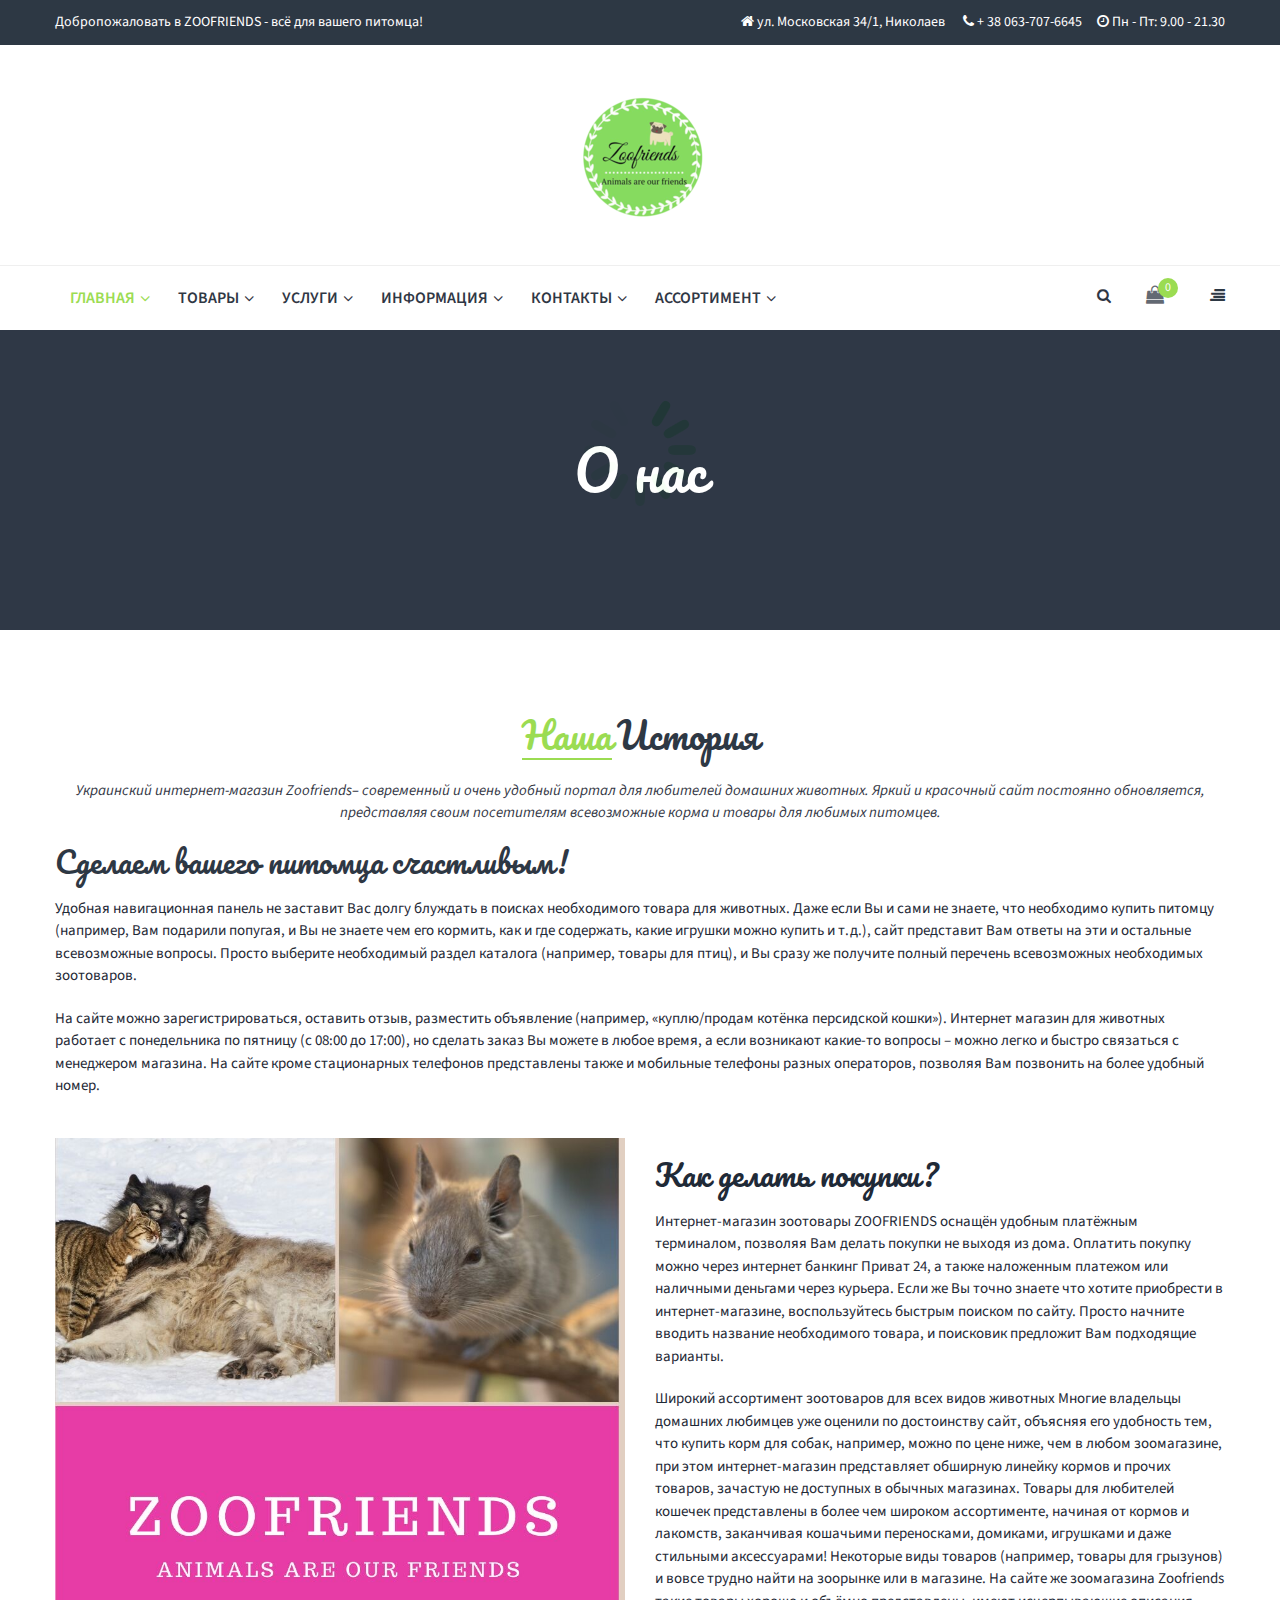
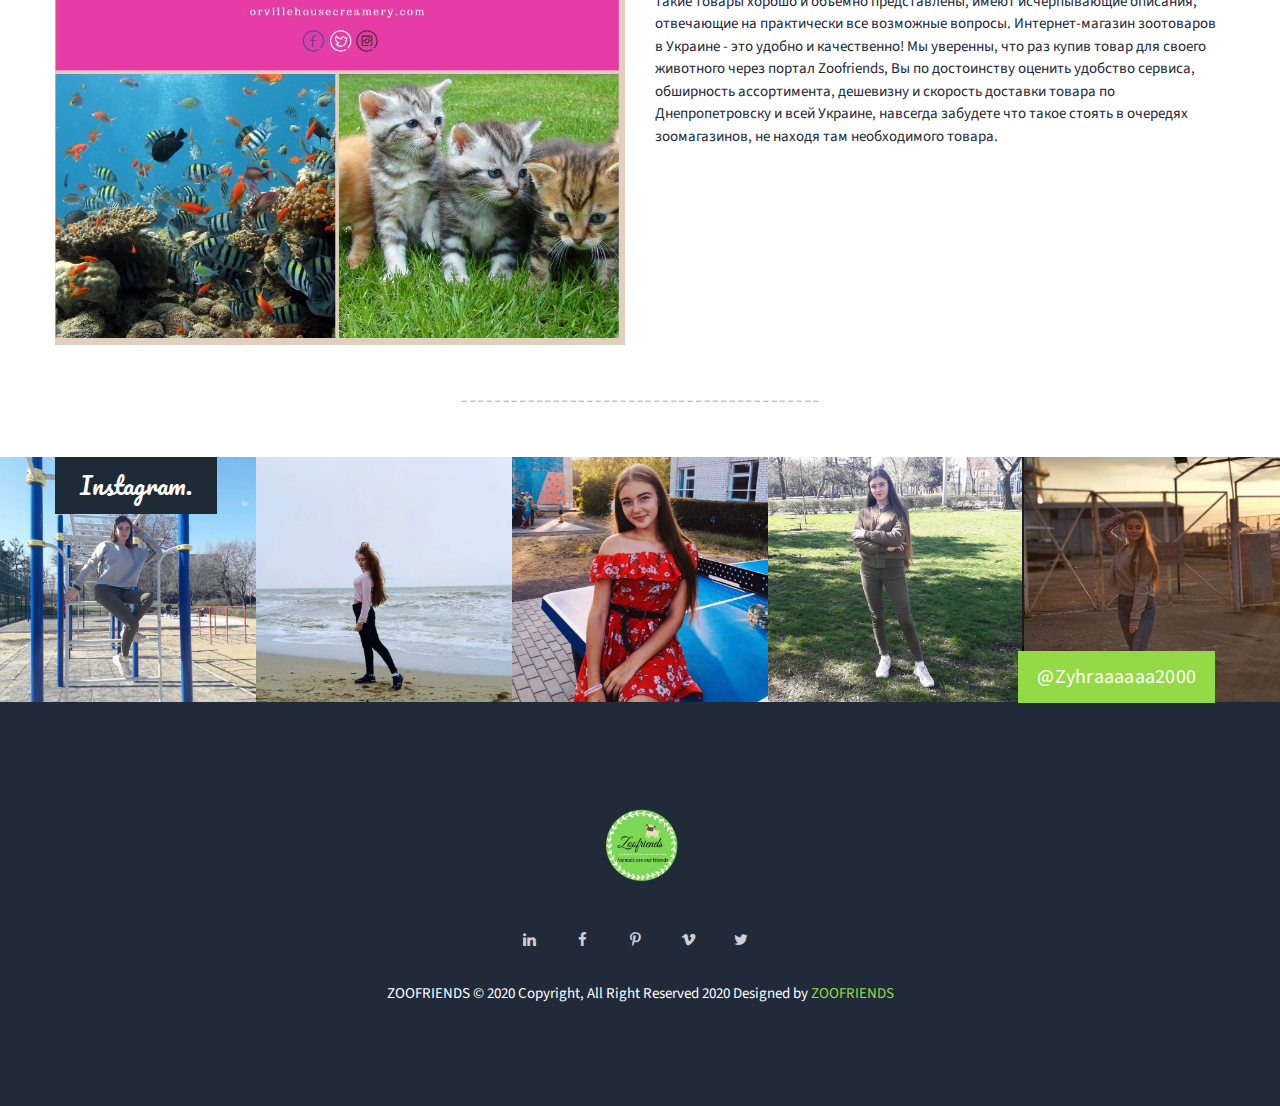
<file: about-us.html>
<!DOCTYPE html>
<html xmlns="http://www.w3.org/1999/xhtml" lang="en">
  <head> 
    <meta charset="UTF-8">
    <title>О нас</title>
    <meta name="viewport" content="width=device-width, initial-scale=1">
    <meta name="description" content="">
    <meta name="author" content="">

    <!-- Favicon-->
    <link rel="shortcut icon" href="images/icon/favicon.png" type="image/x-icon">

    <!-- Web Fonts-->
    <link href="https://fonts.googleapis.com/css?family=Pacifico%7CSource+Sans+Pro:200,200i,300,300i,400,400i,600,600i,700,700i,900,900i&amp;amp;subset=latin-ext,vietnamese" rel="stylesheet">

    <!-- Vendor CSS-->
    <link rel="stylesheet" type="text/css" href="libs/bootstrap/css/bootstrap.min.css">
    <link rel="stylesheet" type="text/css" href="libs/font-awesome/css/font-awesome.min.css">
    <link rel="stylesheet" type="text/css" href="libs/animate/animated.css">
    <link rel="stylesheet" type="text/css" href="libs/owl.carousel.min/owl.carousel.min.css">
    <link rel="stylesheet" type="text/css" href="libs/jquery.mmenu.all/jquery.mmenu.all.css">
    <link rel="stylesheet" type="text/css" href="libs/pe-icon-7-stroke/css/pe-icon-7-stroke.css">
    <link rel="stylesheet" type="text/css" href="libs/direction/css/noJS.css">
    <link rel="stylesheet" type="text/css" href="libs/prettyphoto-master/css/prettyPhoto.css">
    <link rel="stylesheet" type="text/css" href="libs/slick-sider/slick.min.css">
    <link rel="stylesheet" type="text/css" href="libs/countdown-timer/css/demo.css">

    <!-- Template CSS-->
    <link rel="stylesheet" type="text/css" href="css/main.css">
    <link rel="stylesheet" type="text/css" href="css/home.css">

    <!-- HTML5 Shim and Respond.js IE8 support of HTML5 elements and media queries-->
    <!-- WARNING: Respond.js doesn't work if you view the page via file://-->
    <!--if lt IE 9
    script(src='https://oss.maxcdn.com/html5shiv/3.7.2/html5shiv.min.js')
    script(src='https://oss.maxcdn.com/respond/1.4.2/respond.min.js')
    
    -->
  </head>
  <body class="page about-us">
    <div id="preloaderKDZ"></div>
    <div class="yolo-site">
      <header class="header yolo-header-style-10">
        <div class="yolo-top-bar">
          <div class="container">
            <div class="row">
              <div class="top-sidebar top-bar-left col-md-4">
                <aside id="text-11" class="widget widget_text">
                  <div class="textwidget">
                    <div>Добропожаловать в ZOOFRIENDS - всё для вашего питомца!</div>
                  </div>
                </aside>
              </div>
               <div class="top-sidebar top-bar-right col-md-8">
                <aside id="text-6" class="widget widget_text">
                  <div class="textwidget"><i class="fa fa-home"></i> ул. Московская 34/1, Николаев <i style="margin-left: 15px" class="fa fa-phone"></i> + 38 063-707-6645<i style="margin-left: 15px" class="fa fa-clock-o"></i> Пн - Пт: 9.00 - 21.30</div>
                </aside>
              </div>
            </div>
          </div>
        </div>
        <div class="mobile-menu">
          <div class="col-3 text-left"><a href="#primary-menu"><i class="fa fa-bars"></i></a></div>
          <div class="col-3 text-center">
            <div class="logo">
              <h1><a href="index.html"><img src="images/logo/logo.png" alt="logo"/></a></h1>
            </div>
          </div>
          <div class="col-3 text-right">
            <div class="header-right">
              <div class="search-button-wrapper header-customize-item style-default">
                <div class="icon-search-menu"><i class="wicon fa fa-search"></i></div>
                <div class="yolo-search-wrapper">
                  <input id="search-ajax" placeholder="Enter keyword to search" type="search"/>
                  <button class="search"><i class="fa fa-search"></i></button>
                  <button class="close"><i class="pe-7s-close"></i></button>
                </div>
              </div>
              <div class="shopping-cart-wrapper header-customize-item with-price">
                <div class="widget_shopping_cart_content">
                  <div class="widget_shopping_cart_icon"><i class="wicon fa fa-shopping-bag"></i><span class="total">0</span></div>
                  <div class="cart_list_wrapper">
                    <div class="scroll-wrapper cart_list product_list_widget scrollbar-inner">
                      <ul class="cart_list product_list_widget scrollbar-inner scroll-content">
                        <li class="empty">
                          <h4>Пустая корзина</h4>
                              <p>Вы ничего не выбрали</p>
                        </li>
                      </ul>
                    </div>
                  </div>
                </div>
              </div>
            </div>
          </div>
        </div>
        <div class="header-logo">
          <h1><a href="index.html"><img src="images/logo/logo.png" alt="logo"/></a></h1>
        </div>
        <div class="header-bottom">
          <div class="container">
               <div class="main-nav-wrapper">
              <div class="header-left">
                <nav id="primary-menu" class="main-nav">
                  <ul class="nav">
                    <li class="active menu-item menu-home"><a href="index.html">Главная</a>
                      <ul class="sub-menu">
                        <li class="menu-item"><a href="index.html">Гланвная</a>
                          <ul class="sub-menu">
                            <li class="menu-item"><a href="contact-us.html">Контакты</a></li>
                            <li class="menu-item"><a href="blog-list.html">Блог</a></li>
                            <li class="menu-item"><a href="about-us.html">О нас</a></li>
                            <li class="menu-item"><a href="home-4.html">Доставка</a></li>
                          </ul>
                        </li>
                      </ul>
                    </li>
                 <li class="mega-menu menu-item"><a href="#">Товары</a>
                      <ul class="sub-menu sub-menu-mega">
                        <li class="sub-menu-mega-item"><a href="#">Скидки</a>
                          <ul>
                            <li>
                              <figure><img src="images/demo/mega-1.jpg" alt="mega"/></figure><a href="#" class="name-mega">Кормушки и миски</a>
                              <div class="infomation-mega"></div>
                            </li>
                            <li>
                              <figure><img src="images/demo/mega-2.jpg" alt="mega"/></figure><a href="#" class="name-mega">Кормушки и клетки</a>
                              <div class="infomation-mega"></div>
                            </li>
                            <li>
                              <figure><img src="images/demo/mega-3.jpg" alt="mega"/></figure><a href="#" class="name-mega">Кормушки и поилки</a>
                              <div class="infomation-mega"></div>
                            </li>
                            <li>
                              <figure><img src="images/demo/mega-4.jpg" alt="mega"/></figure><a href="#" class="name-mega">Кормушки и миски</a>
                              <div class="infomation-mega"></div>
                            </li>
                          </ul>
                        </li>
                        <li class="sub-menu-mega-item active-menu"><a href="#">Новые товары</a>
                          <ul>
                            <li>
                              <figure><img src="images/demo/mega-1.jpg" alt="mega"/></figure><a href="#" class="name-mega">Кормушки и миски</a>
                              <div class="infomation-mega"></div>
                            </li>
                            <li>
                        <figure><img src="images/demo/mega-3.jpg" alt="mega"/></figure><a href="#" class="name-mega">Кормушки и поилки</a>
                              <div class="infomation-mega"></div>
                            </li>
                            <li>
                                <figure><img src="images/demo/mega-2.jpg" alt="mega"/></figure><a href="#" class="name-mega">Кормушки и клетки</a>
                              <div class="infomation-mega"></div>
                            </li>
                            <li>
                              <figure><img src="images/demo/mega-4.jpg" alt="mega"/></figure><a href="#" class="name-mega">Кормушки и миски</a>
                              <div class="infomation-mega"></div>
                            </li>
                          </ul>
                        </li>
                        <li class="sub-menu-mega-item sale-off-mega-menu"><a href="#">Производители</a>
                          <ul>
                            <li><a href="#">Производители</a>
                              <ul>
                                <li><a href="#"><img src="images/demo/mega-5.jpg" alt="mg-" width="85" height="100"/></a>
                                  <p class="mega-right"><span class="product-title">Hubertus Gold</span><span class="price">от  200.00₴</span></p>
                                </li>
                                <li><a href="#"><img src="images/demo/mega-6.jpg" alt="mg-" width="85" height="100"/></a>
                                  <p class="mega-right"><span class="product-title">Darling</span><span class="price">от  100.00₴</span></p>
                                </li>
                              </ul>
                            </li>
                            <li><a href="#">Новые производители</a>
                              <ul>
                                <li><a href="#"><img src="images/demo/mega-7.jpg" alt="mg-" width="85" height="100"/></a>
                                  <p class="mega-right"><span class="product-title">Cimdog</span><span class="price">от  500.00₴</span></p>
                                </li>
                                <li><a href="#"><img src="images/demo/mega-8.jpg" alt="mg-" width="85" height="100"/></a>
                                  <p class="mega-right"><span class="product-title">Royal Canin</span><span class="price">от  300.00₴</span></p>
                                </li>
                              </ul>
                            </li>
                            <li><a href="#">Теги</a>
                              <div class="tagcloud"><a href="#" class="tag-link tag-link-position-1">корм</a><a href="#" class="tag-link tag-link-position-2">Canin</a><a href="#" class="tag-link tag-link-position-3">кормушки</a><a href="#" class="tag-link tag-link-position-4">поилки</a><a href="#" class="tag-link tag-link-position-5">купить</a><a href="#" class="tag-link tag-link-position-6">животные</a></div>
                            </li>
                          </ul>
                        </li>
                      </ul>
                    </li>
                    <li class="menu-item menu-blog"><a href="#">Услуги</a>
                      <ul class="sub-menu">
                        <li><a href="delivery.html">Доставка</a></li>
                      </ul>
                    </li>
                   <li class="menu-item menu-blog"><a href="#">Информация</a>
                      <ul class="sub-menu">
                        <li><a href="about-us.html">О нас</a></li>
                      </ul>
                    </li>
                    <li class="menu-item menu-blog"><a href="#">Контакты</a>
                      <ul class="sub-menu">
                        <li><a href="contact-us.html">Контакты</a></li>
                           </ul>
                    </li>
                    <li class="menu-item menu-blog"><a href="products.html">Ассортимент</a>
                      <ul class="sub-menu">
                        <li><a href="products.html">Ассортимент</a></li>
                      </ul>
                    </li>
                  </ul>
                </nav>
                <!-- .header-main-nav-->
              </div>

              <div class="header-right">
                <div class="search-button-wrapper header-customize-item style-default">
                  <div class="icon-search-menu"><i class="wicon fa fa-search"></i></div>
                  <div class="yolo-search-wrapper">
                    <input placeholder="Enter keyword to search" type="search"/>
                    <button class="search"><i class="fa fa-search"></i></button>
                    <button class="close"><i class="pe-7s-close"></i></button>
                  </div>
                </div>
                <div class="shopping-cart-wrapper header-customize-item with-price">
                  <div class="widget_shopping_cart_content">
                    <div class="widget_shopping_cart_icon"><i class="wicon fa fa-shopping-bag"></i><span class="total">0</span></div>
                    <div class="cart_list_wrapper">
                      <div class="scroll-wrapper cart_list product_list_widget scrollbar-inner">
                        <ul class="cart_list product_list_widget scrollbar-inner scroll-content">
                          <li class="empty">
                            <h4>Пустая корзина</h4>
                          <p>Вы ничего не выбрали</p>
                          </li>
                        </ul>
                      </div>
                    </div>
                  </div>
                </div>
                <div class="header-customize-item canvas-menu-toggle-wrapper"></div>
                <div class="canvas-menu-toggle"><i class="fa fa-align-right"></i></div>
              </div>
            </div>

          </div>
        </div>
        <nav class="yolo-canvas-menu-wrapper dark ps-container"><a href="#" class="yolo-canvas-menu-close"><i class="fa fa-close"></i></a>
          <div class="yolo-canvas-menu-inner sidebar">
            <aside id="text-12" class="widget widget_text">
            </aside>
            <aside id="text-13" class="widget widget_text">
              <div class="textwidget"><a href="#"><img src="images/demo/bn-bs.jpg" alt="demo"/></a></div>
            </aside>
            <aside id="yolo-social-profile-6" class="widget widget-social-profile">
              <ul class="social-profile social-icon-bordered">
                <li><a title="Facebook" href="https://www.instagram.com/zyhraaaaaa2000/" target="_blank"><i class="fa fa-facebook"></i>Facebook</a></li>
                <li><a title="Twitter" href="https://www.instagram.com/zyhraaaaaa2000/" target="_blank"><i class="fa fa-twitter"></i>Twitter</a></li>
                <li><a title="Skype" href="https://www.instagram.com/zyhraaaaaa2000/" target="_blank"><i class="fa fa-skype"></i>Skype</a></li>
                <li><a title="Youtube" href="https://www.instagram.com/zyhraaaaaa2000/" target="_blank"><i class="fa fa-youtube"></i>Youtube</a></li>
              </ul>
            </aside>
          </div>
        </nav>
      </header>
      <div id="example-wrapper">
        <div class="div-box">
          <div class="banner-subpage">
            <figure><img src="images/background/bg-banner-3.jpg" alt="bg-banner"/></figure>
            <div class="banner-subpage-content">
              <h2>О нас</h2>
              <div class="desc">
              </div>
            </div>
          </div>
        </div>
        <div class="div-box text-top mt">
          <div class="container">
            <div class="text-center mb-20">
              <h2 class="title-style title-style-1 mb-20"><span class="title-left">Наша </span><span class="title-right">История</span></h2>
              <p><i>Украинский интернет-магазин Zoofriends– современный и очень удобный портал для любителей домашних животных. Яркий и красочный сайт постоянно обновляется, представляя своим посетителям всевозможные корма и товары для любимых питомцев. </i></p>
            </div>
            <div class="text-left mb-20">
              <h2 class="mb-20">Сделаем вашего питомца счастливым!</h2>
              <p class="mb-20">Удобная навигационная панель не заставит Вас долгу блуждать в поисках необходимого товара для животных. Даже если Вы и сами не знаете, что необходимо купить питомцу (например, Вам подарили попугая, и Вы не знаете чем его кормить, как и где содержать, какие игрушки можно купить и т.д.), сайт представит Вам ответы на эти и остальные всевозможные вопросы. Просто выберите необходимый раздел каталога (например, товары для птиц), и Вы сразу же получите полный перечень всевозможных необходимых зоотоваров. </p>
              <p class="mb-20">На сайте можно зарегистрироваться, оставить отзыв, разместить объявление (например, «куплю/продам котёнка персидской кошки»). Интернет магазин для животных работает с понедельника по пятницу (с 08:00 до 17:00), но сделать заказ Вы можете в любое время, а если возникают какие-то вопросы – можно легко и быстро связаться с менеджером магазина. На сайте кроме стационарных телефонов представлены также и мобильные телефоны разных операторов, позволяя Вам позвонить на более удобный номер. </p>
            </div>
          </div>
        </div>

        <div class="div-box who-we-are">
          <div class="container">
            <div class="row mt-20 mb-45">
              <div class="col-md-6 col-sm-6">
                <div class="img-left"><img src="images/demo/product-3.jpg" alt="about-us"/></div>
              </div>
              <div class="col-md-6 col-sm-6">
                <div class="who-we-are-right">
                  <h2 class="mt-20 mb-20">Как делать покупки?</h2>
                  <p class="mb-20">Интернет-магазин зоотовары ZOOFRIENDS оснащён удобным платёжным терминалом, позволяя Вам делать покупки не выходя из дома. Оплатить покупку можно через интернет банкинг Приват 24, а также наложенным платежом или наличными деньгами через курьера. Если же Вы точно знаете что хотите приобрести в интернет-магазине, воспользуйтесь быстрым поиском по сайту. Просто начните вводить название необходимого товара, и поисковик предложит Вам подходящие варианты.</p>
                  <p class="mb-20">Широкий ассортимент зоотоваров для всех видов животных

Многие владельцы домашних любимцев уже оценили по достоинству сайт, объясняя его удобность тем, что купить корм для собак, например, можно по цене ниже, чем в любом зоомагазине, при этом интернет-магазин представляет обширную линейку кормов и прочих товаров, зачастую не доступных в обычных магазинах.
                    Товары для любителей кошечек представлены в более чем широком ассортименте, начиная от кормов и лакомств, заканчивая кошачьими переносками, домиками, игрушками и даже стильными аксессуарами!

Некоторые виды товаров (например, товары для грызунов) и вовсе трудно найти на зоорынке или в магазине. На сайте же зоомагазина Zoofriends такие товары хорошо и объёмно представлены, имеют исчерпывающие описания, отвечающие на практически все возможные вопросы.

Интернет-магазин зоотоваров в Украине - это удобно и качественно!

Мы уверенны, что раз купив товар для своего животного через портал Zoofriends, Вы по достоинству оценить удобство сервиса, обширность ассортимента, дешевизну и скорость доставки товара по Днепропетровску и всей Украине, навсегда забудете что такое стоять в очередях зоомагазинов, не находя там необходимого товара. </p>
                </div>
              </div>
            </div>
            <div class="sep-ab-pg text-center mb-45"><img src="images/demo/sep-ab-pg.png" alt="sep-ab-pg"/></div>
          </div>
        </div>
                        </div>
                      </div>

        <div class="div-box"> 
          <div class="slider-instagram">
            <div data-number="8" data-margin="0" data-loop="no" data-navcontrol="yes" class="begreen-owl-carousel">
              <div><a href="https://www.instagram.com/zyhraaaaaa2000/"><img src="images/demo/instagram-1.jpg" alt="instagram"/></a></div>
              <div><a href="https://www.instagram.com/zyhraaaaaa2000/"><img src="images/demo/instagram-2.jpg" alt="instagram"/></a></div>
              <div><a href="https://www.instagram.com/zyhraaaaaa2000/"><img src="images/demo/instagram-3.jpg" alt="instagram"/></a></div>
              <div><a href="https://www.instagram.com/zyhraaaaaa2000/"><img src="images/demo/instagram-4.jpg" alt="instagram"/></a></div>
              <div><a href="https://www.instagram.com/zyhraaaaaa2000/"><img src="images/demo/instagram-5.jpg" alt="instagram"/></a></div>
              <div><a href="https://www.instagram.com/zyhraaaaaa2000/"><img src="images/demo/instagram-6.jpg" alt="instagram"/></a></div>
              <div><a href="https://www.instagram.com/zyhraaaaaa2000/"><img src="images/demo/instagram-7.jpg" alt="instagram"/></a></div>
              <div><a href="https://www.instagram.com/zyhraaaaaa2000/"><img src="images/demo/instagram-8.jpg" alt="instagram"/></a></div>
              <div><a href="https://www.instagram.com/zyhraaaaaa2000/"><img src="images/demo/instagram-6.jpg" alt="instagram"/></a></div>
              <div><a href="https://www.instagram.com/zyhraaaaaa2000/"><img src="images/demo/instagram-7.jpg" alt="instagram"/></a></div>
              <div><a href="https://www.instagram.com/zyhraaaaaa2000/"><img src="images/demo/instagram-8.jpg" alt="instagram"/></a></div>
            </div>
            <div class="slider-instagram-absolute-1 container">
              <div class="slider-instagram-absolute-1-content">
                <h3>Instagram.</h3>
              </div>
            </div>
            <div class="slider-instagram-absolute-2 container">
              <div class="slider-instagram-absolute-2-content"><a href="https://www.instagram.com/zyhraaaaaa2000/" class="btn btn-11">@zyhraaaaaa2000</a></div>
            </div>
          </div>
        </div>

        <div class="div-box">
          <footer id="yolo-footer-wrapper">
            <div class="yolo-footer-wrapper footer-3">
              <div class="footer-col">
                <h2><a href="index.html" class="logo"><img src="images/logo/logo-footer.png" alt="logo1" width="84" height="63" class="vc_single_image-img attachment-full"/></a></h2>
                <ul id="social-footer">
                  <li><a href="https://www.instagram.com/zyhraaaaaa2000/"><i class="fa fa-linkedin"></i></a></li>
                  <li><a href="https://www.instagram.com/zyhraaaaaa2000/"><i class="fa fa-facebook"></i></a></li>
                  <li><a href="https://www.instagram.com/zyhraaaaaa2000/"><i class="fa fa-pinterest-p"></i></a></li>
                  <li><a href="https://www.instagram.com/zyhraaaaaa2000/"><i class="fa fa-vimeo"></i></a></li>
                  <li><a href="https://www.instagram.com/zyhraaaaaa2000/"><i class="fa fa-twitter"></i></a></li>
                </ul>
                <p class="copyright">ZOOFRIENDS © 2020 Copyright, All Right Reserved 2020 Designed by <a href="https://www.instagram.com/zyhraaaaaa2000/">ZOOFRIENDS</a></p>
              </div>
            </div>
          </footer>
        </div>

      </div>
    </div>
    <!-- .mv-site-->
    
    

    <div class="popup-wrapper">
    </div>
    <!-- .popup-wrapper-->
    <div class="click-back-top-body">
      <button type="button" class="sn-btn sn-btn-style-17 sn-back-to-top fixed-right-bottom"><i class="btn-icon fa fa-angle-up"></i></button>
    </div>

    <!-- Vendor jQuery-->
    <script type="text/javascript" src="libs/jquery/jquery.min.js"></script>
    <script type="text/javascript" src="libs/bootstrap/js/bootstrap.min.js"></script>
    <script type="text/javascript" src="libs/animate/wow.min.js"></script>
    <script type="text/javascript" src="libs/jquery.mmenu.all/jquery.mmenu.all.min.js"></script>
    <script type="text/javascript" src="libs/countdown/jquery.countdown.min.js"></script>
    <script type="text/javascript" src="libs/jquery-appear/jquery.appear.min.js"></script>
    <script type="text/javascript" src="libs/jquery-countto/jquery.countTo.min.js"></script>
    <script type="text/javascript" src="libs/direction/js/jquery.hoverdir.js"></script>
    <script type="text/javascript" src="libs/direction/js/modernizr.custom.97074.js"></script>
    <script type="text/javascript" src="libs/isotope/isotope.pkgd.min.js"></script>
    <script type="text/javascript" src="libs/isotope/fit-columns.js"></script>
    <script type="text/javascript" src="libs/isotope/isotope-docs.min.js"></script>
    <script type="text/javascript" src="libs/mansory/mansory.js"></script>
    <script type="text/javascript" src="libs/prettyphoto-master/js/jquery.prettyPhoto.js"></script>
    <script type="text/javascript" src="libs/slick-sider/slick.min.js"></script>
    <script type="text/javascript" src="libs/countdown-timer/js/jquery.final-countdown.min.js"></script>
    <script type="text/javascript" src="libs/countdown-timer/js/kinetic.js"></script>
    <script type="text/javascript" src="libs/owl.carousel.min/owl.carousel.min.js"></script>
    <script type="text/javascript" src="js/main.js"></script>
  </body>
</html>
</file>
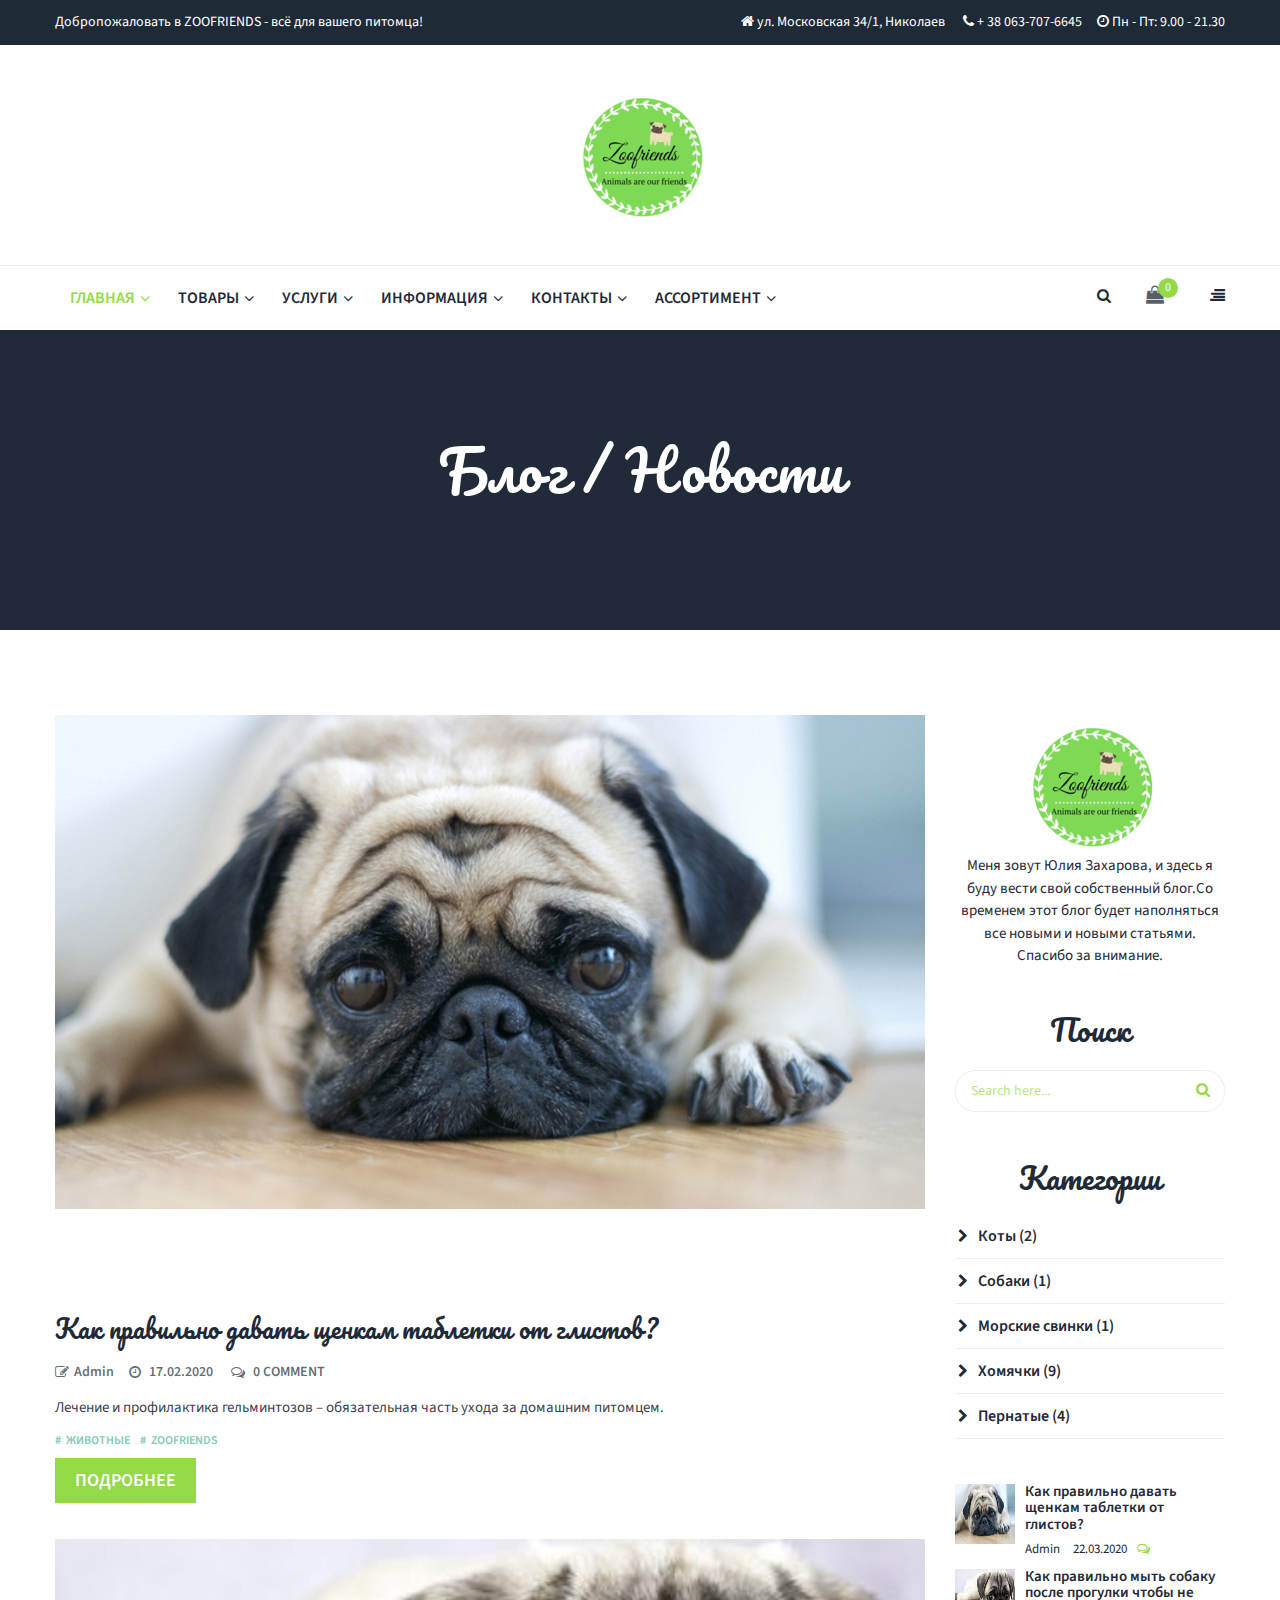
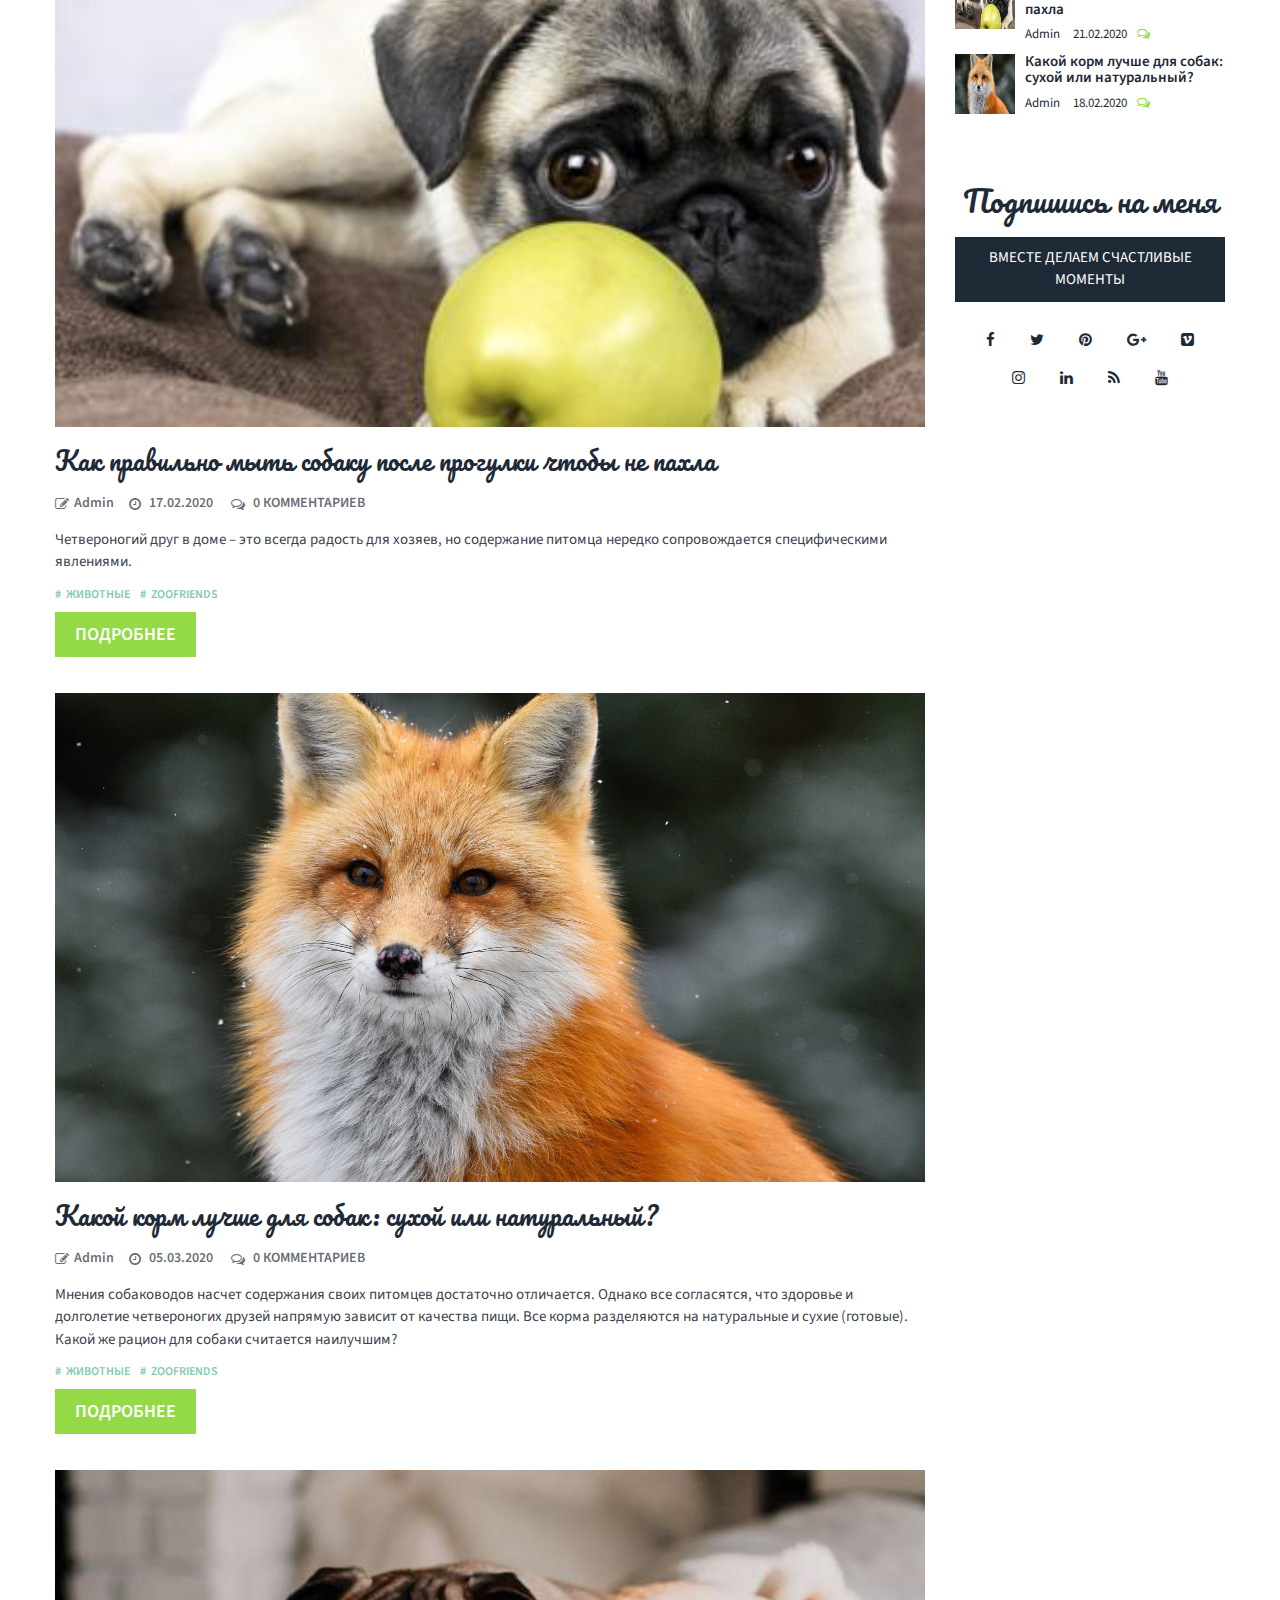
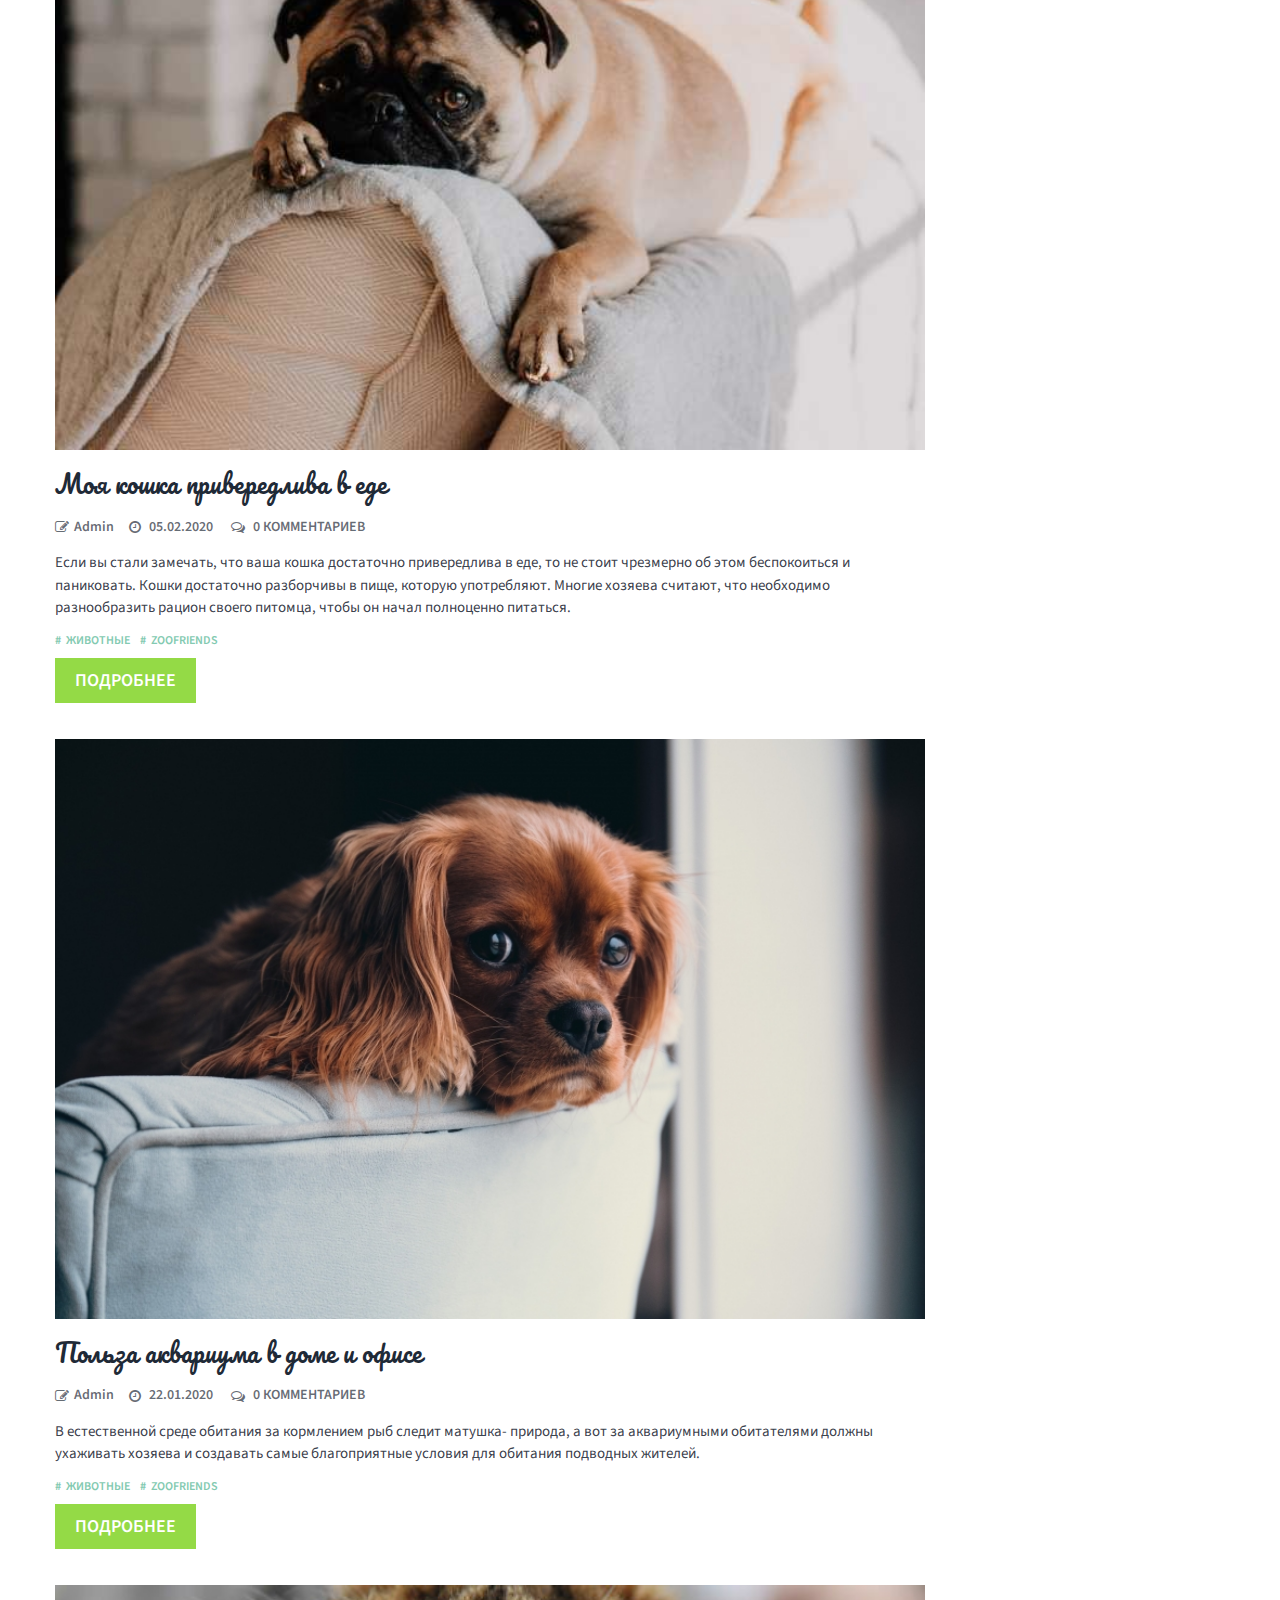
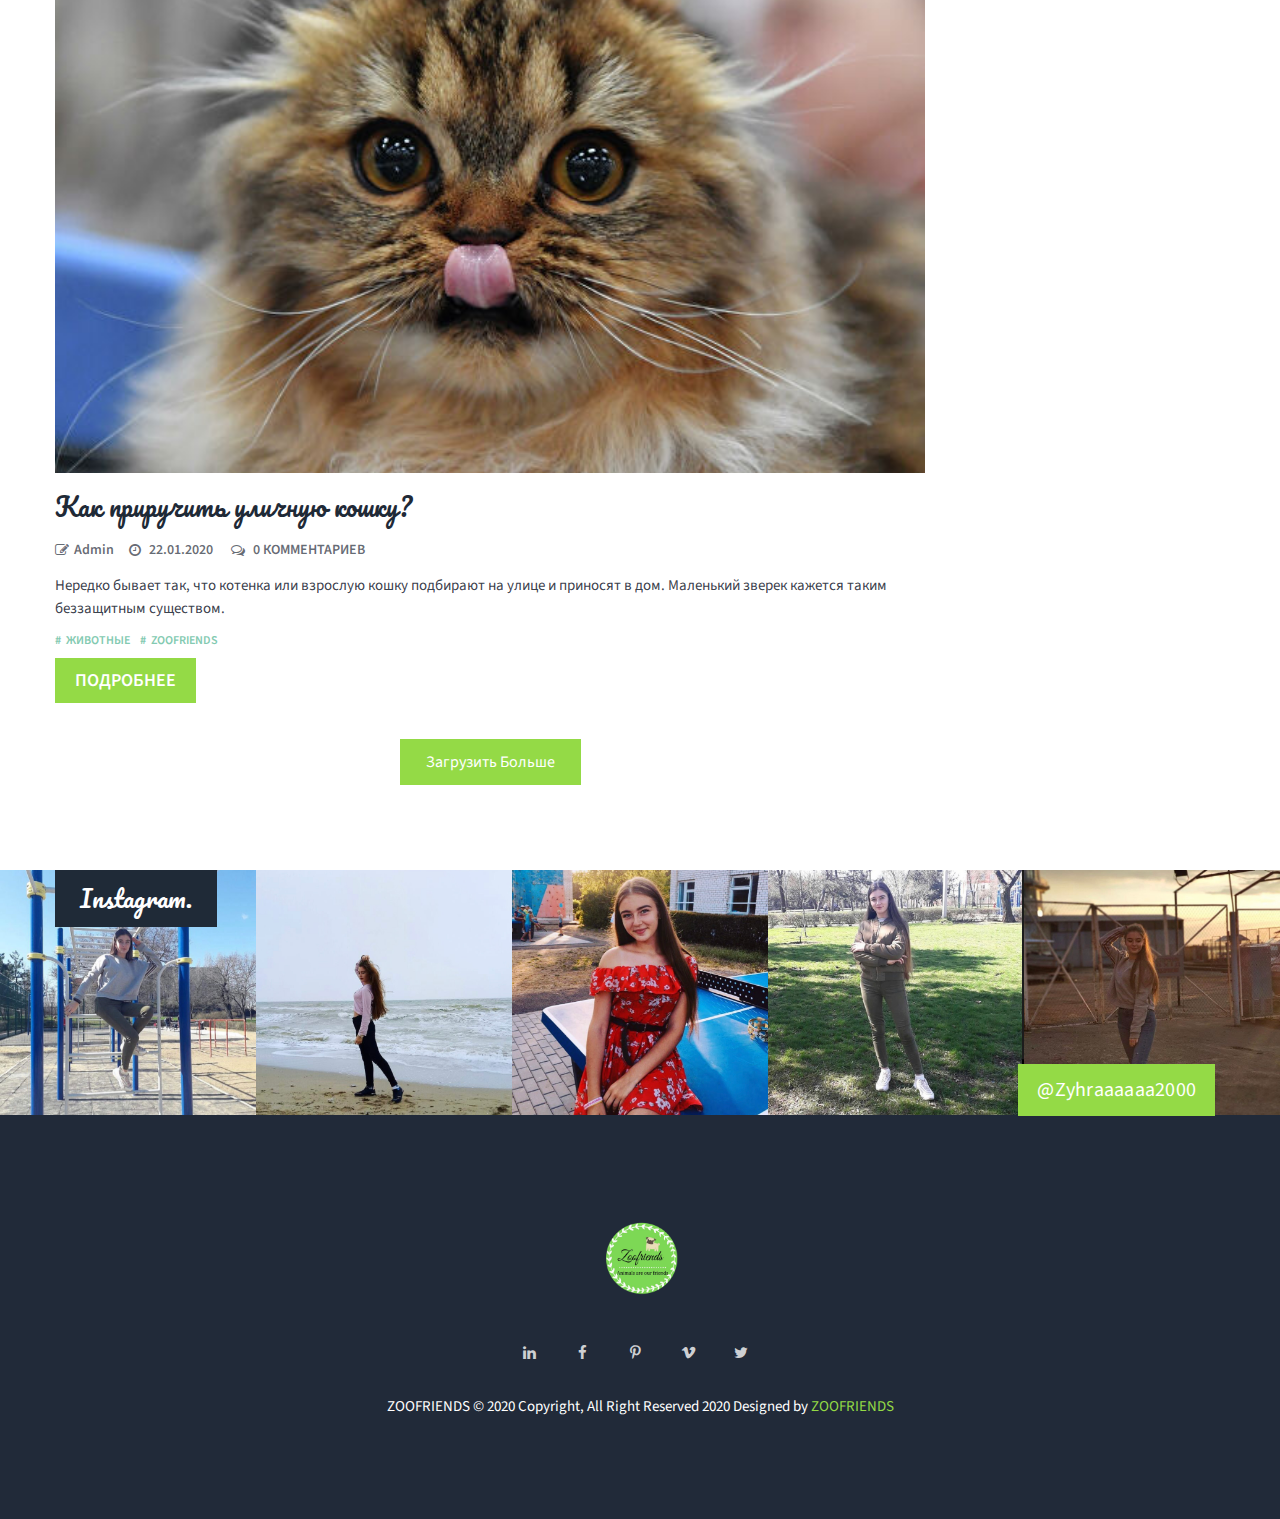
<file: blog-list.html>
<!DOCTYPE html>
<html xmlns="http://www.w3.org/1999/xhtml" lang="en">
  <head> 
    <meta charset="UTF-8">
    <title>Блог / Новости</title>
    <meta name="viewport" content="width=device-width, initial-scale=1">
    <meta name="description" content="">
    <meta name="author" content="">

    <!-- Favicon-->
    <link rel="shortcut icon" href="images/icon/favicon.png" type="image/x-icon">

    <!-- Web Fonts-->
    <link href="https://fonts.googleapis.com/css?family=Pacifico%7CSource+Sans+Pro:200,200i,300,300i,400,400i,600,600i,700,700i,900,900i&amp;amp;subset=latin-ext,vietnamese" rel="stylesheet">

    <!-- Vendor CSS-->
    <link rel="stylesheet" type="text/css" href="libs/bootstrap/css/bootstrap.min.css">
    <link rel="stylesheet" type="text/css" href="libs/font-awesome/css/font-awesome.min.css">
    <link rel="stylesheet" type="text/css" href="libs/animate/animated.css">
    <link rel="stylesheet" type="text/css" href="libs/owl.carousel.min/owl.carousel.min.css">
    <link rel="stylesheet" type="text/css" href="libs/jquery.mmenu.all/jquery.mmenu.all.css">
    <link rel="stylesheet" type="text/css" href="libs/pe-icon-7-stroke/css/pe-icon-7-stroke.css">
    <link rel="stylesheet" type="text/css" href="libs/direction/css/noJS.css">
    <link rel="stylesheet" type="text/css" href="libs/prettyphoto-master/css/prettyPhoto.css">
    <link rel="stylesheet" type="text/css" href="libs/slick-sider/slick.min.css">
    <link rel="stylesheet" type="text/css" href="libs/countdown-timer/css/demo.css">

    <!-- Template CSS-->
    <link rel="stylesheet" type="text/css" href="css/main.css">
    <link rel="stylesheet" type="text/css" href="css/home.css">

    <!-- HTML5 Shim and Respond.js IE8 support of HTML5 elements and media queries-->
    <!-- WARNING: Respond.js doesn't work if you view the page via file://-->
    <!--if lt IE 9
    script(src='https://oss.maxcdn.com/html5shiv/3.7.2/html5shiv.min.js')
    script(src='https://oss.maxcdn.com/respond/1.4.2/respond.min.js')
    
    -->
  </head>
  <body class="blog blog-list">
    <div id="preloaderKDZ"></div>
    <div class="yolo-site">
      <header class="header yolo-header-style-10">
        <div class="yolo-top-bar">
          <div class="container">
            <div class="row">
              <div class="top-sidebar top-bar-left col-md-4">
                <aside id="text-11" class="widget widget_text">
                  <div class="textwidget">
                    <div>Добропожаловать в ZOOFRIENDS - всё для вашего питомца!</div>
                  </div>
                </aside>
              </div>
              <div class="top-sidebar top-bar-right col-md-8">
                <aside id="text-6" class="widget widget_text">
                  <div class="textwidget"><i class="fa fa-home"></i> ул. Московская 34/1, Николаев <i style="margin-left: 15px" class="fa fa-phone"></i> + 38 063-707-6645<i style="margin-left: 15px" class="fa fa-clock-o"></i> Пн - Пт: 9.00 - 21.30</div>
                </aside>
              </div>
            </div>
          </div>
        </div>
        <div class="mobile-menu">
          <div class="col-3 text-left"><a href="#primary-menu"><i class="fa fa-bars"></i></a></div>
          <div class="col-3 text-center">
            <div class="logo">
              <h1><a href="index.html"><img src="images/logo/logo.png" alt="logo"/></a></h1>
            </div>
          </div>
          <div class="col-3 text-right">
            <div class="header-right">
              <div class="search-button-wrapper header-customize-item style-default">
                <div class="icon-search-menu"><i class="wicon fa fa-search"></i></div>
                <div class="yolo-search-wrapper">
                  <input id="search-ajax" placeholder="Enter keyword to search" type="search"/>
                  <button class="search"><i class="fa fa-search"></i></button>
                  <button class="close"><i class="pe-7s-close"></i></button>
                </div>
              </div>
              <div class="shopping-cart-wrapper header-customize-item with-price">
                <div class="widget_shopping_cart_content">
                  <div class="widget_shopping_cart_icon"><i class="wicon fa fa-shopping-bag"></i><span class="total">0</span></div>
                  <div class="cart_list_wrapper">
                    <div class="scroll-wrapper cart_list product_list_widget scrollbar-inner">
                      <ul class="cart_list product_list_widget scrollbar-inner scroll-content">
                        <li class="empty">
                          <h4>Пустая корзина</h4>
                              <p>Вы ничего не выбрали</p>
                        </li>
                      </ul>
                    </div>
                  </div>
                </div>
              </div>
            </div>
          </div>
        </div>
        <div class="header-logo">
          <h1><a href="index.html"><img src="images/logo/logo.png" alt="logo"/></a></h1>
        </div>
        <div class="header-bottom">
          <div class="container">
               <div class="main-nav-wrapper">
              <div class="header-left">
                <nav id="primary-menu" class="main-nav">
                  <ul class="nav">
                    <li class="active menu-item menu-home"><a href="index.html">Главная</a>
                      <ul class="sub-menu">
                        <li class="menu-item"><a href="index.html">Гланвная</a>
                          <ul class="sub-menu">
                            <li class="menu-item"><a href="contact-us.html">Контакты</a></li>
                            <li class="menu-item"><a href="blog-list.html">Блог</a></li>
                            <li class="menu-item"><a href="about-us.html">О нас</a></li>
                            <li class="menu-item"><a href="home-4.html">Доставка</a></li>
                          </ul>
                        </li>
                      </ul>
                    </li>
                 <li class="mega-menu menu-item"><a href="#">Товары</a>
                      <ul class="sub-menu sub-menu-mega">
                        <li class="sub-menu-mega-item"><a href="#">Скидки</a>
                          <ul>
                            <li>
                              <figure><img src="images/demo/mega-1.jpg" alt="mega"/></figure><a href="#" class="name-mega">Кормушки и миски</a>
                              <div class="infomation-mega"></div>
                            </li>
                            <li>
                              <figure><img src="images/demo/mega-2.jpg" alt="mega"/></figure><a href="#" class="name-mega">Кормушки и клетки</a>
                              <div class="infomation-mega"></div>
                            </li>
                            <li>
                              <figure><img src="images/demo/mega-3.jpg" alt="mega"/></figure><a href="#" class="name-mega">Кормушки и поилки</a>
                              <div class="infomation-mega"></div>
                            </li>
                            <li>
                              <figure><img src="images/demo/mega-4.jpg" alt="mega"/></figure><a href="#" class="name-mega">Кормушки и миски</a>
                              <div class="infomation-mega"></div>
                            </li>
                          </ul>
                        </li>
                        <li class="sub-menu-mega-item active-menu"><a href="#">Новые товары</a>
                          <ul>
                            <li>
                              <figure><img src="images/demo/mega-1.jpg" alt="mega"/></figure><a href="#" class="name-mega">Кормушки и миски</a>
                              <div class="infomation-mega"></div>
                            </li>
                            <li>
                        <figure><img src="images/demo/mega-3.jpg" alt="mega"/></figure><a href="#" class="name-mega">Кормушки и поилки</a>
                              <div class="infomation-mega"></div>
                            </li>
                            <li>
                                <figure><img src="images/demo/mega-2.jpg" alt="mega"/></figure><a href="#" class="name-mega">Кормушки и клетки</a>
                              <div class="infomation-mega"></div>
                            </li>
                            <li>
                              <figure><img src="images/demo/mega-4.jpg" alt="mega"/></figure><a href="#" class="name-mega">Кормушки и миски</a>
                              <div class="infomation-mega"></div>
                            </li>
                          </ul>
                        </li>
                        <li class="sub-menu-mega-item sale-off-mega-menu"><a href="#">Производители</a>
                          <ul>
                            <li><a href="#">Производители</a>
                              <ul>
                                <li><a href="#"><img src="images/demo/mega-5.jpg" alt="mg-" width="85" height="100"/></a>
                                  <p class="mega-right"><span class="product-title">Hubertus Gold</span><span class="price">от  200.00₴</span></p>
                                </li>
                                <li><a href="#"><img src="images/demo/mega-6.jpg" alt="mg-" width="85" height="100"/></a>
                                  <p class="mega-right"><span class="product-title">Darling</span><span class="price">от  100.00₴</span></p>
                                </li>
                              </ul>
                            </li>
                            <li><a href="#">Новые производители</a>
                              <ul>
                                <li><a href="#"><img src="images/demo/mega-7.jpg" alt="mg-" width="85" height="100"/></a>
                                  <p class="mega-right"><span class="product-title">Cimdog</span><span class="price">от  500.00₴</span></p>
                                </li>
                                <li><a href="#"><img src="images/demo/mega-8.jpg" alt="mg-" width="85" height="100"/></a>
                                  <p class="mega-right"><span class="product-title">Royal Canin</span><span class="price">от  300.00₴</span></p>
                                </li>
                              </ul>
                            </li>
                            <li><a href="#">Теги</a>
                              <div class="tagcloud"><a href="#" class="tag-link tag-link-position-1">корм</a><a href="#" class="tag-link tag-link-position-2">Canin</a><a href="#" class="tag-link tag-link-position-3">кормушки</a><a href="#" class="tag-link tag-link-position-4">поилки</a><a href="#" class="tag-link tag-link-position-5">купить</a><a href="#" class="tag-link tag-link-position-6">животные</a></div>
                            </li>
                          </ul>
                        </li>
                      </ul>
                    </li>
                    <li class="menu-item menu-blog"><a href="#">Услуги</a>
                      <ul class="sub-menu">
                        <li><a href="delivery.html">Доставка</a></li>
                      </ul>
                    </li>
                   <li class="menu-item menu-blog"><a href="#">Информация</a>
                      <ul class="sub-menu">
                        <li><a href="about-us.html">О нас</a></li>
                      </ul>
                    </li>
                    <li class="menu-item menu-blog"><a href="#">Контакты</a>
                      <ul class="sub-menu">
                        <li><a href="contact-us.html">Контакты</a></li>
                           </ul>
                    </li>
                    <li class="menu-item menu-blog"><a href="products.html">Ассортимент</a>
                      <ul class="sub-menu">
                        <li><a href="products.html">Ассортимент</a></li>
                      </ul>
                    </li>
                  </ul>
                </nav>
                <!-- .header-main-nav-->
              </div>

              <div class="header-right">
                <div class="search-button-wrapper header-customize-item style-default">
                  <div class="icon-search-menu"><i class="wicon fa fa-search"></i></div>
                  <div class="yolo-search-wrapper">
                    <input placeholder="Enter keyword to search" type="search"/>
                    <button class="search"><i class="fa fa-search"></i></button>
                    <button class="close"><i class="pe-7s-close"></i></button>
                  </div>
                </div>
                <div class="shopping-cart-wrapper header-customize-item with-price">
                  <div class="widget_shopping_cart_content">
                    <div class="widget_shopping_cart_icon"><i class="wicon fa fa-shopping-bag"></i><span class="total">0</span></div>
                    <div class="cart_list_wrapper">
                      <div class="scroll-wrapper cart_list product_list_widget scrollbar-inner">
                        <ul class="cart_list product_list_widget scrollbar-inner scroll-content">
                          <li class="empty">
                            <h4>Пустая корзина</h4>
                          <p>Вы ничего не выбрали</p>
                          </li>
                        </ul>
                      </div>
                    </div>
                  </div>
                </div>
                <div class="header-customize-item canvas-menu-toggle-wrapper"></div>
                <div class="canvas-menu-toggle"><i class="fa fa-align-right"></i></div>
              </div>
            </div>

          </div>
        </div>
        <nav class="yolo-canvas-menu-wrapper dark ps-container"><a href="#" class="yolo-canvas-menu-close"><i class="fa fa-close"></i></a>
          <div class="yolo-canvas-menu-inner sidebar">
            <aside id="text-12" class="widget widget_text">
              <div class="textwidget">
              </div>
            </aside>
            <aside id="text-13" class="widget widget_text">
              <div class="textwidget"><a href="#"><img src="images/demo/bn-bs.jpg" alt="demo"/></a></div>
            </aside>
            <aside id="yolo-social-profile-6" class="widget widget-social-profile">
              <ul class="social-profile social-icon-bordered">
                <li><a title="Facebook" href="https://www.instagram.com/zyhraaaaaa2000/" target="_blank"><i class="fa fa-facebook"></i>Facebook</a></li>
                <li><a title="Twitter" href="https://www.instagram.com/zyhraaaaaa2000/" target="_blank"><i class="fa fa-twitter"></i>Twitter</a></li>
                <li><a title="Skype" href="https://www.instagram.com/zyhraaaaaa2000/" target="_blank"><i class="fa fa-skype"></i>Skype</a></li>
                <li><a title="Youtube" href="https://www.instagram.com/zyhraaaaaa2000/" target="_blank"><i class="fa fa-youtube"></i>Youtube</a></li>
              </ul>
            </aside>
          </div>
        </nav>
      </header>
      <div id="example-wrapper">
        <div class="div-box">
          <div class="banner-subpage">
            <figure><img src="images/background/bg-banner-3.jpg" alt="bg-banner"/></figure>
            <div class="banner-subpage-content">
              <h2>Блог / Новости</h2>
              <div class="desc">
              </div>
            </div>
          </div>
        </div>
        <div class="div-box mb mt">
          <div class="container">
            <div class="row">
              <div class="col-md-9">
                <div class="blog-wrap">
                  <div class="blog-inner blog-style-grid blog-paging-all">
                    <article class="post">
                      <div class="post-item">
                        <div class="entry-wrap">
                          <div class="entry-thumbnail-wrap">
                            <div data-number="1" data-margin="0" data-loop="yes" data-navcontrol="yes" class="begreen-owl-carousel">
                              <div class="entry-thumbnail"><a href="#" class="entry-thumbnail_overlay"><img src="images/demo/blog-list-3.jpg" alt="blog" width="800" height="500" class="img-responsive"/></a><a href="images/demo/blog-list-3.jpg" data-rel="prettyPhoto[gallery3]" class="prettyPhoto"><i class="fa fa-arrows-alt"></i></a></div>
                              <div class="entry-thumbnail"><a href="#" class="entry-thumbnail_overlay"><img src="images/demo/blog-list-6.jpg" alt="blog" width="800" height="500" class="img-responsive"/></a><a href="images/demo/blog-list-6.jpg" data-rel="prettyPhoto[gallery3]" class="prettyPhoto"><i class="fa fa-arrows-alt"></i></a></div>
                              <div class="entry-thumbnail"><a href="#" class="entry-thumbnail_overlay"><img src="images/demo/blog-list-4.jpg" alt="blog" width="800" height="500" class="img-responsive"/></a><a href="images/demo/blog-list-4.jpg" data-rel="prettyPhoto[gallery3]" class="prettyPhoto"><i class="fa fa-arrows-alt"></i></a></div>
                            </div>
                          </div>
                          <div class="entry-content-wrap">
                            <div class="entry-detail">
                              <h3 class="entry-title"><a href="blog-detail.html">Как правильно давать щенкам таблетки от глистов?</a></h3>
                              <div class="entry-post-meta-wrap">
                                <ul class="entry-meta">
                                  <li class="entry-meta-author"><i class="fa fa-pencil-square-o p-color"></i><a href="#">admin</a></li>
                                  <li class="entry-meta-date"><i class="fa fa-clock-o p-color"></i><a href="#"> 17.02.2020 </a></li>
                                  <li class="entry-meta-category"><i class="fa fa-folder-open p-color"></i><a href="#">Planter</a>, <a href="#">Tree</a></li>
                                  <li class="entry-meta-comment"><a href="#"><i class="fa fa-comments-o p-color"></i> 0 Comment</a></li>
                                </ul>
                              </div>
                              <div class="entry-excerpt">
                                <p>Лечение и профилактика гельминтозов – обязательная часть ухода за домашним питомцем.</p>
                              </div>
                              <div class="entry-meta-tag">
                                <label><i class="fa fa-tags"></i>Tags :</label><a href="#">животные</a><a href="#">ZOOFRIENDS</a>
                              </div>
                              <p class="mt-20 mb-20"><a href="#" class="btn-readmore"><span class="span-text">Подробнее</span></a></p>
                            </div>
                          </div>
                        </div>
                      </div>
                    </article>
                    <article class="post">
                      <div class="post-item">
                        <div class="entry-wrap">
                          <div class="entry-thumbnail-wrap">
                            <div class="entry-thumbnail"><a href="#" class="entry-thumbnail_overlay"><img src="images/demo/blog-list-2.jpg" alt="blog" width="800" height="500" class="img-responsive"/></a><a href="#" data-rel="prettyPhoto[gallery2]" class="prettyPhoto"><i class="fa fa-play-circle"></i></a></div>
                          </div>
                          <div class="entry-content-wrap">
                            <div class="entry-detail">
                              <h3 class="entry-title"><a href="blog-detail.html">Как правильно мыть собаку после прогулки чтобы не пахла</a></h3>
                              <div class="entry-post-meta-wrap">
                                <ul class="entry-meta">
                                  <li class="entry-meta-author"><i class="fa fa-pencil-square-o p-color"></i><a href="#">admin</a></li>
                                  <li class="entry-meta-date"><i class="fa fa-clock-o p-color"></i><a href="#"> 17.02.2020 </a></li>
                                  <li class="entry-meta-category"><i class="fa fa-folder-open p-color"></i><a href="#">Planter</a>, <a href="#">Tree</a></li>
                                  <li class="entry-meta-comment"><a href="#"><i class="fa fa-comments-o p-color"></i> 0 Комментариев</a></li>
                                </ul>
                              </div>
                              <div class="entry-excerpt">
                                <p>Четвероногий друг в доме – это всегда радость для хозяев, но содержание питомца нередко сопровождается специфическими явлениями.
</p>
                              </div>
                              <div class="entry-meta-tag">
                                <label><i class="fa fa-tags"></i>Tags :</label><a href="#">животные</a><a href="#">ZOOFRIENDS</a>
                              </div>
                              <p class="mt-20 mb-20"><a href="#" class="btn-readmore"><span class="span-text">Подробнее</span></a></p>
                            </div>
                          </div>
                        </div>
                      </div>
                    </article>
                    <article class="post">
                      <div class="post-item">
                        <div class="entry-wrap">
                          <div class="entry-thumbnail-wrap">
                            <div class="entry-thumbnail"><a href="#" class="entry-thumbnail_overlay"><img src="images/demo/blog-list-1.jpg" alt="blog" width="800" height="500" class="img-responsive"/></a><a href="images/demo/blog-list-1.jpg" data-rel="prettyPhoto[gallery1]" class="prettyPhoto"><i class="fa fa-arrows-alt"></i></a></div>
                          </div>
                          <div class="entry-content-wrap">
                            <div class="entry-detail">
                              <h3 class="entry-title"><a href="blog-detail.html">Какой корм лучше для собак: сухой или натуральный?</a></h3>
                              <div class="entry-post-meta-wrap">
                                <ul class="entry-meta">
                                  <li class="entry-meta-author"><i class="fa fa-pencil-square-o p-color"></i><a href="#">admin</a></li>
                                  <li class="entry-meta-date"><i class="fa fa-clock-o p-color"></i><a href="#"> 05.03.2020 </a></li>
                                  <li class="entry-meta-category"><i class="fa fa-folder-open p-color"></i><a href="#">Planter</a>, <a href="#">Tree</a></li>
                                  <li class="entry-meta-comment"><a href="#"><i class="fa fa-comments-o p-color"></i> 0 Комментариев</a></li>
                                </ul>
                              </div>
                              <div class="entry-excerpt">
                                <p>Мнения собаководов насчет содержания своих питомцев достаточно отличается. Однако все согласятся, что здоровье и долголетие четвероногих друзей напрямую зависит от качества пищи. Все корма разделяются на натуральные и сухие (готовые). Какой же рацион для собаки считается наилучшим?</p>
                              </div>
                              <div class="entry-meta-tag">
                                <label><i class="fa fa-tags"></i>Tags :</label><a href="#">животные</a><a href="#">ZOOFRIENDS</a>
                              </div>
                              <p class="mt-20 mb-20"><a href="#" class="btn-readmore"><span class="span-text">Подробнее </span></a></p>
                            </div>
                          </div>
                        </div>
                      </div>
                    </article>
                    <article class="post">
                      <div class="post-item">
                        <div class="entry-wrap">
                          <div class="entry-thumbnail-wrap">
                            <div class="entry-thumbnail"><a href="#" class="entry-thumbnail_overlay"><img src="images/demo/blog-list-4.jpg" alt="blog" width="800" height="500" class="img-responsive"/></a><a href="images/demo/blog-list-4.jpg" data-rel="prettyPhoto[gallery1]" class="prettyPhoto"><i class="fa fa-arrows-alt"></i></a></div>
                          </div>
                          <div class="entry-content-wrap">
                            <div class="entry-detail">
                              <h3 class="entry-title"><a href="blog-detail.html">Моя кошка привередлива в еде</a></h3>
                              <div class="entry-post-meta-wrap">
                                <ul class="entry-meta">
                                  <li class="entry-meta-author"><i class="fa fa-pencil-square-o p-color"></i><a href="#">admin</a></li>
                                  <li class="entry-meta-date"><i class="fa fa-clock-o p-color"></i><a href="#"> 05.02.2020 </a></li>
                                  <li class="entry-meta-category"><i class="fa fa-folder-open p-color"></i><a href="#">Planter</a>, <a href="#">Tree</a></li>
                                  <li class="entry-meta-comment"><a href="#"><i class="fa fa-comments-o p-color"></i> 0 Комментариев</a></li>
                                </ul>
                              </div>
                              <div class="entry-excerpt">
                                <p>Если вы стали замечать, что ваша кошка достаточно привередлива в еде, то не стоит чрезмерно об этом беспокоиться и паниковать. Кошки достаточно разборчивы в пище, которую употребляют. Многие хозяева считают, что необходимо разнообразить рацион своего питомца, чтобы он начал полноценно питаться.</p>
                              </div>
                              <div class="entry-meta-tag">
                                <label><i class="fa fa-tags"></i>Tags :</label><a href="#">животные</a><a href="#">ZOOFRIENDS</a>
                              </div>
                              <p class="mt-20 mb-20"><a href="#" class="btn-readmore"><span class="span-text">Подробнее</span></a></p>
                            </div>
                          </div>
                        </div>
                      </div>
                    </article>
                    <article class="post">
                      <div class="post-item">
                        <div class="entry-wrap">
                          <div class="entry-thumbnail-wrap">
                            <div class="entry-thumbnail"><a href="#" class="entry-thumbnail_overlay"><img src="images/demo/blog-list-5.jpg" alt="blog" width="800" height="500" class="img-responsive"/></a><a href="images/demo/blog-list-5.jpg" data-rel="prettyPhoto[gallery1]" class="prettyPhoto"><i class="fa fa-arrows-alt"></i></a></div>
                          </div>
                          <div class="entry-content-wrap">
                            <div class="entry-detail">
                              <h3 class="entry-title"><a href="blog-detail.html">Польза аквариума в доме и офисе</a></h3>
                              <div class="entry-post-meta-wrap">
                                <ul class="entry-meta">
                                  <li class="entry-meta-author"><i class="fa fa-pencil-square-o p-color"></i><a href="#">admin</a></li>
                                  <li class="entry-meta-date"><i class="fa fa-clock-o p-color"></i><a href="#"> 22.01.2020 </a></li>
                                  <li class="entry-meta-category"><i class="fa fa-folder-open p-color"></i><a href="#">Planter</a>, <a href="#">Tree</a></li>
                                  <li class="entry-meta-comment"><a href="#"><i class="fa fa-comments-o p-color"></i> 0 Комментариев</a></li>
                                </ul>
                              </div>
                              <div class="entry-excerpt">
                                <p>В естественной среде обитания за кормлением рыб следит матушка- природа, а вот за аквариумными обитателями должны ухаживать хозяева и создавать самые благоприятные условия для обитания подводных жителей.</p>
                              </div>
                              <div class="entry-meta-tag">
                                <label><i class="fa fa-tags"></i>Tags :</label><a href="#">животные</a><a href="#">ZOOFRIENDS</a>
                              </div>
                              <p class="mt-20 mb-20"><a href="#" class="btn-readmore"><span class="span-text">Подробнее</span></a></p>
                            </div>
                          </div>
                        </div>
                      </div>
                    </article>
                    <article class="post">
                      <div class="post-item">
                        <div class="entry-wrap">
                          <div class="entry-thumbnail-wrap">
                            <div class="entry-thumbnail"><a href="#" class="entry-thumbnail_overlay"><img src="images/demo/blog-list-6.jpg" alt="blog" width="800" height="500" class="img-responsive"/></a><a href="images/demo/blog-list-6.jpg" data-rel="prettyPhoto[gallery1]" class="prettyPhoto"><i class="fa fa-arrows-alt"></i></a></div>
                          </div>
                          <div class="entry-content-wrap">
                            <div class="entry-detail">
                              <h3 class="entry-title"><a href="blog-detail.html">Как приручить уличную кошку?</a></h3>
                              <div class="entry-post-meta-wrap">
                                <ul class="entry-meta">
                                  <li class="entry-meta-author"><i class="fa fa-pencil-square-o p-color"></i><a href="#">admin</a></li>
                                  <li class="entry-meta-date"><i class="fa fa-clock-o p-color"></i><a href="#"> 22.01.2020 </a></li>
                                  <li class="entry-meta-category"><i class="fa fa-folder-open p-color"></i><a href="#">Planter</a>, <a href="#">Tree</a></li>
                                  <li class="entry-meta-comment"><a href="#"><i class="fa fa-comments-o p-color"></i> 0 Комментариев</a></li>
                                </ul>
                              </div>
                              <div class="entry-excerpt">
                                <p>Нередко бывает так, что котенка или взрослую кошку подбирают на улице и приносят в дом. Маленький зверек кажется таким беззащитным существом.</p>
                              </div>
                              <div class="entry-meta-tag">
                                <label><i class="fa fa-tags"></i>Tags :</label><a href="#">животные</a><a href="#">ZOOFRIENDS</a>
                              </div>
                              <p class="mt-20 mb-20"><a href="#" class="btn-readmore"><span class="span-text">Подробнее</span></a></p>
                            </div>
                          </div>
                        </div>
                      </div>
                    </article>
                  </div>
                </div>
                <p class="button-product text-center mt-20"> <a class="btn btn-15">Загрузить больше</a></p>
              </div>
              <div class="col-md-3">
                <div class="sidebar sidebar-product sidebar-blog">
                  <aside class="mb-45 img-sidebar text-center">
                    <figure><img src="images/logo/logo.png" alt="about-us"/></figure>
                    <p>Меня зовут Юлия Захарова, и здесь я буду вести свой собственный блог.Со временем этот блог будет наполняться все новыми и новыми статьями. Спасибо за внимание.</p>
                  </aside>
                  <aside class="mb-45 search-sidebar">
                    <h2 class="text-center mb-20">Поиск</h2>
                    <form class="form-input">
                      <input type="text" placeholder="Search here..."/><a href="#"><i class="fa fa-search"></i></a>
                    </form>
                  </aside>
                  <aside class="mb-45 categories-blog">
                    <h2 class="text-center mb-20">Категории</h2>
                    <ul class="cat-list-blog">
                      <li><a href="#"> <i class="fa fa-chevron-right"></i>Коты (2)</a></li>
                      <li><a href="#"> <i class="fa fa-chevron-right"></i>Собаки (1)</a></li>
                      <li><a href="#"> <i class="fa fa-chevron-right"></i>Морские свинки (1)</a></li>
                      <li><a href="#"> <i class="fa fa-chevron-right"></i>Хомячки (9)</a></li>
                      <li><a href="#"> <i class="fa fa-chevron-right"></i>Пернатые (4)</a></li>
                    </ul>
                  </aside>
                  <aside class="mb-45">
                    <ul class="posts-thumbnail-list size-thumbnail">
                      <li class="clearfix">
                        <div class="posts-thumbnail-image"><a href="#"><img src="images/demo/blog-list-3.jpg" alt="blog" width="865" height="585"/></a></div>
                        <div class="posts-thumbnail-content">
                          <h4 class="p-font"><a href="#">Как правильно давать щенкам таблетки от глистов?</a></h4>
                          <div class="posts-thumbnail-meta"><span class="author vcard">admin</span>
                            <time datetime="2016-07-15T08:11:58+00:00">22.03.2020</time><span class="comment-count"><i class="fa fa-comments-o"></i><a href="#">0</a></span>
                          </div>
                        </div>
                      </li>
                      <li class="clearfix">
                        <div class="posts-thumbnail-image"><a href="#"><img src="images/demo/blog-list-2.jpg" alt="blog" width="865" height="585"/></a></div>
                        <div class="posts-thumbnail-content">
                          <h4 class="p-font"><a href="#">Как правильно мыть собаку после прогулки чтобы не пахла</a></h4>
                          <div class="posts-thumbnail-meta"><span class="author vcard">admin</span>
                            <time datetime="2016-07-15T08:09:32+00:00">21.02.2020</time><span class="comment-count"><i class="fa fa-comments-o"></i><a href="#">0</a></span>
                          </div>
                        </div>
                      </li>
                      <li class="clearfix">
                        <div class="posts-thumbnail-image"><a href="#"><img src="images/demo/blog-list-1.jpg" alt="blog" height="585"/></a></div>
                        <div class="posts-thumbnail-content">
                          <h4 class="p-font"><a href="#">Какой корм лучше для собак: сухой или натуральный?</a></h4>
                          <div class="posts-thumbnail-meta"><span class="author vcard">admin</span>
                            <time datetime="2016-07-15T08:08:26+00:00">18.02.2020</time><span class="comment-count"><i class="fa fa-comments-o"></i><a href="#">0</a></span>
                          </div>
                        </div>
                      </li>
                    </ul>
                  </aside>
                  <aside class="mb-45 follow-me">
                    <h2 class="text-center mb-20">Подпишись на меня</h2>
                    <div class="desc-follow mb-20">Вместе делаем счастливые моменты</div>
                    <ul class="social-profile text-center">
                      <li><a title="Facebook" href="https://www.instagram.com/zyhraaaaaa2000/" target="_blank"><i class="fa fa-facebook"></i></a></li>
                      <li><a title="Twitter" href="https://www.instagram.com/zyhraaaaaa2000/" target="_blank"><i class="fa fa-twitter"></i></a></li>
                      <li><a title="Pinterest" href="https://www.instagram.com/zyhraaaaaa2000/" target="_blank"><i class="fa fa-pinterest"></i></a></li>
                      <li><a title="GooglePlus" href="https://www.instagram.com/zyhraaaaaa2000/" target="_blank"><i class="fa fa-google-plus"></i></a></li>
                      <li><a title="Vimeo" href="https://www.instagram.com/zyhraaaaaa2000/" target="_blank"><i class="fa fa-vimeo-square"></i></a></li>
                      <li><a title="Instagram" href="https://www.instagram.com/zyhraaaaaa2000/" target="_blank"><i class="fa fa-instagram"></i></a></li>
                      <li><a title="Linkedin" href="https://www.instagram.com/zyhraaaaaa2000/" target="_blank"><i class="fa fa-linkedin"></i></a></li>
                      <li><a title="Rss" href="https://www.instagram.com/zyhraaaaaa2000/" target="_blank"><i class="fa fa-rss"></i></a></li>
                      <li><a title="Youtube" href="https://www.instagram.com/zyhraaaaaa2000/" target="_blank"><i class="fa fa-youtube"></i></a></li>
                    </ul>
                  </aside>
                </div>
              </div>
            </div>
          </div>
        </div>

        <div class="div-box"> 
          <div class="slider-instagram">
            <div data-number="8" data-margin="0" data-loop="no" data-navcontrol="yes" class="begreen-owl-carousel">
              <div><a href="https://www.instagram.com/zyhraaaaaa2000/"><img src="images/demo/instagram-1.jpg" alt="instagram"/></a></div>
              <div><a href="https://www.instagram.com/zyhraaaaaa2000/"><img src="images/demo/instagram-2.jpg" alt="instagram"/></a></div>
              <div><a href="https://www.instagram.com/zyhraaaaaa2000/"><img src="images/demo/instagram-3.jpg" alt="instagram"/></a></div>
              <div><a href="https://www.instagram.com/zyhraaaaaa2000/"><img src="images/demo/instagram-4.jpg" alt="instagram"/></a></div>
              <div><a href="https://www.instagram.com/zyhraaaaaa2000/"><img src="images/demo/instagram-5.jpg" alt="instagram"/></a></div>
              <div><a href="https://www.instagram.com/zyhraaaaaa2000/"><img src="images/demo/instagram-6.jpg" alt="instagram"/></a></div>
              <div><a href="https://www.instagram.com/zyhraaaaaa2000/"><img src="images/demo/instagram-7.jpg" alt="instagram"/></a></div>
              <div><a href="https://www.instagram.com/zyhraaaaaa2000/"><img src="images/demo/instagram-8.jpg" alt="instagram"/></a></div>
              <div><a href="https://www.instagram.com/zyhraaaaaa2000/"><img src="images/demo/instagram-6.jpg" alt="instagram"/></a></div>
              <div><a href="https://www.instagram.com/zyhraaaaaa2000/"><img src="images/demo/instagram-7.jpg" alt="instagram"/></a></div>
              <div><a href="https://www.instagram.com/zyhraaaaaa2000/"><img src="images/demo/instagram-8.jpg" alt="instagram"/></a></div>
            </div>
            <div class="slider-instagram-absolute-1 container">
              <div class="slider-instagram-absolute-1-content">
                <h3>Instagram.</h3>
              </div>
            </div>
            <div class="slider-instagram-absolute-2 container">
              <div class="slider-instagram-absolute-2-content"><a href="#" class="btn btn-11">@zyhraaaaaa2000</a></div>
            </div>
          </div>
        </div>

        <div class="div-box">
          <footer id="yolo-footer-wrapper">
            <div class="yolo-footer-wrapper footer-3">
              <div class="footer-col">
                <h2><a href="index.html" class="logo"><img src="images/logo/logo-footer.png" alt="logo1" width="84" height="63" class="vc_single_image-img attachment-full"/></a></h2>
                <ul id="social-footer">
                  <li><a href="https://www.instagram.com/zyhraaaaaa2000/"><i class="fa fa-linkedin"></i></a></li>
                  <li><a href="https://www.instagram.com/zyhraaaaaa2000/"><i class="fa fa-facebook"></i></a></li>
                  <li><a href="https://www.instagram.com/zyhraaaaaa2000/"><i class="fa fa-pinterest-p"></i></a></li>
                  <li><a href="https://www.instagram.com/zyhraaaaaa2000/"><i class="fa fa-vimeo"></i></a></li>
                  <li><a href="https://www.instagram.com/zyhraaaaaa2000/"><i class="fa fa-twitter"></i></a></li>
                </ul>
                <p class="copyright">ZOOFRIENDS © 2020 Copyright, All Right Reserved 2020 Designed by <a href="https://www.instagram.com/zyhraaaaaa2000/">ZOOFRIENDS</a></p>
              </div>
            </div>
          </footer>
        </div>

      </div>
    </div>
    <!-- .mv-site-->
    
    

    <div class="popup-wrapper">
    </div>
    <!-- .popup-wrapper-->
    <div class="click-back-top-body">
      <button type="button" class="sn-btn sn-btn-style-17 sn-back-to-top fixed-right-bottom"><i class="btn-icon fa fa-angle-up"></i></button>
    </div>

    <!-- Vendor jQuery-->
    <script type="text/javascript" src="libs/jquery/jquery.min.js"></script>
    <script type="text/javascript" src="libs/bootstrap/js/bootstrap.min.js"></script>
    <script type="text/javascript" src="libs/animate/wow.min.js"></script>
    <script type="text/javascript" src="libs/jquery.mmenu.all/jquery.mmenu.all.min.js"></script>
    <script type="text/javascript" src="libs/countdown/jquery.countdown.min.js"></script>
    <script type="text/javascript" src="libs/jquery-appear/jquery.appear.min.js"></script>
    <script type="text/javascript" src="libs/jquery-countto/jquery.countTo.min.js"></script>
    <script type="text/javascript" src="libs/direction/js/jquery.hoverdir.js"></script>
    <script type="text/javascript" src="libs/direction/js/modernizr.custom.97074.js"></script>
    <script type="text/javascript" src="libs/isotope/isotope.pkgd.min.js"></script>
    <script type="text/javascript" src="libs/isotope/fit-columns.js"></script>
    <script type="text/javascript" src="libs/isotope/isotope-docs.min.js"></script>
    <script type="text/javascript" src="libs/mansory/mansory.js"></script>
    <script type="text/javascript" src="libs/prettyphoto-master/js/jquery.prettyPhoto.js"></script>
    <script type="text/javascript" src="libs/slick-sider/slick.min.js"></script>
    <script type="text/javascript" src="libs/countdown-timer/js/jquery.final-countdown.min.js"></script>
    <script type="text/javascript" src="libs/countdown-timer/js/kinetic.js"></script>
    <script type="text/javascript" src="libs/owl.carousel.min/owl.carousel.min.js"></script>
    <script type="text/javascript" src="js/main.js"></script>
  </body>
</html>
</file>
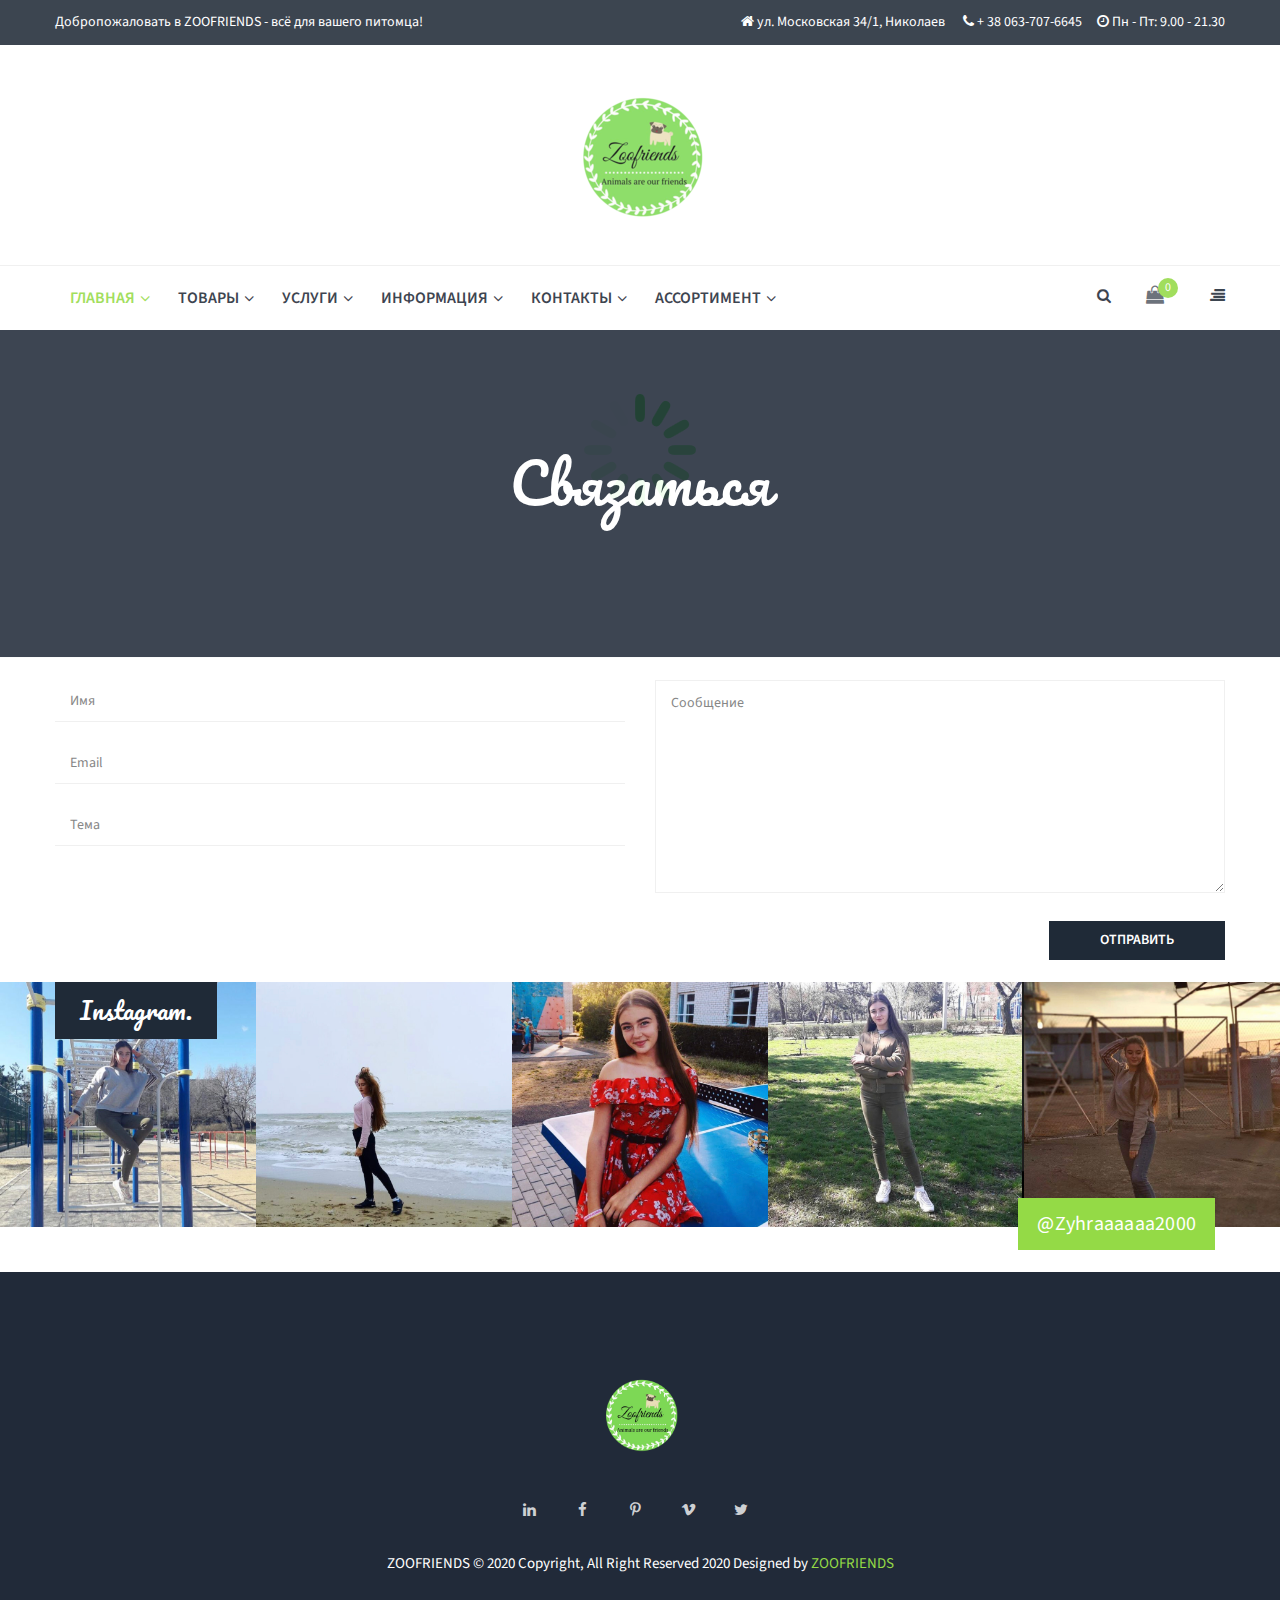
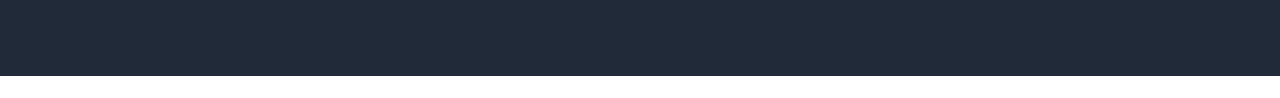
<file: contact-us.html>
<!DOCTYPE html>
<html xmlns="http://www.w3.org/1999/xhtml" lang="en">
  <head> 
    <meta charset="UTF-8">
    <title>Связаться</title>
    <meta name="viewport" content="width=device-width, initial-scale=1">
    <meta name="description" content="">
    <meta name="author" content="">

    <!-- Favicon-->
    <link rel="shortcut icon" href="images/icon/favicon.png" type="image/x-icon">

    <!-- Web Fonts-->
    <link href="https://fonts.googleapis.com/css?family=Pacifico%7CSource+Sans+Pro:200,200i,300,300i,400,400i,600,600i,700,700i,900,900i&amp;amp;subset=latin-ext,vietnamese" rel="stylesheet">

    <!-- Vendor CSS-->
    <link rel="stylesheet" type="text/css" href="libs/bootstrap/css/bootstrap.min.css">
    <link rel="stylesheet" type="text/css" href="libs/font-awesome/css/font-awesome.min.css">
    <link rel="stylesheet" type="text/css" href="libs/animate/animated.css">
    <link rel="stylesheet" type="text/css" href="libs/owl.carousel.min/owl.carousel.min.css">
    <link rel="stylesheet" type="text/css" href="libs/jquery.mmenu.all/jquery.mmenu.all.css">
    <link rel="stylesheet" type="text/css" href="libs/pe-icon-7-stroke/css/pe-icon-7-stroke.css">
    <link rel="stylesheet" type="text/css" href="libs/direction/css/noJS.css">
    <link rel="stylesheet" type="text/css" href="libs/prettyphoto-master/css/prettyPhoto.css">
    <link rel="stylesheet" type="text/css" href="libs/slick-sider/slick.min.css">
    <link rel="stylesheet" type="text/css" href="libs/countdown-timer/css/demo.css">

    <!-- Template CSS-->
    <link rel="stylesheet" type="text/css" href="css/main.css">
    <link rel="stylesheet" type="text/css" href="css/home.css">

    <!-- HTML5 Shim and Respond.js IE8 support of HTML5 elements and media queries-->
    <!-- WARNING: Respond.js doesn't work if you view the page via file://-->
    <!--if lt IE 9
    script(src='https://oss.maxcdn.com/html5shiv/3.7.2/html5shiv.min.js')
    script(src='https://oss.maxcdn.com/respond/1.4.2/respond.min.js')
    
    -->
  </head>
  <body class="page contact-us">
    <div id="preloaderKDZ"></div>
    <div class="yolo-site">
      <header class="header yolo-header-style-10">
        <div class="yolo-top-bar">
          <div class="container">
            <div class="row">
              <div class="top-sidebar top-bar-left col-md-4">
                <aside id="text-11" class="widget widget_text">
                  <div class="textwidget">
   <div>Добропожаловать в ZOOFRIENDS - всё для вашего питомца!</div>
                  </div>
                </aside>
              </div>
               <div class="top-sidebar top-bar-right col-md-8">
                <aside id="text-6" class="widget widget_text">
                  <div class="textwidget"><i class="fa fa-home"></i> ул. Московская 34/1, Николаев <i style="margin-left: 15px" class="fa fa-phone"></i> + 38 063-707-6645<i style="margin-left: 15px" class="fa fa-clock-o"></i> Пн - Пт: 9.00 - 21.30</div>
                </aside>
              </div>
            </div>
          </div>
        </div>
        <div class="mobile-menu">
          <div class="col-3 text-left"><a href="#primary-menu"><i class="fa fa-bars"></i></a></div>
          <div class="col-3 text-center">
            <div class="logo">
              <h1><a href="index.html"><img src="images/logo/logo.png" alt="logo"/></a></h1>
            </div>
          </div>
          <div class="col-3 text-right">
            <div class="header-right">
              <div class="search-button-wrapper header-customize-item style-default">
                <div class="icon-search-menu"><i class="wicon fa fa-search"></i></div>
                <div class="yolo-search-wrapper">
                  <input id="search-ajax" placeholder="Enter keyword to search" type="search"/>
                  <button class="search"><i class="fa fa-search"></i></button>
                  <button class="close"><i class="pe-7s-close"></i></button>
                </div>
              </div>
              <div class="shopping-cart-wrapper header-customize-item with-price">
                <div class="widget_shopping_cart_content">
                  <div class="widget_shopping_cart_icon"><i class="wicon fa fa-shopping-bag"></i><span class="total">0</span></div>
                  <div class="cart_list_wrapper">
                    <div class="scroll-wrapper cart_list product_list_widget scrollbar-inner">
                      <ul class="cart_list product_list_widget scrollbar-inner scroll-content">
                        <li class="empty">
                        <h4>Пустая корзина</h4>
                              <p>Вы ничего не выбрали</p>
                        </li>
                      </ul>
                    </div>
                  </div>
                </div>
              </div>
            </div>
          </div>
        </div>
        <div class="header-logo">
          <h1><a href="index.html"><img src="images/logo/logo.png" alt="logo"/></a></h1>
        </div>
        <div class="header-bottom">
          <div class="container">
               <div class="main-nav-wrapper">
              <div class="header-left">
                <nav id="primary-menu" class="main-nav">
                  <ul class="nav">
                    <li class="active menu-item menu-home"><a href="index.html">Главная</a>
                      <ul class="sub-menu">
                        <li class="menu-item"><a href="index.html">Гланвная</a>
                          <ul class="sub-menu">
                            <li class="menu-item"><a href="contact-us.html">Контакты</a></li>
                            <li class="menu-item"><a href="blog-list.html">Блог</a></li>
                            <li class="menu-item"><a href="about-us.html">О нас</a></li>
                            <li class="menu-item"><a href="home-4.html">Доставка</a></li>
                          </ul>
                        </li>
                      </ul>
                    </li>
                    <li class="mega-menu menu-item"><a href="#">Товары</a>
                      <ul class="sub-menu sub-menu-mega">
                        <li class="sub-menu-mega-item"><a href="#">Скидки</a>
                          <ul>
                            <li>
                              <figure><img src="images/demo/mega-1.jpg" alt="mega"/></figure><a href="#" class="name-mega">Кормушки и миски</a>
                              <div class="infomation-mega"></div>
                            </li>
                            <li>
                              <figure><img src="images/demo/mega-2.jpg" alt="mega"/></figure><a href="#" class="name-mega">Кормушки и клетки</a>
                              <div class="infomation-mega"></div>
                            </li>
                            <li>
                              <figure><img src="images/demo/mega-3.jpg" alt="mega"/></figure><a href="#" class="name-mega">Кормушки и поилки</a>
                              <div class="infomation-mega"></div>
                            </li>
                            <li>
                              <figure><img src="images/demo/mega-4.jpg" alt="mega"/></figure><a href="#" class="name-mega">Кормушки и миски</a>
                              <div class="infomation-mega"></div>
                            </li>
                          </ul>
                        </li>
                        <li class="sub-menu-mega-item active-menu"><a href="#">Новые товары</a>
                          <ul>
                            <li>
                              <figure><img src="images/demo/mega-1.jpg" alt="mega"/></figure><a href="#" class="name-mega">Кормушки и миски</a>
                              <div class="infomation-mega"></div>
                            </li>
                            <li>
                        <figure><img src="images/demo/mega-3.jpg" alt="mega"/></figure><a href="#" class="name-mega">Кормушки и поилки</a>
                              <div class="infomation-mega"></div>
                            </li>
                            <li>
                                <figure><img src="images/demo/mega-2.jpg" alt="mega"/></figure><a href="#" class="name-mega">Кормушки и клетки</a>
                              <div class="infomation-mega"></div>
                            </li>
                            <li>
                              <figure><img src="images/demo/mega-4.jpg" alt="mega"/></figure><a href="#" class="name-mega">Кормушки и миски</a>
                              <div class="infomation-mega"></div>
                            </li>
                          </ul>
                        </li>
                        <li class="sub-menu-mega-item sale-off-mega-menu"><a href="#">Производители</a>
                          <ul>
                            <li><a href="#">Производители</a>
                              <ul>
                                <li><a href="#"><img src="images/demo/mega-5.jpg" alt="mg-" width="85" height="100"/></a>
                                  <p class="mega-right"><span class="product-title">Hubertus Gold</span><span class="price">от  200.00₴</span></p>
                                </li>
                                <li><a href="#"><img src="images/demo/mega-6.jpg" alt="mg-" width="85" height="100"/></a>
                                  <p class="mega-right"><span class="product-title">Darling</span><span class="price">от  100.00₴</span></p>
                                </li>
                              </ul>
                            </li>
                            <li><a href="#">Новые производители</a>
                              <ul>
                                <li><a href="#"><img src="images/demo/mega-7.jpg" alt="mg-" width="85" height="100"/></a>
                                  <p class="mega-right"><span class="product-title">Cimdog</span><span class="price">от  500.00₴</span></p>
                                </li>
                                <li><a href="#"><img src="images/demo/mega-8.jpg" alt="mg-" width="85" height="100"/></a>
                                  <p class="mega-right"><span class="product-title">Royal Canin</span><span class="price">от  300.00₴</span></p>
                                </li>
                              </ul>
                            </li>
                            <li><a href="#">Теги</a>
                              <div class="tagcloud"><a href="#" class="tag-link tag-link-position-1">корм</a><a href="#" class="tag-link tag-link-position-2">Canin</a><a href="#" class="tag-link tag-link-position-3">кормушки</a><a href="#" class="tag-link tag-link-position-4">поилки</a><a href="#" class="tag-link tag-link-position-5">купить</a><a href="#" class="tag-link tag-link-position-6">животные</a></div>
                            </li>
                          </ul>
                        </li>
                      </ul>
                    </li>
                    <li class="menu-item menu-blog"><a href="#">Услуги</a>
                      <ul class="sub-menu">
                        <li><a href="delivery.html">Доставка</a></li>
                      </ul>
                    </li>
                   <li class="menu-item menu-blog"><a href="#">Информация</a>
                      <ul class="sub-menu">
                        <li><a href="about-us.html">О нас</a></li>
                      </ul>
                    </li>
                    <li class="menu-item menu-blog"><a href="#">Контакты</a>
                      <ul class="sub-menu">
                        <li><a href="contact-us.html">Контакты</a></li>
                           </ul>
                    </li>
                    <li class="menu-item menu-blog"><a href="products.html">Ассортимент</a>
                      <ul class="sub-menu">
                        <li><a href="products.html">Ассортимент</a></li>
                      </ul>
                    </li>
                  </ul>
                </nav>
                <!-- .header-main-nav-->
              </div>

              <div class="header-right">
                <div class="search-button-wrapper header-customize-item style-default">
                  <div class="icon-search-menu"><i class="wicon fa fa-search"></i></div>
                  <div class="yolo-search-wrapper">
                    <input placeholder="Enter keyword to search" type="search"/>
                    <button class="search"><i class="fa fa-search"></i></button>
                    <button class="close"><i class="pe-7s-close"></i></button>
                  </div>
                </div>
                <div class="shopping-cart-wrapper header-customize-item with-price">
                  <div class="widget_shopping_cart_content">
                    <div class="widget_shopping_cart_icon"><i class="wicon fa fa-shopping-bag"></i><span class="total">0</span></div>
                    <div class="cart_list_wrapper">
                      <div class="scroll-wrapper cart_list product_list_widget scrollbar-inner">
                        <ul class="cart_list product_list_widget scrollbar-inner scroll-content">
                          <li class="empty">
                            <h4>Пустая корзина</h4>
                          <p>Вы ничего не выбрали</p>
                          </li>
                        </ul>
                      </div>
                    </div>
                  </div>
                </div>
                <div class="header-customize-item canvas-menu-toggle-wrapper"></div>
                <div class="canvas-menu-toggle"><i class="fa fa-align-right"></i></div>
              </div>
            </div>

          </div>
        </div>
        <nav class="yolo-canvas-menu-wrapper dark ps-container"><a href="#" class="yolo-canvas-menu-close"><i class="fa fa-close"></i></a>
          <div class="yolo-canvas-menu-inner sidebar">
            <aside id="text-12" class="widget widget_text">
              <div class="textwidget">
                </div>
              </div>
            </aside>
            <aside id="text-13" class="widget widget_text">
              <div class="textwidget"><a href="#"><img src="images/demo/bn-bs.jpg" alt="demo"/></a></div>
            </aside>
            <aside id="yolo-social-profile-6" class="widget widget-social-profile">
              <ul class="social-profile social-icon-bordered">
                <li><a title="Facebook" href="https://www.instagram.com/zyhraaaaaa2000/" target="_blank"><i class="fa fa-facebook"></i>Facebook</a></li>
                <li><a title="Twitter" href="https://www.instagram.com/zyhraaaaaa2000/" target="_blank"><i class="fa fa-twitter"></i>Twitter</a></li>
                <li><a title="Skype" href="https://www.instagram.com/zyhraaaaaa2000/" target="_blank"><i class="fa fa-skype"></i>Skype</a></li>
                <li><a title="Youtube" href="https://www.instagram.com/zyhraaaaaa2000/" target="_blank"><i class="fa fa-youtube"></i>Youtube</a></li>
              </ul>
            </aside>
          </div>
        </nav>
      </header>
      <div id="example-wrapper">
        <div class="div-box">
          <div class="banner-subpage">
            <figure><img src="images/background/bg-footer3.jpg" alt="bg-banner"/></figure>
            <div class="banner-subpage-content">
              <h2>Связаться</h2>
              <div class="desc">
              </div>
            </div>
          </div>
        </div>
        <div class="div-box support-contact mb">
          <div class="support-contact-content mb mt">
            <div class="container">
              <div class="row">
                <div class="col-md-4 col-sm-4">
                      </div>
                    </div>
                  </div>
                </div>
              </div>
            </div>

        <div class="div-box get-in-touch mb">
          <div class="container">
            <div class="get-in-touch text-center">
              <p class="mb-45"><i>          ⠀⠀⠀⠀⠀⠀⠀⠀⠀
          ⠀⠀⠀⠀⠀⠀⠀⠀⠀
</i></p>
            </div>
            <form class="get-in-touch-form">
              <div class="row">
                <div class="col-md-6">
                  <p>
                    <input type="text" placeholder="Имя"/>
                  </p>
                  <p>
                    <input type="text" placeholder="Email"/>
                  </p>
                  <p>
                    <input type="text" placeholder="Тема"/>
                  </p>
                </div>
                <div class="col-md-6">
                  <p> 
                    <textarea cols="30" rows="14" placeholder="Сообщение"></textarea>
                  </p>
                </div>
              </div>
              <p class="text-right"><a href="#" class="btn btn-17">Отправить</a></p>
                
            </form>
          </div>
                      ⠀⠀⠀⠀⠀⠀⠀⠀⠀

            
        </div>
                ⠀⠀⠀⠀⠀⠀⠀⠀⠀


        <div class="div-box"> 
          <div class="slider-instagram">
            <div data-number="8" data-margin="0" data-loop="no" data-navcontrol="yes" class="begreen-owl-carousel">
              <div><a href="https://www.instagram.com/zyhraaaaaa2000/"><img src="images/demo/instagram-1.jpg" alt="instagram"/></a></div>
              <div><a href="https://www.instagram.com/zyhraaaaaa2000/"><img src="images/demo/instagram-2.jpg" alt="instagram"/></a></div>
              <div><a href="https://www.instagram.com/zyhraaaaaa2000/"><img src="images/demo/instagram-3.jpg" alt="instagram"/></a></div>
              <div><a href="https://www.instagram.com/zyhraaaaaa2000/"><img src="images/demo/instagram-4.jpg" alt="instagram"/></a></div>
              <div><a href="https://www.instagram.com/zyhraaaaaa2000/"><img src="images/demo/instagram-5.jpg" alt="instagram"/></a></div>
              <div><a href="https://www.instagram.com/zyhraaaaaa2000/"><img src="images/demo/instagram-6.jpg" alt="instagram"/></a></div>
              <div><a href="https://www.instagram.com/zyhraaaaaa2000/"><img src="images/demo/instagram-7.jpg" alt="instagram"/></a></div>
              <div><a href="https://www.instagram.com/zyhraaaaaa2000/"><img src="images/demo/instagram-8.jpg" alt="instagram"/></a></div>
              <div><a href="https://www.instagram.com/zyhraaaaaa2000/"><img src="images/demo/instagram-6.jpg" alt="instagram"/></a></div>
              <div><a href="https://www.instagram.com/zyhraaaaaa2000/"><img src="images/demo/instagram-7.jpg" alt="instagram"/></a></div>
              <div><a href="https://www.instagram.com/zyhraaaaaa2000/"><img src="images/demo/instagram-8.jpg" alt="instagram"/></a></div>
            </div>
            <div class="slider-instagram-absolute-1 container">
              <div class="slider-instagram-absolute-1-content">
                <h3>Instagram.</h3>
              </div>
            </div>
            <div class="slider-instagram-absolute-2 container">
              <div class="slider-instagram-absolute-2-content"><a href="https://www.instagram.com/zyhraaaaaa2000/" class="btn btn-11">@zyhraaaaaa2000</a></div>
            </div>
                        ⠀⠀⠀⠀⠀⠀⠀⠀⠀

                        ⠀⠀⠀⠀⠀⠀⠀⠀⠀

                        ⠀⠀⠀⠀⠀⠀⠀⠀⠀

          </div>
                      ⠀⠀⠀⠀⠀⠀⠀⠀⠀
          ⠀⠀⠀⠀⠀⠀⠀⠀⠀

        </div>

        <div class="div-box">
          <footer id="yolo-footer-wrapper">
            <div class="yolo-footer-wrapper footer-3">
              <div class="footer-col">
                <h2><a href="index.html" class="logo"><img src="images/logo/logo-footer.png" alt="logo1" width="84" height="63" class="vc_single_image-img attachment-full"/></a></h2>
                <ul id="social-footer">
                  <li><a href="https://www.instagram.com/zyhraaaaaa2000/"><i class="fa fa-linkedin"></i></a></li>
                  <li><a href="https://www.instagram.com/zyhraaaaaa2000/"><i class="fa fa-facebook"></i></a></li>
                  <li><a href="https://www.instagram.com/zyhraaaaaa2000/"><i class="fa fa-pinterest-p"></i></a></li>
                  <li><a href="https://www.instagram.com/zyhraaaaaa2000/"><i class="fa fa-vimeo"></i></a></li>
                  <li><a href="https://www.instagram.com/zyhraaaaaa2000/"><i class="fa fa-twitter"></i></a></li>
                </ul>
                <p class="copyright">ZOOFRIENDS © 2020 Copyright, All Right Reserved 2020 Designed by <a href="#">ZOOFRIENDS</a></p>
              </div>
            </div>
          </footer>
        </div>

      </div>
    </div>
    <!-- .mv-site-->
    
    

    <div class="popup-wrapper">
    </div>
    <!-- .popup-wrapper-->
    <div class="click-back-top-body">
      <button type="button" class="sn-btn sn-btn-style-17 sn-back-to-top fixed-right-bottom"><i class="btn-icon fa fa-angle-up"></i></button>
    </div>

    <!-- Vendor jQuery-->
    <script type="text/javascript" src="libs/jquery/jquery.min.js"></script>
    <script type="text/javascript" src="libs/bootstrap/js/bootstrap.min.js"></script>
    <script type="text/javascript" src="libs/animate/wow.min.js"></script>
    <script type="text/javascript" src="libs/jquery.mmenu.all/jquery.mmenu.all.min.js"></script>
    <script type="text/javascript" src="libs/countdown/jquery.countdown.min.js"></script>
    <script type="text/javascript" src="libs/jquery-appear/jquery.appear.min.js"></script>
    <script type="text/javascript" src="libs/jquery-countto/jquery.countTo.min.js"></script>
    <script type="text/javascript" src="libs/direction/js/jquery.hoverdir.js"></script>
    <script type="text/javascript" src="libs/direction/js/modernizr.custom.97074.js"></script>
    <script type="text/javascript" src="libs/isotope/isotope.pkgd.min.js"></script>
    <script type="text/javascript" src="libs/isotope/fit-columns.js"></script>
    <script type="text/javascript" src="libs/isotope/isotope-docs.min.js"></script>
    <script type="text/javascript" src="libs/mansory/mansory.js"></script>
    <script type="text/javascript" src="libs/prettyphoto-master/js/jquery.prettyPhoto.js"></script>
    <script type="text/javascript" src="libs/slick-sider/slick.min.js"></script>
    <script type="text/javascript" src="libs/countdown-timer/js/jquery.final-countdown.min.js"></script>
    <script type="text/javascript" src="libs/countdown-timer/js/kinetic.js"></script>
    <script type="text/javascript" src="libs/owl.carousel.min/owl.carousel.min.js"></script>
    <script type="text/javascript" src="js/main.js"></script>
  </body>
</html>
</file>
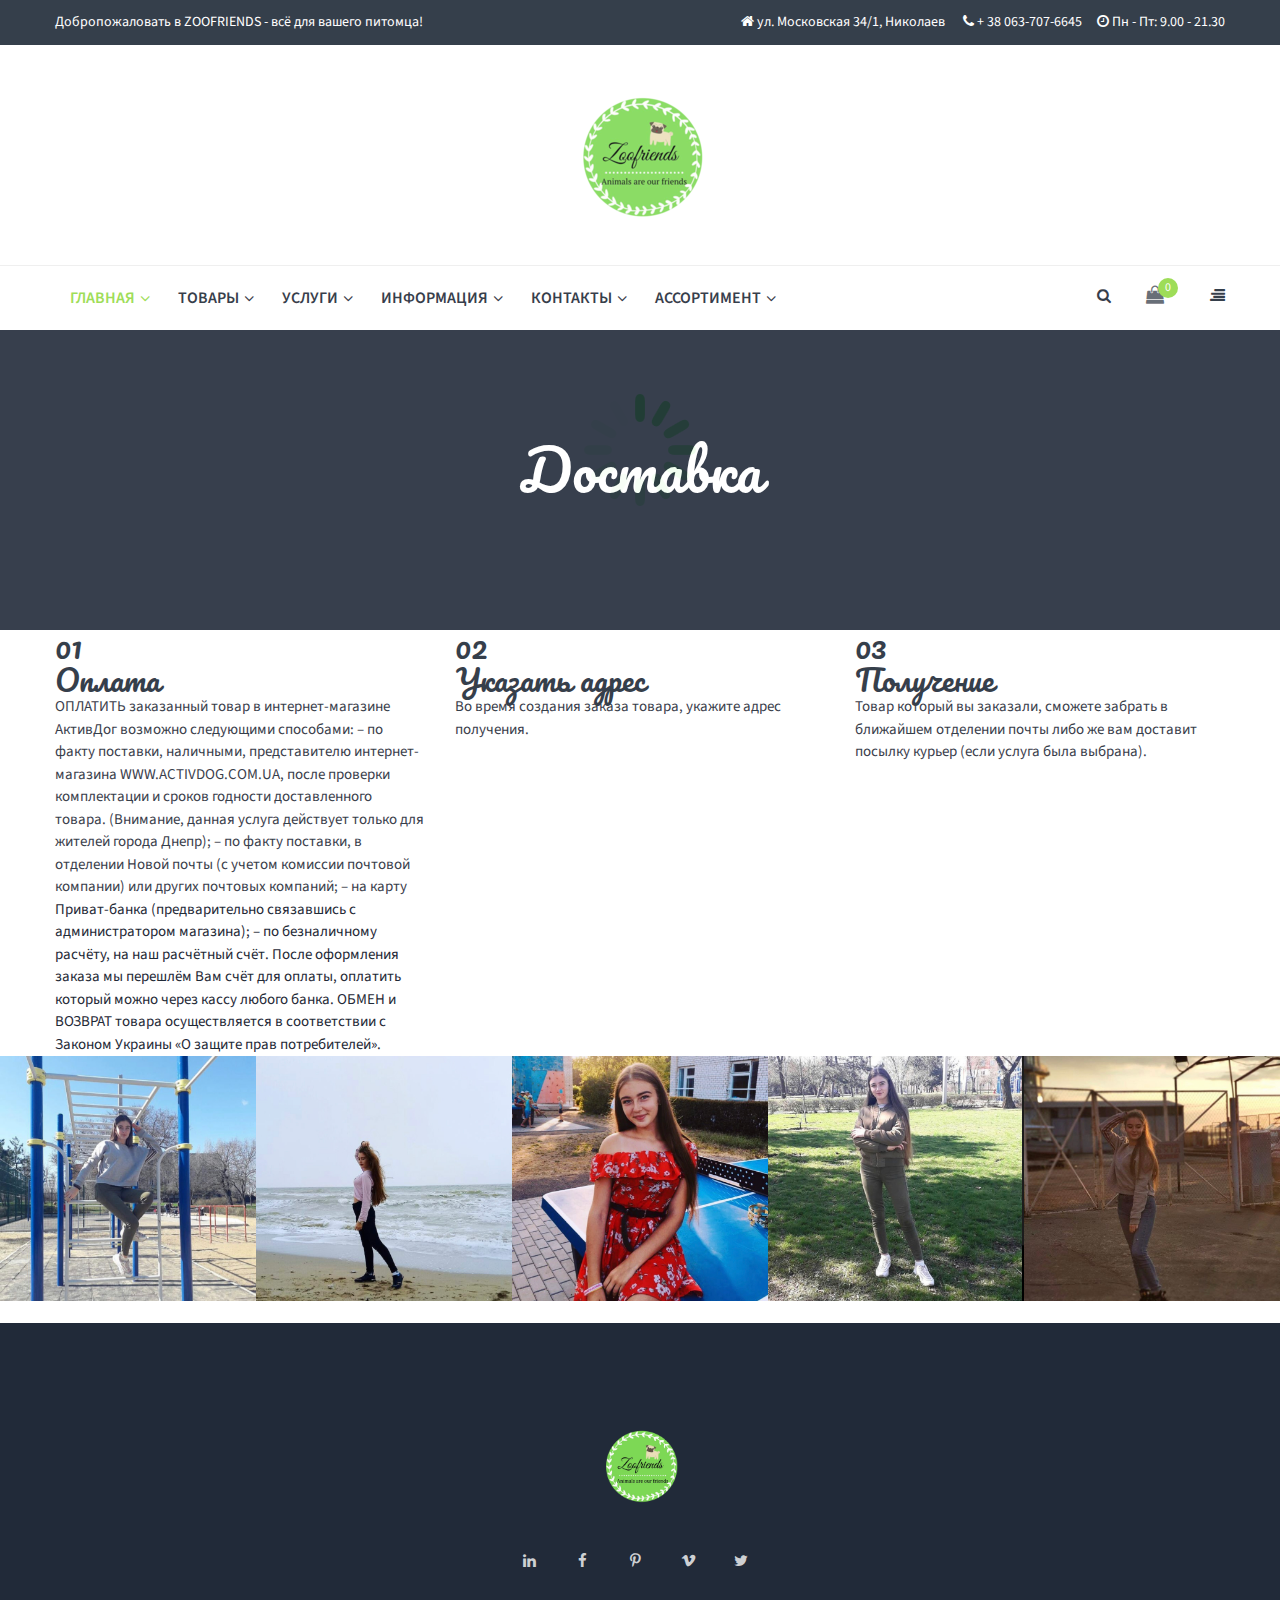
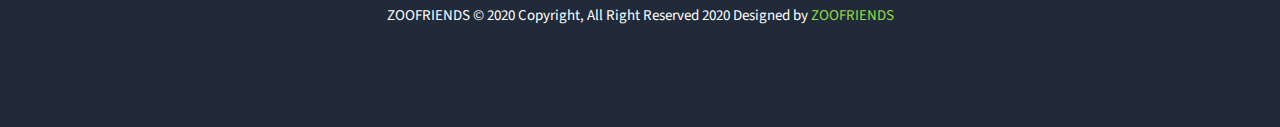
<file: delivery.html>
<!DOCTYPE html>
<html xmlns="http://www.w3.org/1999/xhtml" lang="en">
  <head> 
    <meta charset="UTF-8">
    <title>Доставка</title>
    <meta name="viewport" content="width=device-width, initial-scale=1">
    <meta name="description" content="">
    <meta name="author" content="">

    <!-- Favicon-->
    <link rel="shortcut icon" href="images/icon/favicon.png" type="image/x-icon">

    <!-- Web Fonts-->
    <link href="https://fonts.googleapis.com/css?family=Pacifico%7CSource+Sans+Pro:200,200i,300,300i,400,400i,600,600i,700,700i,900,900i&amp;amp;subset=latin-ext,vietnamese" rel="stylesheet">

    <!-- Vendor CSS-->
    <link rel="stylesheet" type="text/css" href="libs/bootstrap/css/bootstrap.min.css">
    <link rel="stylesheet" type="text/css" href="libs/font-awesome/css/font-awesome.min.css">
    <link rel="stylesheet" type="text/css" href="libs/animate/animated.css">
    <link rel="stylesheet" type="text/css" href="libs/owl.carousel.min/owl.carousel.min.css">
    <link rel="stylesheet" type="text/css" href="libs/jquery.mmenu.all/jquery.mmenu.all.css">
    <link rel="stylesheet" type="text/css" href="libs/pe-icon-7-stroke/css/pe-icon-7-stroke.css">
    <link rel="stylesheet" type="text/css" href="libs/direction/css/noJS.css">
    <link rel="stylesheet" type="text/css" href="libs/prettyphoto-master/css/prettyPhoto.css">
    <link rel="stylesheet" type="text/css" href="libs/slick-sider/slick.min.css">
    <link rel="stylesheet" type="text/css" href="libs/countdown-timer/css/demo.css">

    <!-- Template CSS-->
    <link rel="stylesheet" type="text/css" href="css/main.css">
    <link rel="stylesheet" type="text/css" href="css/home.css">

    <!-- HTML5 Shim and Respond.js IE8 support of HTML5 elements and media queries-->
    <!-- WARNING: Respond.js doesn't work if you view the page via file://-->
    <!--if lt IE 9
    script(src='https://oss.maxcdn.com/html5shiv/3.7.2/html5shiv.min.js')
    script(src='https://oss.maxcdn.com/respond/1.4.2/respond.min.js')
    
    -->
 </head>
  <body class="service">
    <div id="preloaderKDZ"></div>
    <div class="yolo-site">
      <header class="header yolo-header-style-10">
        <div class="yolo-top-bar">
          <div class="container">
            <div class="row">
              <div class="top-sidebar top-bar-left col-md-4">
                <aside id="text-11" class="widget widget_text">
                  <div class="textwidget">
                    <div>Добропожаловать в ZOOFRIENDS - всё для вашего питомца!</div>
                  </div>
                </aside>
              </div>
              <div class="top-sidebar top-bar-right col-md-8">
                <aside id="text-6" class="widget widget_text">
                  <div class="textwidget"><i class="fa fa-home"></i> ул. Московская 34/1, Николаев <i style="margin-left: 15px" class="fa fa-phone"></i> + 38 063-707-6645<i style="margin-left: 15px" class="fa fa-clock-o"></i> Пн - Пт: 9.00 - 21.30</div>
                 </aside>
              </div>
            </div>
          </div>
        </div>
        <div class="mobile-menu">
          <div class="col-3 text-left"><a href="#primary-menu"><i class="fa fa-bars"></i></a></div>
          <div class="col-3 text-center">
            <div class="logo">
              <h1><a href="index.html"><img src="images/logo/logo.png" alt="logo"/></a></h1>
            </div>
          </div>
          <div class="col-3 text-right">
            <div class="header-right">
              <div class="search-button-wrapper header-customize-item style-default">
                <div class="icon-search-menu"><i class="wicon fa fa-search"></i></div>
                <div class="yolo-search-wrapper">
                  <input id="search-ajax" placeholder="Enter keyword to search" type="search"/>
                  <button class="search"><i class="fa fa-search"></i></button>
                  <button class="close"><i class="pe-7s-close"></i></button>
                </div>
              </div>
              <div class="shopping-cart-wrapper header-customize-item with-price">
                <div class="widget_shopping_cart_content">
                  <div class="widget_shopping_cart_icon"><i class="wicon fa fa-shopping-bag"></i><span class="total">0</span></div>
                  <div class="cart_list_wrapper">
                    <div class="scroll-wrapper cart_list product_list_widget scrollbar-inner">
                      <ul class="cart_list product_list_widget scrollbar-inner scroll-content">
                        <li class="empty">
                          <h4>Пустая корзина</h4>
                              <p>Вы ничего не выбрали</p>
                        </li>
                      </ul>
                    </div>
                  </div>
                </div>
              </div>
            </div>
          </div>
        </div>
        <div class="header-logo">
          <h1><a href="index.html"><img src="images/logo/logo.png" alt="logo"/></a></h1>
        </div>
        <div class="header-bottom">
          <div class="container">
               <div class="main-nav-wrapper">
              <div class="header-left">
                <nav id="primary-menu" class="main-nav">
                  <ul class="nav">
                    <li class="active menu-item menu-home"><a href="index.html">Главная</a>
                      <ul class="sub-menu">
                        <li class="menu-item"><a href="index.html">Гланвная</a>
                          <ul class="sub-menu">
                            <li class="menu-item"><a href="contact-us.html">Контакты</a></li>
                            <li class="menu-item"><a href="blog-list.html">Блог</a></li>
                            <li class="menu-item"><a href="about-us.html">О нас</a></li>
                            <li class="menu-item"><a href="home-4.html">Доставка</a></li>
                          </ul>
                        </li>

                      </ul>
                    </li>
                    <li class="mega-menu menu-item"><a href="#">Товары</a>
                      <ul class="sub-menu sub-menu-mega">
                        <li class="sub-menu-mega-item"><a href="#">Скидки</a>
                          <ul>
                            <li>
                              <figure><img src="images/demo/mega-1.jpg" alt="mega"/></figure><a href="#" class="name-mega">Кормушки и миски</a>
                              <div class="infomation-mega"></div>
                            </li>
                            <li>
                              <figure><img src="images/demo/mega-2.jpg" alt="mega"/></figure><a href="#" class="name-mega">Кормушки и клетки</a>
                              <div class="infomation-mega"></div>
                            </li>
                            <li>
                              <figure><img src="images/demo/mega-3.jpg" alt="mega"/></figure><a href="#" class="name-mega">Кормушки и поилки</a>
                              <div class="infomation-mega"></div>
                            </li>
                            <li>
                              <figure><img src="images/demo/mega-4.jpg" alt="mega"/></figure><a href="#" class="name-mega">Кормушки и миски</a>
                              <div class="infomation-mega"></div>
                            </li>
                          </ul>
                        </li>
                        <li class="sub-menu-mega-item active-menu"><a href="#">Новые товары</a>
                          <ul>
                            <li>
                              <figure><img src="images/demo/mega-1.jpg" alt="mega"/></figure><a href="#" class="name-mega">Кормушки и миски</a>
                              <div class="infomation-mega"></div>
                            </li>
                            <li>
                        <figure><img src="images/demo/mega-3.jpg" alt="mega"/></figure><a href="#" class="name-mega">Кормушки и поилки</a>
                              <div class="infomation-mega"></div>
                            </li>
                            <li>
                                <figure><img src="images/demo/mega-2.jpg" alt="mega"/></figure><a href="#" class="name-mega">Кормушки и клетки</a>
                              <div class="infomation-mega"></div>
                            </li>
                            <li>
                              <figure><img src="images/demo/mega-4.jpg" alt="mega"/></figure><a href="#" class="name-mega">Кормушки и миски</a>
                              <div class="infomation-mega"></div>
                            </li>
                          </ul>
                        </li>
                        <li class="sub-menu-mega-item sale-off-mega-menu"><a href="#">Производители</a>
                          <ul>
                            <li><a href="#">Производители</a>
                              <ul>
                                <li><a href="#"><img src="images/demo/mega-5.jpg" alt="mg-" width="85" height="100"/></a>
                                  <p class="mega-right"><span class="product-title">Hubertus Gold</span><span class="price">от  200.00₴</span></p>
                                </li>
                                <li><a href="#"><img src="images/demo/mega-6.jpg" alt="mg-" width="85" height="100"/></a>
                                  <p class="mega-right"><span class="product-title">Darling</span><span class="price">от  100.00₴</span></p>
                                </li>
                              </ul>
                            </li>
                            <li><a href="#">Новые производители</a>
                              <ul>
                                <li><a href="#"><img src="images/demo/mega-7.jpg" alt="mg-" width="85" height="100"/></a>
                                  <p class="mega-right"><span class="product-title">Cimdog</span><span class="price">от  500.00₴</span></p>
                                </li>
                                <li><a href="#"><img src="images/demo/mega-8.jpg" alt="mg-" width="85" height="100"/></a>
                                  <p class="mega-right"><span class="product-title">Royal Canin</span><span class="price">от  300.00₴</span></p>
                                </li>
                              </ul>
                            </li>
                            <li><a href="#">Теги</a>
                              <div class="tagcloud"><a href="#" class="tag-link tag-link-position-1">корм</a><a href="#" class="tag-link tag-link-position-2">Canin</a><a href="#" class="tag-link tag-link-position-3">кормушки</a><a href="#" class="tag-link tag-link-position-4">поилки</a><a href="#" class="tag-link tag-link-position-5">купить</a><a href="#" class="tag-link tag-link-position-6">животные</a></div>
                            </li>
                          </ul>
                        </li>
                      </ul>
                    </li>
                      <li class="menu-item menu-blog"><a href="#">Услуги</a>
                      <ul class="sub-menu">
                        <li><a href="delivery.html">Доставка</a></li>
                      </ul>
                    </li>
                   <li class="menu-item menu-blog"><a href="#">Информация</a>
                      <ul class="sub-menu">
                        <li><a href="about-us.html">О нас</a></li>
                      </ul>
                    </li>
                    <li class="menu-item menu-blog"><a href="#">Контакты</a>
                      <ul class="sub-menu">
                        <li><a href="contact-us.html">Контакты</a></li>
                           </ul>
                    </li>
                    <li class="menu-item menu-blog"><a href="products.html">Ассортимент</a>
                      <ul class="sub-menu">
                        <li><a href="products.html">Ассортимент</a></li>
                      </ul>
                    </li>
                  </ul>
                </nav>
                <!-- .header-main-nav-->
              </div>

              <div class="header-right">
                <div class="search-button-wrapper header-customize-item style-default">
                  <div class="icon-search-menu"><i class="wicon fa fa-search"></i></div>
                  <div class="yolo-search-wrapper">
                    <input placeholder="Enter keyword to search" type="search"/>
                    <button class="search"><i class="fa fa-search"></i></button>
                    <button class="close"><i class="pe-7s-close"></i></button>
                  </div>
                </div>
                <div class="shopping-cart-wrapper header-customize-item with-price">
                  <div class="widget_shopping_cart_content">
                    <div class="widget_shopping_cart_icon"><i class="wicon fa fa-shopping-bag"></i><span class="total">0</span></div>
                    <div class="cart_list_wrapper">
                      <div class="scroll-wrapper cart_list product_list_widget scrollbar-inner">
                        <ul class="cart_list product_list_widget scrollbar-inner scroll-content">
                          <li class="empty">
                            <h4>Пустая корзина</h4>
                          <p>Вы ничего не выбрали</p>
                          </li>
                        </ul>
                      </div>
                    </div>
                  </div>
                </div>
                <div class="header-customize-item canvas-menu-toggle-wrapper"></div>
                <div class="canvas-menu-toggle"><i class="fa fa-align-right"></i></div>
              </div>
            </div>

          </div>
        </div>
        <nav class="yolo-canvas-menu-wrapper dark ps-container"><a href="#" class="yolo-canvas-menu-close"><i class="fa fa-close"></i></a>
          <div class="yolo-canvas-menu-inner sidebar">
            <aside id="text-12" class="widget widget_text">
              <div class="textwidget">
                </div>
              </div>
            </aside>
            <aside id="text-13" class="widget widget_text">
              <div class="textwidget"><a href="#"><img src="images/demo/bn-bs.jpg" alt="demo"/></a></div>
            </aside>
            <aside id="yolo-social-profile-6" class="widget widget-social-profile">
              <ul class="social-profile social-icon-bordered">
                <li><a title="Facebook" href="https://www.instagram.com/zyhraaaaaa2000/" target="_blank"><i class="fa fa-facebook"></i>Facebook</a></li>
                <li><a title="Twitter" href="https://www.instagram.com/zyhraaaaaa2000/" target="_blank"><i class="fa fa-twitter"></i>Twitter</a></li>
                <li><a title="Skype" href="https://www.instagram.com/zyhraaaaaa2000/" target="_blank"><i class="fa fa-skype"></i>Skype</a></li>
                <li><a title="Youtube" href="https://www.instagram.com/zyhraaaaaa2000/" target="_blank"><i class="fa fa-youtube"></i>Youtube</a></li>
              </ul>
            </aside>
          </div>
        </nav>
      </header>
      <div id="example-wrapper">
        <div class="div-box">
          <div class="banner-subpage">
            <figure><img src="images/background/bg-banner-3.jpg" alt="bg-banner"/></figure>
            <div class="banner-subpage-content">
              <h2>Доставка</h2>
              <div class="desc">
              </div>
            </div>
          </div>
        </div>
        <div class="div-box mb mt">
          <div class="container">
            <div class="row">
              <div class="col-md-4 col-sm-4">
                <div class="service-box mb">
                  <h2 class="mb-20">01</h2>
                  <h2 class="mt-20 mb-20"><a href="#">Оплата</a></h2>
                  <p>ОПЛАТИТЬ заказанный товар в интернет-магазине АктивДог возможно следующими способами:
– по факту поставки, наличными, представителю интернет-магазина WWW.ACTIVDOG.COM.UA, после проверки комплектации и сроков годности доставленного товара. (Внимание, данная услуга действует только для жителей города Днепр);
– по факту поставки, в отделении Новой почты (с учетом комиссии почтовой компании) или других почтовых компаний;
– на карту Приват-банка (предварительно связавшись с администратором магазина);
– по безналичному расчёту, на наш расчётный счёт. После оформления заказа мы перешлём Вам счёт для оплаты, оплатить который можно через кассу любого банка. ОБМЕН и ВОЗВРАТ товара осуществляется в соответствии с Законом Украины «О защите прав потребителей».</p>
                </div>
              </div>
              <div class="col-md-4 col-sm-4">
                <div class="service-box mb">
                  <h2 class="mb-20">02</h2>
                  <h2 class="mt-20 mb-20"><a href="#">Указать адрес</a></h2>
                  <p>Во время создания заказа товара, укажите адрес получения.</p>
                </div>
              </div>
              <div class="col-md-4 col-sm-4">
                <div class="service-box mb">
                  <h2 class="mb-20">03</h2>
                  <h2 class="mt-20 mb-20"><a href="#">Получение</a></h2>
                  <p>Товар который вы заказали, сможете забрать в ближайшем отделении почты либо же вам доставит посылку курьер (если услуга была выбрана).</p>
                </div>
              </div>
            </div>
          </div>
        </div>
                    </div>
                  </div>

        <div class="div-box">
          <div class="slider-instagram">
            <div data-number="8" data-margin="0" data-loop="no" data-navcontrol="yes" class="begreen-owl-carousel">
              <div><a href="https://www.instagram.com/zyhraaaaaa2000/"><img src="images/demo/instagram-1.jpg" alt="instagram"/></a></div>
              <div><a href="https://www.instagram.com/zyhraaaaaa2000/"><img src="images/demo/instagram-2.jpg" alt="instagram"/></a></div>
              <div><a href="https://www.instagram.com/zyhraaaaaa2000/"><img src="images/demo/instagram-3.jpg" alt="instagram"/></a></div>
              <div><a href="https://www.instagram.com/zyhraaaaaa2000/"><img src="images/demo/instagram-4.jpg" alt="instagram"/></a></div>
              <div><a href="https://www.instagram.com/zyhraaaaaa2000/"><img src="images/demo/instagram-5.jpg" alt="instagram"/></a></div>
              <div><a href="https://www.instagram.com/zyhraaaaaa2000/"><img src="images/demo/instagram-6.jpg" alt="instagram"/></a></div>
              <div><a href="https://www.instagram.com/zyhraaaaaa2000/"><img src="images/demo/instagram-7.jpg" alt="instagram"/></a></div>
              <div><a href="https://www.instagram.com/zyhraaaaaa2000/"><img src="images/demo/instagram-8.jpg" alt="instagram"/></a></div>
              <div><a href="https://www.instagram.com/zyhraaaaaa2000/"><img src="images/demo/instagram-6.jpg" alt="instagram"/></a></div>
              <div><a href="https://www.instagram.com/zyhraaaaaa2000/"><img src="images/demo/instagram-7.jpg" alt="instagram"/></a></div>
              <div><a href="https://www.instagram.com/zyhraaaaaa2000/"><img src="images/demo/instagram-8.jpg" alt="instagram"/>

            <div class="slider-instagram-absolute-1 container">
              <div class="slider-instagram-absolute-1-content">
                <h3>Instagram.</h3>
              </div>
            </div>
          </div>
        </div>
         ⠀⠀⠀⠀⠀⠀⠀⠀⠀        ⠀⠀⠀⠀⠀⠀⠀⠀⠀

        <div class="div-box">
          <footer id="yolo-footer-wrapper">
            <div class="yolo-footer-wrapper footer-3">
              <div class="footer-col">
                <h2><a href="index.html" class="logo"><img src="images/logo/logo-footer.png" alt="logo1" width="84" height="63" class="vc_single_image-img attachment-full"/></a></h2>
                <ul id="social-footer">
                  <li><a href="https://instagram.com/zyhraaaaaa2000"><i class="fa fa-linkedin"></i></a></li>
                  <li><a href="https://instagram.com/zyhraaaaaa2000"><i class="fa fa-facebook"></i></a></li>
                  <li><a href="https://instagram.com/zyhraaaaaa2000"><i class="fa fa-pinterest-p"></i></a></li>
                  <li><a href="https://instagram.com/zyhraaaaaa2000"><i class="fa fa-vimeo"></i></a></li>
                  <li><a href="https://instagram.com/zyhraaaaaa2000"><i class="fa fa-twitter"></i></a></li>
                </ul>
                <p class="copyright">ZOOFRIENDS © 2020 Copyright, All Right Reserved 2020 Designed by <a href="index.html">ZOOFRIENDS</a></p>
              </div>
            </div>
          </footer>
        </div>

      </div>
    </div>
    <!-- .mv-site-->
    
    

    <div class="popup-wrapper">
    </div>
    <!-- .popup-wrapper-->
    <div class="click-back-top-body">
      <button type="button" class="sn-btn sn-btn-style-17 sn-back-to-top fixed-right-bottom"><i class="btn-icon fa fa-angle-up"></i></button>
    </div>

    <!-- Vendor jQuery-->
    <script type="text/javascript" src="libs/jquery/jquery.min.js"></script>
    <script type="text/javascript" src="libs/bootstrap/js/bootstrap.min.js"></script>
    <script type="text/javascript" src="libs/animate/wow.min.js"></script>
    <script type="text/javascript" src="libs/jquery.mmenu.all/jquery.mmenu.all.min.js"></script>
    <script type="text/javascript" src="libs/countdown/jquery.countdown.min.js"></script>
    <script type="text/javascript" src="libs/jquery-appear/jquery.appear.min.js"></script>
    <script type="text/javascript" src="libs/jquery-countto/jquery.countTo.min.js"></script>
    <script type="text/javascript" src="libs/direction/js/jquery.hoverdir.js"></script>
    <script type="text/javascript" src="libs/direction/js/modernizr.custom.97074.js"></script>
    <script type="text/javascript" src="libs/isotope/isotope.pkgd.min.js"></script>
    <script type="text/javascript" src="libs/isotope/fit-columns.js"></script>
    <script type="text/javascript" src="libs/isotope/isotope-docs.min.js"></script>
    <script type="text/javascript" src="libs/mansory/mansory.js"></script>
    <script type="text/javascript" src="libs/prettyphoto-master/js/jquery.prettyPhoto.js"></script>
    <script type="text/javascript" src="libs/slick-sider/slick.min.js"></script>
    <script type="text/javascript" src="libs/countdown-timer/js/jquery.final-countdown.min.js"></script>
    <script type="text/javascript" src="libs/countdown-timer/js/kinetic.js"></script>
    <script type="text/javascript" src="libs/owl.carousel.min/owl.carousel.min.js"></script>
    <script type="text/javascript" src="js/main.js"></script>
  </body>
</html>
</file>
<file: libs/pe-icon-7-stroke/css/pe-icon-7-stroke.css>
@font-face {
	font-family: 'Pe-icon-7-stroke';
	src:url('../fonts/Pe-icon-7-stroke.eot?d7yf1v');
	src:url('../fonts/Pe-icon-7-stroke.eot?#iefixd7yf1v') format('embedded-opentype'),
		url('../fonts/Pe-icon-7-stroke.woff?d7yf1v') format('woff'),
		url('../fonts/Pe-icon-7-stroke.ttf?d7yf1v') format('truetype'),
		url('../fonts/Pe-icon-7-stroke.svg?d7yf1v#Pe-icon-7-stroke') format('svg');
	font-weight: normal;
	font-style: normal;
}

[class^="pe-7s-"], [class*=" pe-7s-"] {
	display: inline-block;
	font-family: 'Pe-icon-7-stroke';
	speak: none;
	font-style: normal;
	font-weight: normal;
	font-variant: normal;
	text-transform: none;
	line-height: 1;

	/* Better Font Rendering =========== */
	-webkit-font-smoothing: antialiased;
	-moz-osx-font-smoothing: grayscale;
}

.pe-7s-album:before {
	content: "\e6aa";
}
.pe-7s-arc:before {
	content: "\e6ab";
}
.pe-7s-back-2:before {
	content: "\e6ac";
}
.pe-7s-bandaid:before {
	content: "\e6ad";
}
.pe-7s-car:before {
	content: "\e6ae";
}
.pe-7s-diamond:before {
	content: "\e6af";
}
.pe-7s-door-lock:before {
	content: "\e6b0";
}
.pe-7s-eyedropper:before {
	content: "\e6b1";
}
.pe-7s-female:before {
	content: "\e6b2";
}
.pe-7s-gym:before {
	content: "\e6b3";
}
.pe-7s-hammer:before {
	content: "\e6b4";
}
.pe-7s-headphones:before {
	content: "\e6b5";
}
.pe-7s-helm:before {
	content: "\e6b6";
}
.pe-7s-hourglass:before {
	content: "\e6b7";
}
.pe-7s-leaf:before {
	content: "\e6b8";
}
.pe-7s-magic-wand:before {
	content: "\e6b9";
}
.pe-7s-male:before {
	content: "\e6ba";
}
.pe-7s-map-2:before {
	content: "\e6bb";
}
.pe-7s-next-2:before {
	content: "\e6bc";
}
.pe-7s-paint-bucket:before {
	content: "\e6bd";
}
.pe-7s-pendrive:before {
	content: "\e6be";
}
.pe-7s-photo:before {
	content: "\e6bf";
}
.pe-7s-piggy:before {
	content: "\e6c0";
}
.pe-7s-plugin:before {
	content: "\e6c1";
}
.pe-7s-refresh-2:before {
	content: "\e6c2";
}
.pe-7s-rocket:before {
	content: "\e6c3";
}
.pe-7s-settings:before {
	content: "\e6c4";
}
.pe-7s-shield:before {
	content: "\e6c5";
}
.pe-7s-smile:before {
	content: "\e6c6";
}
.pe-7s-usb:before {
	content: "\e6c7";
}
.pe-7s-vector:before {
	content: "\e6c8";
}
.pe-7s-wine:before {
	content: "\e6c9";
}
.pe-7s-cloud-upload:before {
	content: "\e68a";
}
.pe-7s-cash:before {
	content: "\e68c";
}
.pe-7s-close:before {
	content: "\e680";
}
.pe-7s-bluetooth:before {
	content: "\e68d";
}
.pe-7s-cloud-download:before {
	content: "\e68b";
}
.pe-7s-way:before {
	content: "\e68e";
}
.pe-7s-close-circle:before {
	content: "\e681";
}
.pe-7s-id:before {
	content: "\e68f";
}
.pe-7s-angle-up:before {
	content: "\e682";
}
.pe-7s-wristwatch:before {
	content: "\e690";
}
.pe-7s-angle-up-circle:before {
	content: "\e683";
}
.pe-7s-world:before {
	content: "\e691";
}
.pe-7s-angle-right:before {
	content: "\e684";
}
.pe-7s-volume:before {
	content: "\e692";
}
.pe-7s-angle-right-circle:before {
	content: "\e685";
}
.pe-7s-users:before {
	content: "\e693";
}
.pe-7s-angle-left:before {
	content: "\e686";
}
.pe-7s-user-female:before {
	content: "\e694";
}
.pe-7s-angle-left-circle:before {
	content: "\e687";
}
.pe-7s-up-arrow:before {
	content: "\e695";
}
.pe-7s-angle-down:before {
	content: "\e688";
}
.pe-7s-switch:before {
	content: "\e696";
}
.pe-7s-angle-down-circle:before {
	content: "\e689";
}
.pe-7s-scissors:before {
	content: "\e697";
}
.pe-7s-wallet:before {
	content: "\e600";
}
.pe-7s-safe:before {
	content: "\e698";
}
.pe-7s-volume2:before {
	content: "\e601";
}
.pe-7s-volume1:before {
	content: "\e602";
}
.pe-7s-voicemail:before {
	content: "\e603";
}
.pe-7s-video:before {
	content: "\e604";
}
.pe-7s-user:before {
	content: "\e605";
}
.pe-7s-upload:before {
	content: "\e606";
}
.pe-7s-unlock:before {
	content: "\e607";
}
.pe-7s-umbrella:before {
	content: "\e608";
}
.pe-7s-trash:before {
	content: "\e609";
}
.pe-7s-tools:before {
	content: "\e60a";
}
.pe-7s-timer:before {
	content: "\e60b";
}
.pe-7s-ticket:before {
	content: "\e60c";
}
.pe-7s-target:before {
	content: "\e60d";
}
.pe-7s-sun:before {
	content: "\e60e";
}
.pe-7s-study:before {
	content: "\e60f";
}
.pe-7s-stopwatch:before {
	content: "\e610";
}
.pe-7s-star:before {
	content: "\e611";
}
.pe-7s-speaker:before {
	content: "\e612";
}
.pe-7s-signal:before {
	content: "\e613";
}
.pe-7s-shuffle:before {
	content: "\e614";
}
.pe-7s-shopbag:before {
	content: "\e615";
}
.pe-7s-share:before {
	content: "\e616";
}
.pe-7s-server:before {
	content: "\e617";
}
.pe-7s-search:before {
	content: "\e618";
}
.pe-7s-film:before {
	content: "\e6a5";
}
.pe-7s-science:before {
	content: "\e619";
}
.pe-7s-disk:before {
	content: "\e6a6";
}
.pe-7s-ribbon:before {
	content: "\e61a";
}
.pe-7s-repeat:before {
	content: "\e61b";
}
.pe-7s-refresh:before {
	content: "\e61c";
}
.pe-7s-add-user:before {
	content: "\e6a9";
}
.pe-7s-refresh-cloud:before {
	content: "\e61d";
}
.pe-7s-paperclip:before {
	content: "\e69c";
}
.pe-7s-radio:before {
	content: "\e61e";
}
.pe-7s-note2:before {
	content: "\e69d";
}
.pe-7s-print:before {
	content: "\e61f";
}
.pe-7s-network:before {
	content: "\e69e";
}
.pe-7s-prev:before {
	content: "\e620";
}
.pe-7s-mute:before {
	content: "\e69f";
}
.pe-7s-power:before {
	content: "\e621";
}
.pe-7s-medal:before {
	content: "\e6a0";
}
.pe-7s-portfolio:before {
	content: "\e622";
}
.pe-7s-like2:before {
	content: "\e6a1";
}
.pe-7s-plus:before {
	content: "\e623";
}
.pe-7s-left-arrow:before {
	content: "\e6a2";
}
.pe-7s-play:before {
	content: "\e624";
}
.pe-7s-key:before {
	content: "\e6a3";
}
.pe-7s-plane:before {
	content: "\e625";
}
.pe-7s-joy:before {
	content: "\e6a4";
}
.pe-7s-photo-gallery:before {
	content: "\e626";
}
.pe-7s-pin:before {
	content: "\e69b";
}
.pe-7s-phone:before {
	content: "\e627";
}
.pe-7s-plug:before {
	content: "\e69a";
}
.pe-7s-pen:before {
	content: "\e628";
}
.pe-7s-right-arrow:before {
	content: "\e699";
}
.pe-7s-paper-plane:before {
	content: "\e629";
}
.pe-7s-delete-user:before {
	content: "\e6a7";
}
.pe-7s-paint:before {
	content: "\e62a";
}
.pe-7s-bottom-arrow:before {
	content: "\e6a8";
}
.pe-7s-notebook:before {
	content: "\e62b";
}
.pe-7s-note:before {
	content: "\e62c";
}
.pe-7s-next:before {
	content: "\e62d";
}
.pe-7s-news-paper:before {
	content: "\e62e";
}
.pe-7s-musiclist:before {
	content: "\e62f";
}
.pe-7s-music:before {
	content: "\e630";
}
.pe-7s-mouse:before {
	content: "\e631";
}
.pe-7s-more:before {
	content: "\e632";
}
.pe-7s-moon:before {
	content: "\e633";
}
.pe-7s-monitor:before {
	content: "\e634";
}
.pe-7s-micro:before {
	content: "\e635";
}
.pe-7s-menu:before {
	content: "\e636";
}
.pe-7s-map:before {
	content: "\e637";
}
.pe-7s-map-marker:before {
	content: "\e638";
}
.pe-7s-mail:before {
	content: "\e639";
}
.pe-7s-mail-open:before {
	content: "\e63a";
}
.pe-7s-mail-open-file:before {
	content: "\e63b";
}
.pe-7s-magnet:before {
	content: "\e63c";
}
.pe-7s-loop:before {
	content: "\e63d";
}
.pe-7s-look:before {
	content: "\e63e";
}
.pe-7s-lock:before {
	content: "\e63f";
}
.pe-7s-lintern:before {
	content: "\e640";
}
.pe-7s-link:before {
	content: "\e641";
}
.pe-7s-like:before {
	content: "\e642";
}
.pe-7s-light:before {
	content: "\e643";
}
.pe-7s-less:before {
	content: "\e644";
}
.pe-7s-keypad:before {
	content: "\e645";
}
.pe-7s-junk:before {
	content: "\e646";
}
.pe-7s-info:before {
	content: "\e647";
}
.pe-7s-home:before {
	content: "\e648";
}
.pe-7s-help2:before {
	content: "\e649";
}
.pe-7s-help1:before {
	content: "\e64a";
}
.pe-7s-graph3:before {
	content: "\e64b";
}
.pe-7s-graph2:before {
	content: "\e64c";
}
.pe-7s-graph1:before {
	content: "\e64d";
}
.pe-7s-graph:before {
	content: "\e64e";
}
.pe-7s-global:before {
	content: "\e64f";
}
.pe-7s-gleam:before {
	content: "\e650";
}
.pe-7s-glasses:before {
	content: "\e651";
}
.pe-7s-gift:before {
	content: "\e652";
}
.pe-7s-folder:before {
	content: "\e653";
}
.pe-7s-flag:before {
	content: "\e654";
}
.pe-7s-filter:before {
	content: "\e655";
}
.pe-7s-file:before {
	content: "\e656";
}
.pe-7s-expand1:before {
	content: "\e657";
}
.pe-7s-exapnd2:before {
	content: "\e658";
}
.pe-7s-edit:before {
	content: "\e659";
}
.pe-7s-drop:before {
	content: "\e65a";
}
.pe-7s-drawer:before {
	content: "\e65b";
}
.pe-7s-download:before {
	content: "\e65c";
}
.pe-7s-display2:before {
	content: "\e65d";
}
.pe-7s-display1:before {
	content: "\e65e";
}
.pe-7s-diskette:before {
	content: "\e65f";
}
.pe-7s-date:before {
	content: "\e660";
}
.pe-7s-cup:before {
	content: "\e661";
}
.pe-7s-culture:before {
	content: "\e662";
}
.pe-7s-crop:before {
	content: "\e663";
}
.pe-7s-credit:before {
	content: "\e664";
}
.pe-7s-copy-file:before {
	content: "\e665";
}
.pe-7s-config:before {
	content: "\e666";
}
.pe-7s-compass:before {
	content: "\e667";
}
.pe-7s-comment:before {
	content: "\e668";
}
.pe-7s-coffee:before {
	content: "\e669";
}
.pe-7s-cloud:before {
	content: "\e66a";
}
.pe-7s-clock:before {
	content: "\e66b";
}
.pe-7s-check:before {
	content: "\e66c";
}
.pe-7s-chat:before {
	content: "\e66d";
}
.pe-7s-cart:before {
	content: "\e66e";
}
.pe-7s-camera:before {
	content: "\e66f";
}
.pe-7s-call:before {
	content: "\e670";
}
.pe-7s-calculator:before {
	content: "\e671";
}
.pe-7s-browser:before {
	content: "\e672";
}
.pe-7s-box2:before {
	content: "\e673";
}
.pe-7s-box1:before {
	content: "\e674";
}
.pe-7s-bookmarks:before {
	content: "\e675";
}
.pe-7s-bicycle:before {
	content: "\e676";
}
.pe-7s-bell:before {
	content: "\e677";
}
.pe-7s-battery:before {
	content: "\e678";
}
.pe-7s-ball:before {
	content: "\e679";
}
.pe-7s-back:before {
	content: "\e67a";
}
.pe-7s-attention:before {
	content: "\e67b";
}
.pe-7s-anchor:before {
	content: "\e67c";
}
.pe-7s-albums:before {
	content: "\e67d";
}
.pe-7s-alarm:before {
	content: "\e67e";
}
.pe-7s-airplay:before {
	content: "\e67f";
}
</file>
<file: libs/direction/css/noJS.css>
.da-thumbs li a div {
	top: 0px;
	left: -100%;
	-webkit-transition: all 0.3s ease;
	-moz-transition: all 0.3s ease-in-out;
	-o-transition: all 0.3s ease-in-out;
	-ms-transition: all 0.3s ease-in-out;
	transition: all 0.3s ease-in-out;
}
.da-thumbs li a:hover div{
	left: 0px;
}
</file>
<file: libs/prettyphoto-master/css/prettyPhoto.css>
/* ------------------------------------------------------------------------
	This you can edit.
------------------------------------------------------------------------- */

	/* ----------------------------------
		Default
	----------------------------------- */

	div.pp_default .pp_top,
	div.pp_default .pp_top .pp_middle,
	div.pp_default .pp_top .pp_left,
	div.pp_default .pp_top .pp_right,
	div.pp_default .pp_bottom,
	div.pp_default .pp_bottom .pp_left,
	div.pp_default .pp_bottom .pp_middle,
	div.pp_default .pp_bottom .pp_right { height: 13px; }
	
	div.pp_default .pp_top .pp_left { background: url(../images/prettyPhoto/default/sprite.png) -78px -93px no-repeat; } /* Top left corner */
	div.pp_default .pp_top .pp_middle { background: url(../images/prettyPhoto/default/sprite_x.png) top left repeat-x; } /* Top pattern/color */
	div.pp_default .pp_top .pp_right { background: url(../images/prettyPhoto/default/sprite.png) -112px -93px no-repeat; } /* Top right corner */
	
	div.pp_default .pp_content .ppt { color: #f8f8f8; }
	div.pp_default .pp_content_container .pp_left { background: url(../images/prettyPhoto/default/sprite_y.png) -7px 0 repeat-y; padding-left: 13px; }
	div.pp_default .pp_content_container .pp_right { background: url(../images/prettyPhoto/default/sprite_y.png) top right repeat-y; padding-right: 13px; }
	div.pp_default .pp_content { background-color: #fff; } /* Content background */
	div.pp_default .pp_next:hover { background: url(../images/prettyPhoto/default/sprite_next.png) center right  no-repeat; cursor: pointer; } /* Next button */
	div.pp_default .pp_previous:hover { background: url(../images/prettyPhoto/default/sprite_prev.png) center left no-repeat; cursor: pointer; } /* Previous button */
	div.pp_default .pp_expand { background: url(../images/prettyPhoto/default/sprite.png) 0 -29px no-repeat; cursor: pointer; width: 28px; height: 28px; } /* Expand button */
	div.pp_default .pp_expand:hover { background: url(../images/prettyPhoto/default/sprite.png) 0 -56px no-repeat; cursor: pointer; } /* Expand button hover */
	div.pp_default .pp_contract { background: url(../images/prettyPhoto/default/sprite.png) 0 -84px no-repeat; cursor: pointer; width: 28px; height: 28px; } /* Contract button */
	div.pp_default .pp_contract:hover { background: url(../images/prettyPhoto/default/sprite.png) 0 -113px no-repeat; cursor: pointer; } /* Contract button hover */
	div.pp_default .pp_close { width: 30px; height: 30px; background: url(../images/prettyPhoto/default/sprite.png) 2px 1px no-repeat; cursor: pointer; } /* Close button */
	div.pp_default #pp_full_res .pp_inline { color: #000; } 
	div.pp_default .pp_gallery ul li a { background: url(../images/prettyPhoto/default/default_thumb.png) center center #f8f8f8; border:1px solid #aaa; }
	div.pp_default .pp_gallery ul li a:hover,
	div.pp_default .pp_gallery ul li.selected a { border-color: #fff; }
	div.pp_default .pp_social { margin-top: 7px; }

	div.pp_default .pp_gallery a.pp_arrow_previous,
	div.pp_default .pp_gallery a.pp_arrow_next { position: static; left: auto; }
	div.pp_default .pp_nav .pp_play,
	div.pp_default .pp_nav .pp_pause { background: url(../images/prettyPhoto/default/sprite.png) -51px 1px no-repeat; height:30px; width:30px; }
	div.pp_default .pp_nav .pp_pause { background-position: -51px -29px; }
	div.pp_default .pp_details { position: relative; }
	div.pp_default a.pp_arrow_previous,
	div.pp_default a.pp_arrow_next { background: url(../images/prettyPhoto/default/sprite.png) -31px -3px no-repeat; height: 20px; margin: 4px 0 0 0; width: 20px; }
	div.pp_default a.pp_arrow_next { left: 52px; background-position: -82px -3px; } /* The next arrow in the bottom nav */
	div.pp_default .pp_content_container .pp_details { margin-top: 5px; }
	div.pp_default .pp_nav { clear: none; height: 30px; width: 110px; position: relative; }
	div.pp_default .pp_nav .currentTextHolder{ font-family: Georgia; font-style: italic; color:#999; font-size: 11px; left: 75px; line-height: 25px; margin: 0; padding: 0 0 0 10px; position: absolute; top: 2px; }
	
	div.pp_default .pp_close:hover, div.pp_default .pp_nav .pp_play:hover, div.pp_default .pp_nav .pp_pause:hover, div.pp_default .pp_arrow_next:hover, div.pp_default .pp_arrow_previous:hover { opacity:0.7; }

	div.pp_default .pp_description{ font-size: 11px; font-weight: bold; line-height: 14px; margin: 5px 50px 5px 0; }

	div.pp_default .pp_bottom .pp_left { background: url(../images/prettyPhoto/default/sprite.png) -78px -127px no-repeat; } /* Bottom left corner */
	div.pp_default .pp_bottom .pp_middle { background: url(../images/prettyPhoto/default/sprite_x.png) bottom left repeat-x; } /* Bottom pattern/color */
	div.pp_default .pp_bottom .pp_right { background: url(../images/prettyPhoto/default/sprite.png) -112px -127px no-repeat; } /* Bottom right corner */

	div.pp_default .pp_loaderIcon { background: url(../images/prettyPhoto/default/loader.gif) center center no-repeat; } /* Loader icon */

	
	/* ----------------------------------
		Light Rounded
	----------------------------------- */


	div.light_rounded .pp_top .pp_left { background: url(../images/prettyPhoto/light_rounded/sprite.png) -88px -53px no-repeat; } /* Top left corner */
	div.light_rounded .pp_top .pp_middle { background: #fff; } /* Top pattern/color */
	div.light_rounded .pp_top .pp_right { background: url(../images/prettyPhoto/light_rounded/sprite.png) -110px -53px no-repeat; } /* Top right corner */
	
	div.light_rounded .pp_content .ppt { color: #000; }
	div.light_rounded .pp_content_container .pp_left,
	div.light_rounded .pp_content_container .pp_right { background: #fff; }
	div.light_rounded .pp_content { background-color: #fff; } /* Content background */
	div.light_rounded .pp_next:hover { background: url(../images/prettyPhoto/light_rounded/btnNext.png) center right  no-repeat; cursor: pointer; } /* Next button */
	div.light_rounded .pp_previous:hover { background: url(../images/prettyPhoto/light_rounded/btnPrevious.png) center left no-repeat; cursor: pointer; } /* Previous button */
	div.light_rounded .pp_expand { background: url(../images/prettyPhoto/light_rounded/sprite.png) -31px -26px no-repeat; cursor: pointer; } /* Expand button */
	div.light_rounded .pp_expand:hover { background: url(../images/prettyPhoto/light_rounded/sprite.png) -31px -47px no-repeat; cursor: pointer; } /* Expand button hover */
	div.light_rounded .pp_contract { background: url(../images/prettyPhoto/light_rounded/sprite.png) 0 -26px no-repeat; cursor: pointer; } /* Contract button */
	div.light_rounded .pp_contract:hover { background: url(../images/prettyPhoto/light_rounded/sprite.png) 0 -47px no-repeat; cursor: pointer; } /* Contract button hover */
	div.light_rounded .pp_close { width: 75px; height: 22px; background: url(../images/prettyPhoto/light_rounded/sprite.png) -1px -1px no-repeat; cursor: pointer; } /* Close button */
	div.light_rounded .pp_details { position: relative; }
	div.light_rounded .pp_description { margin-right: 85px; }
	div.light_rounded #pp_full_res .pp_inline { color: #000; } 
	div.light_rounded .pp_gallery a.pp_arrow_previous,
	div.light_rounded .pp_gallery a.pp_arrow_next { margin-top: 12px !important; }
	div.light_rounded .pp_nav .pp_play { background: url(../images/prettyPhoto/light_rounded/sprite.png) -1px -100px no-repeat; height: 15px; width: 14px; }
	div.light_rounded .pp_nav .pp_pause { background: url(../images/prettyPhoto/light_rounded/sprite.png) -24px -100px no-repeat; height: 15px; width: 14px; }

	div.light_rounded .pp_arrow_previous { background: url(../images/prettyPhoto/light_rounded/sprite.png) 0 -71px no-repeat; } /* The previous arrow in the bottom nav */
		div.light_rounded .pp_arrow_previous.disabled { background-position: 0 -87px; cursor: default; }
	div.light_rounded .pp_arrow_next { background: url(../images/prettyPhoto/light_rounded/sprite.png) -22px -71px no-repeat; } /* The next arrow in the bottom nav */
		div.light_rounded .pp_arrow_next.disabled { background-position: -22px -87px; cursor: default; }

	div.light_rounded .pp_bottom .pp_left { background: url(../images/prettyPhoto/light_rounded/sprite.png) -88px -80px no-repeat; } /* Bottom left corner */
	div.light_rounded .pp_bottom .pp_middle { background: #fff; } /* Bottom pattern/color */
	div.light_rounded .pp_bottom .pp_right { background: url(../images/prettyPhoto/light_rounded/sprite.png) -110px -80px no-repeat; } /* Bottom right corner */

	div.light_rounded .pp_loaderIcon { background: url(../images/prettyPhoto/light_rounded/loader.gif) center center no-repeat; } /* Loader icon */
	
	/* ----------------------------------
		Dark Rounded
	----------------------------------- */
	
	div.dark_rounded .pp_top .pp_left { background: url(../images/prettyPhoto/dark_rounded/sprite.png) -88px -53px no-repeat; } /* Top left corner */
	div.dark_rounded .pp_top .pp_middle { background: url(../images/prettyPhoto/dark_rounded/contentPattern.png) top left repeat; } /* Top pattern/color */
	div.dark_rounded .pp_top .pp_right { background: url(../images/prettyPhoto/dark_rounded/sprite.png) -110px -53px no-repeat; } /* Top right corner */
	
	div.dark_rounded .pp_content_container .pp_left { background: url(../images/prettyPhoto/dark_rounded/contentPattern.png) top left repeat-y; } /* Left Content background */
	div.dark_rounded .pp_content_container .pp_right { background: url(../images/prettyPhoto/dark_rounded/contentPattern.png) top right repeat-y; } /* Right Content background */
	div.dark_rounded .pp_content { background: url(../images/prettyPhoto/dark_rounded/contentPattern.png) top left repeat; } /* Content background */
	div.dark_rounded .pp_next:hover { background: url(../images/prettyPhoto/dark_rounded/btnNext.png) center right  no-repeat; cursor: pointer; } /* Next button */
	div.dark_rounded .pp_previous:hover { background: url(../images/prettyPhoto/dark_rounded/btnPrevious.png) center left no-repeat; cursor: pointer; } /* Previous button */
	div.dark_rounded .pp_expand { background: url(../images/prettyPhoto/dark_rounded/sprite.png) -31px -26px no-repeat; cursor: pointer; } /* Expand button */
	div.dark_rounded .pp_expand:hover { background: url(../images/prettyPhoto/dark_rounded/sprite.png) -31px -47px no-repeat; cursor: pointer; } /* Expand button hover */
	div.dark_rounded .pp_contract { background: url(../images/prettyPhoto/dark_rounded/sprite.png) 0 -26px no-repeat; cursor: pointer; } /* Contract button */
	div.dark_rounded .pp_contract:hover { background: url(../images/prettyPhoto/dark_rounded/sprite.png) 0 -47px no-repeat; cursor: pointer; } /* Contract button hover */
	div.dark_rounded .pp_close { width: 75px; height: 22px; background: url(../images/prettyPhoto/dark_rounded/sprite.png) -1px -1px no-repeat; cursor: pointer; } /* Close button */
	div.dark_rounded .pp_details { position: relative; }
	div.dark_rounded .pp_description { margin-right: 85px; }
	div.dark_rounded .currentTextHolder { color: #c4c4c4; }
	div.dark_rounded .pp_description { color: #fff; }
	div.dark_rounded #pp_full_res .pp_inline { color: #fff; }
	div.dark_rounded .pp_gallery a.pp_arrow_previous,
	div.dark_rounded .pp_gallery a.pp_arrow_next { margin-top: 12px !important; }
	div.dark_rounded .pp_nav .pp_play { background: url(../images/prettyPhoto/dark_rounded/sprite.png) -1px -100px no-repeat; height: 15px; width: 14px; }
	div.dark_rounded .pp_nav .pp_pause { background: url(../images/prettyPhoto/dark_rounded/sprite.png) -24px -100px no-repeat; height: 15px; width: 14px; }

	div.dark_rounded .pp_arrow_previous { background: url(../images/prettyPhoto/dark_rounded/sprite.png) 0 -71px no-repeat; } /* The previous arrow in the bottom nav */
		div.dark_rounded .pp_arrow_previous.disabled { background-position: 0 -87px; cursor: default; }
	div.dark_rounded .pp_arrow_next { background: url(../images/prettyPhoto/dark_rounded/sprite.png) -22px -71px no-repeat; } /* The next arrow in the bottom nav */
		div.dark_rounded .pp_arrow_next.disabled { background-position: -22px -87px; cursor: default; }

	div.dark_rounded .pp_bottom .pp_left { background: url(../images/prettyPhoto/dark_rounded/sprite.png) -88px -80px no-repeat; } /* Bottom left corner */
	div.dark_rounded .pp_bottom .pp_middle { background: url(../images/prettyPhoto/dark_rounded/contentPattern.png) top left repeat; } /* Bottom pattern/color */
	div.dark_rounded .pp_bottom .pp_right { background: url(../images/prettyPhoto/dark_rounded/sprite.png) -110px -80px no-repeat; } /* Bottom right corner */

	div.dark_rounded .pp_loaderIcon { background: url(../images/prettyPhoto/dark_rounded/loader.gif) center center no-repeat; } /* Loader icon */
	
	
	/* ----------------------------------
		Dark Square
	----------------------------------- */
	
	div.dark_square .pp_left ,
	div.dark_square .pp_middle,
	div.dark_square .pp_right,
	div.dark_square .pp_content { background: #000; }
	
	div.dark_square .currentTextHolder { color: #c4c4c4; }
	div.dark_square .pp_description { color: #fff; }
	div.dark_square .pp_loaderIcon { background: url(../images/prettyPhoto/dark_square/loader.gif) center center no-repeat; } /* Loader icon */
	
	div.dark_square .pp_expand { background: url(../images/prettyPhoto/dark_square/sprite.png) -31px -26px no-repeat; cursor: pointer; } /* Expand button */
	div.dark_square .pp_expand:hover { background: url(../images/prettyPhoto/dark_square/sprite.png) -31px -47px no-repeat; cursor: pointer; } /* Expand button hover */
	div.dark_square .pp_contract { background: url(../images/prettyPhoto/dark_square/sprite.png) 0 -26px no-repeat; cursor: pointer; } /* Contract button */
	div.dark_square .pp_contract:hover { background: url(../images/prettyPhoto/dark_square/sprite.png) 0 -47px no-repeat; cursor: pointer; } /* Contract button hover */
	div.dark_square .pp_close { width: 75px; height: 22px; background: url(../images/prettyPhoto/dark_square/sprite.png) -1px -1px no-repeat; cursor: pointer; } /* Close button */
	div.dark_square .pp_details { position: relative; }
	div.dark_square .pp_description { margin: 0 85px 0 0; }
	div.dark_square #pp_full_res .pp_inline { color: #fff; }
	div.dark_square .pp_gallery a.pp_arrow_previous,
	div.dark_square .pp_gallery a.pp_arrow_next { margin-top: 12px !important; }
	div.dark_square .pp_nav { clear: none; }
	div.dark_square .pp_nav .pp_play { background: url(../images/prettyPhoto/dark_square/sprite.png) -1px -100px no-repeat; height: 15px; width: 14px; }
	div.dark_square .pp_nav .pp_pause { background: url(../images/prettyPhoto/dark_square/sprite.png) -24px -100px no-repeat; height: 15px; width: 14px; }
	
	div.dark_square .pp_arrow_previous { background: url(../images/prettyPhoto/dark_square/sprite.png) 0 -71px no-repeat; } /* The previous arrow in the bottom nav */
		div.dark_square .pp_arrow_previous.disabled { background-position: 0 -87px; cursor: default; }
	div.dark_square .pp_arrow_next { background: url(../images/prettyPhoto/dark_square/sprite.png) -22px -71px no-repeat; } /* The next arrow in the bottom nav */
		div.dark_square .pp_arrow_next.disabled { background-position: -22px -87px; cursor: default; }
	
	div.dark_square .pp_next:hover { background: url(../images/prettyPhoto/dark_square/btnNext.png) center right  no-repeat; cursor: pointer; } /* Next button */
	div.dark_square .pp_previous:hover { background: url(../images/prettyPhoto/dark_square/btnPrevious.png) center left no-repeat; cursor: pointer; } /* Previous button */


	/* ----------------------------------
		Light Square
	----------------------------------- */
	
	div.light_square .pp_left ,
	div.light_square .pp_middle,
	div.light_square .pp_right,
	div.light_square .pp_content { background: #fff; }
	
	div.light_square .pp_content .ppt { color: #000; }
	div.light_square .pp_expand { background: url(../images/prettyPhoto/light_square/sprite.png) -31px -26px no-repeat; cursor: pointer; } /* Expand button */
	div.light_square .pp_expand:hover { background: url(../images/prettyPhoto/light_square/sprite.png) -31px -47px no-repeat; cursor: pointer; } /* Expand button hover */
	div.light_square .pp_contract { background: url(../images/prettyPhoto/light_square/sprite.png) 0 -26px no-repeat; cursor: pointer; } /* Contract button */
	div.light_square .pp_contract:hover { background: url(../images/prettyPhoto/light_square/sprite.png) 0 -47px no-repeat; cursor: pointer; } /* Contract button hover */
	div.light_square .pp_close { width: 75px; height: 22px; background: url(../images/prettyPhoto/light_square/sprite.png) -1px -1px no-repeat; cursor: pointer; } /* Close button */
	div.light_square .pp_details { position: relative; }
	div.light_square .pp_description { margin-right: 85px; }
	div.light_square #pp_full_res .pp_inline { color: #000; }
	div.light_square .pp_gallery a.pp_arrow_previous,
	div.light_square .pp_gallery a.pp_arrow_next { margin-top: 12px !important; }
	div.light_square .pp_nav .pp_play { background: url(../images/prettyPhoto/light_square/sprite.png) -1px -100px no-repeat; height: 15px; width: 14px; }
	div.light_square .pp_nav .pp_pause { background: url(../images/prettyPhoto/light_square/sprite.png) -24px -100px no-repeat; height: 15px; width: 14px; }
	
	div.light_square .pp_arrow_previous { background: url(../images/prettyPhoto/light_square/sprite.png) 0 -71px no-repeat; } /* The previous arrow in the bottom nav */
		div.light_square .pp_arrow_previous.disabled { background-position: 0 -87px; cursor: default; }
	div.light_square .pp_arrow_next { background: url(../images/prettyPhoto/light_square/sprite.png) -22px -71px no-repeat; } /* The next arrow in the bottom nav */
		div.light_square .pp_arrow_next.disabled { background-position: -22px -87px; cursor: default; }
	
	div.light_square .pp_next:hover { background: url(../images/prettyPhoto/light_square/btnNext.png) center right  no-repeat; cursor: pointer; } /* Next button */
	div.light_square .pp_previous:hover { background: url(../images/prettyPhoto/light_square/btnPrevious.png) center left no-repeat; cursor: pointer; } /* Previous button */
	
	div.light_square .pp_loaderIcon { background: url(../images/prettyPhoto/light_rounded/loader.gif) center center no-repeat; } /* Loader icon */


	/* ----------------------------------
		Facebook style
	----------------------------------- */
	
	div.facebook .pp_top .pp_left { background: url(../images/prettyPhoto/facebook/sprite.png) -88px -53px no-repeat; } /* Top left corner */
	div.facebook .pp_top .pp_middle { background: url(../images/prettyPhoto/facebook/contentPatternTop.png) top left repeat-x; } /* Top pattern/color */
	div.facebook .pp_top .pp_right { background: url(../images/prettyPhoto/facebook/sprite.png) -110px -53px no-repeat; } /* Top right corner */
	
	div.facebook .pp_content .ppt { color: #000; }
	div.facebook .pp_content_container .pp_left { background: url(../images/prettyPhoto/facebook/contentPatternLeft.png) top left repeat-y; } /* Content background */
	div.facebook .pp_content_container .pp_right { background: url(../images/prettyPhoto/facebook/contentPatternRight.png) top right repeat-y; } /* Content background */
	div.facebook .pp_content { background: #fff; } /* Content background */
	div.facebook .pp_expand { background: url(../images/prettyPhoto/facebook/sprite.png) -31px -26px no-repeat; cursor: pointer; } /* Expand button */
	div.facebook .pp_expand:hover { background: url(../images/prettyPhoto/facebook/sprite.png) -31px -47px no-repeat; cursor: pointer; } /* Expand button hover */
	div.facebook .pp_contract { background: url(../images/prettyPhoto/facebook/sprite.png) 0 -26px no-repeat; cursor: pointer; } /* Contract button */
	div.facebook .pp_contract:hover { background: url(../images/prettyPhoto/facebook/sprite.png) 0 -47px no-repeat; cursor: pointer; } /* Contract button hover */
	div.facebook .pp_close { width: 22px; height: 22px; background: url(../images/prettyPhoto/facebook/sprite.png) -1px -1px no-repeat; cursor: pointer; } /* Close button */
	div.facebook .pp_details { position: relative; }
	div.facebook .pp_description { margin: 0 37px 0 0; }
	div.facebook #pp_full_res .pp_inline { color: #000; } 
	div.facebook .pp_loaderIcon { background: url(../images/prettyPhoto/facebook/loader.gif) center center no-repeat; } /* Loader icon */
	
	div.facebook .pp_arrow_previous { background: url(../images/prettyPhoto/facebook/sprite.png) 0 -71px no-repeat; height: 22px; margin-top: 0; width: 22px; } /* The previous arrow in the bottom nav */
		div.facebook .pp_arrow_previous.disabled { background-position: 0 -96px; cursor: default; }
	div.facebook .pp_arrow_next { background: url(../images/prettyPhoto/facebook/sprite.png) -32px -71px no-repeat; height: 22px; margin-top: 0; width: 22px; } /* The next arrow in the bottom nav */
		div.facebook .pp_arrow_next.disabled { background-position: -32px -96px; cursor: default; }
	div.facebook .pp_nav { margin-top: 0; }
	div.facebook .pp_nav p { font-size: 15px; padding: 0 3px 0 4px; }
	div.facebook .pp_nav .pp_play { background: url(../images/prettyPhoto/facebook/sprite.png) -1px -123px no-repeat; height: 22px; width: 22px; }
	div.facebook .pp_nav .pp_pause { background: url(../images/prettyPhoto/facebook/sprite.png) -32px -123px no-repeat; height: 22px; width: 22px; }
	
	div.facebook .pp_next:hover { background: url(../images/prettyPhoto/facebook/btnNext.png) center right no-repeat; cursor: pointer; } /* Next button */
	div.facebook .pp_previous:hover { background: url(../images/prettyPhoto/facebook/btnPrevious.png) center left no-repeat; cursor: pointer; } /* Previous button */
	
	div.facebook .pp_bottom .pp_left { background: url(../images/prettyPhoto/facebook/sprite.png) -88px -80px no-repeat; } /* Bottom left corner */
	div.facebook .pp_bottom .pp_middle { background: url(../images/prettyPhoto/facebook/contentPatternBottom.png) top left repeat-x; } /* Bottom pattern/color */
	div.facebook .pp_bottom .pp_right { background: url(../images/prettyPhoto/facebook/sprite.png) -110px -80px no-repeat; } /* Bottom right corner */


/* ------------------------------------------------------------------------
	DO NOT CHANGE
------------------------------------------------------------------------- */

	div.pp_pic_holder a:focus { outline:none; }

	div.pp_overlay {
		background: #000;
		display: none;
		left: 0;
		position: absolute;
		top: 0;
		width: 100%;
		z-index: 9500;
	}
	
	div.pp_pic_holder {
		display: none;
		position: absolute;
		width: 100px;
		z-index: 10000;
	}

		
		.pp_top {
			height: 20px;
			position: relative;
		}
			* html .pp_top { padding: 0 20px; }
		
			.pp_top .pp_left {
				height: 20px;
				left: 0;
				position: absolute;
				width: 20px;
			}
			.pp_top .pp_middle {
				height: 20px;
				left: 20px;
				position: absolute;
				right: 20px;
			}
				* html .pp_top .pp_middle {
					left: 0;
					position: static;
				}
			
			.pp_top .pp_right {
				height: 20px;
				left: auto;
				position: absolute;
				right: 0;
				top: 0;
				width: 20px;
			}
		
		.pp_content { height: 40px; min-width: 40px; }
		* html .pp_content { width: 40px; }
		
		.pp_fade { display: none; }
		
		.pp_content_container {
			position: relative;
			text-align: left;
			width: 100%;
		}
		
			.pp_content_container .pp_left { padding-left: 20px; }
			.pp_content_container .pp_right { padding-right: 20px; }
		
			.pp_content_container .pp_details {
				float: left;
				margin: 10px 0 2px 0;
			}
				.pp_description {
					display: none;
					margin: 0;
				}
				
				.pp_social { float: left; margin: 0; }
				.pp_social .facebook { float: left; margin-left: 5px; width: 55px; overflow: hidden; }
				.pp_social .twitter { float: left; }
				
				.pp_nav {
					clear: right;
					float: left;
					margin: 3px 10px 0 0;
				}
				
					.pp_nav p {
						float: left;
						margin: 2px 4px;
						white-space: nowrap;
					}
					
					.pp_nav .pp_play,
					.pp_nav .pp_pause {
						float: left;
						margin-right: 4px;
						text-indent: -10000px;
					}
				
					a.pp_arrow_previous,
					a.pp_arrow_next {
						display: block;
						float: left;
						height: 15px;
						margin-top: 3px;
						overflow: hidden;
						text-indent: -10000px;
						width: 14px;
					}
		
		.pp_hoverContainer {
			position: absolute;
			top: 0;
			width: 100%;
			z-index: 2000;
		}
		
		.pp_gallery {
			display: none;
			left: 50%;
			margin-top: -50px;
			position: absolute;
			z-index: 10000;
		}
		
			.pp_gallery div {
				float: left;
				overflow: hidden;
				position: relative;
			}
			
			.pp_gallery ul {
				float: left;
				height: 35px;
				margin: 0 0 0 5px;
				padding: 0;
				position: relative;
				white-space: nowrap;
			}
			
			.pp_gallery ul a {
				border: 1px #000 solid;
				border: 1px rgba(0,0,0,0.5) solid;
				display: block;
				float: left;
				height: 33px;
				overflow: hidden;
			}
			
			.pp_gallery ul a:hover,
			.pp_gallery li.selected a { border-color: #fff; }
			
			.pp_gallery ul a img { border: 0; }
			
			.pp_gallery li {
				display: block;
				float: left;
				margin: 0 5px 0 0;
				padding: 0;
			}
			
			.pp_gallery li.default a {
				background: url(../images/prettyPhoto/facebook/default_thumbnail.gif) 0 0 no-repeat;
				display: block;
				height: 33px;
				width: 50px;
			}
			
			.pp_gallery li.default a img { display: none; }
			
			.pp_gallery .pp_arrow_previous,
			.pp_gallery .pp_arrow_next {
				margin-top: 7px !important;
			}
		
		a.pp_next {
			background: url(../images/prettyPhoto/light_rounded/btnNext.png) 10000px 10000px no-repeat;
			display: block;
			float: right;
			height: 100%;
			text-indent: -10000px;
			width: 49%;
		}
			
		a.pp_previous {
			background: url(../images/prettyPhoto/light_rounded/btnNext.png) 10000px 10000px no-repeat;
			display: block;
			float: left;
			height: 100%;
			text-indent: -10000px;
			width: 49%;
		}
		
		a.pp_expand,
		a.pp_contract {
			cursor: pointer;
			display: none;
			height: 20px;	
			position: absolute;
			right: 30px;
			text-indent: -10000px;
			top: 10px;
			width: 20px;
			z-index: 20000;
		}
			
		a.pp_close {
			position: absolute; right: 0; top: 0; 
			display: block;
			line-height:22px;
			text-indent: -10000px;
		}
		
		.pp_bottom {
			height: 20px;
			position: relative;
		}
			* html .pp_bottom { padding: 0 20px; }
			
			.pp_bottom .pp_left {
				height: 20px;
				left: 0;
				position: absolute;
				width: 20px;
			}
			.pp_bottom .pp_middle {
				height: 20px;
				left: 20px;
				position: absolute;
				right: 20px;
			}
				* html .pp_bottom .pp_middle {
					left: 0;
					position: static;
				}
				
			.pp_bottom .pp_right {
				height: 20px;
				left: auto;
				position: absolute;
				right: 0;
				top: 0;
				width: 20px;
			}
		
		.pp_loaderIcon {
			display: block;
			height: 24px;
			left: 50%;
			margin: -12px 0 0 -12px;
			position: absolute;
			top: 50%;
			width: 24px;
		}
		
		#pp_full_res {
			line-height: 1 !important;
		}
		
			#pp_full_res .pp_inline {
				text-align: left;
			}
			
				#pp_full_res .pp_inline p { margin: 0 0 15px 0; }
	
		div.ppt {
			color: #fff;
			display: none;
			font-size: 17px;
			margin: 0 0 5px 15px;
			z-index: 9999;
		}
</file>
<file: libs/countdown-timer/css/demo.css>

</file>
<file: libs/animate/animated.css>
/* -- Animate */
@charset "UTF-8";
/*!
 * animate.css -http://daneden.me/animate
 * Version - 3.5.0
 * Licensed under the MIT license - http://opensource.org/licenses/MIT
 *
 * Copyright (c) 2016 Daniel Eden
 */

.animated{-webkit-animation-duration:1s;animation-duration:1s;-webkit-animation-fill-mode:both;animation-fill-mode:both}.animated.infinite{-webkit-animation-iteration-count:infinite;animation-iteration-count:infinite}.animated.hinge{-webkit-animation-duration:2s;animation-duration:2s}.animated.bounceIn,.animated.bounceOut,.animated.flipOutX,.animated.flipOutY{-webkit-animation-duration:.75s;animation-duration:.75s}@-webkit-keyframes bounce{0%,20%,53%,80%,to{-webkit-animation-timing-function:cubic-bezier(.215,.61,.355,1);animation-timing-function:cubic-bezier(.215,.61,.355,1);-webkit-transform:translateZ(0);transform:translateZ(0)}40%,43%{-webkit-transform:translate3d(0,-30px,0);transform:translate3d(0,-30px,0)}40%,43%,70%{-webkit-animation-timing-function:cubic-bezier(.755,.05,.855,.06);animation-timing-function:cubic-bezier(.755,.05,.855,.06)}70%{-webkit-transform:translate3d(0,-15px,0);transform:translate3d(0,-15px,0)}90%{-webkit-transform:translate3d(0,-4px,0);transform:translate3d(0,-4px,0)}}@keyframes bounce{0%,20%,53%,80%,to{-webkit-animation-timing-function:cubic-bezier(.215,.61,.355,1);animation-timing-function:cubic-bezier(.215,.61,.355,1);-webkit-transform:translateZ(0);transform:translateZ(0)}40%,43%{-webkit-transform:translate3d(0,-30px,0);transform:translate3d(0,-30px,0)}40%,43%,70%{-webkit-animation-timing-function:cubic-bezier(.755,.05,.855,.06);animation-timing-function:cubic-bezier(.755,.05,.855,.06)}70%{-webkit-transform:translate3d(0,-15px,0);transform:translate3d(0,-15px,0)}90%{-webkit-transform:translate3d(0,-4px,0);transform:translate3d(0,-4px,0)}}.bounce{-webkit-animation-name:bounce;animation-name:bounce;-webkit-transform-origin:center bottom;transform-origin:center bottom}@-webkit-keyframes flash{0%,50%,to{opacity:1}25%,75%{opacity:0}}@keyframes flash{0%,50%,to{opacity:1}25%,75%{opacity:0}}.flash{-webkit-animation-name:flash;animation-name:flash}@-webkit-keyframes pulse{0%{-webkit-transform:scaleX(1);transform:scaleX(1)}50%{-webkit-transform:scale3d(1.05,1.05,1.05);transform:scale3d(1.05,1.05,1.05)}to{-webkit-transform:scaleX(1);transform:scaleX(1)}}@keyframes pulse{0%{-webkit-transform:scaleX(1);transform:scaleX(1)}50%{-webkit-transform:scale3d(1.05,1.05,1.05);transform:scale3d(1.05,1.05,1.05)}to{-webkit-transform:scaleX(1);transform:scaleX(1)}}.pulse{-webkit-animation-name:pulse;animation-name:pulse}@-webkit-keyframes rubberBand{0%{-webkit-transform:scaleX(1);transform:scaleX(1)}30%{-webkit-transform:scale3d(1.25,.75,1);transform:scale3d(1.25,.75,1)}40%{-webkit-transform:scale3d(.75,1.25,1);transform:scale3d(.75,1.25,1)}50%{-webkit-transform:scale3d(1.15,.85,1);transform:scale3d(1.15,.85,1)}65%{-webkit-transform:scale3d(.95,1.05,1);transform:scale3d(.95,1.05,1)}75%{-webkit-transform:scale3d(1.05,.95,1);transform:scale3d(1.05,.95,1)}to{-webkit-transform:scaleX(1);transform:scaleX(1)}}@keyframes rubberBand{0%{-webkit-transform:scaleX(1);transform:scaleX(1)}30%{-webkit-transform:scale3d(1.25,.75,1);transform:scale3d(1.25,.75,1)}40%{-webkit-transform:scale3d(.75,1.25,1);transform:scale3d(.75,1.25,1)}50%{-webkit-transform:scale3d(1.15,.85,1);transform:scale3d(1.15,.85,1)}65%{-webkit-transform:scale3d(.95,1.05,1);transform:scale3d(.95,1.05,1)}75%{-webkit-transform:scale3d(1.05,.95,1);transform:scale3d(1.05,.95,1)}to{-webkit-transform:scaleX(1);transform:scaleX(1)}}.rubberBand{-webkit-animation-name:rubberBand;animation-name:rubberBand}@-webkit-keyframes shake{0%,to{-webkit-transform:translateZ(0);transform:translateZ(0)}10%,30%,50%,70%,90%{-webkit-transform:translate3d(-10px,0,0);transform:translate3d(-10px,0,0)}20%,40%,60%,80%{-webkit-transform:translate3d(10px,0,0);transform:translate3d(10px,0,0)}}@keyframes shake{0%,to{-webkit-transform:translateZ(0);transform:translateZ(0)}10%,30%,50%,70%,90%{-webkit-transform:translate3d(-10px,0,0);transform:translate3d(-10px,0,0)}20%,40%,60%,80%{-webkit-transform:translate3d(10px,0,0);transform:translate3d(10px,0,0)}}.shake{-webkit-animation-name:shake;animation-name:shake}@-webkit-keyframes headShake{0%{-webkit-transform:translateX(0);transform:translateX(0)}6.5%{-webkit-transform:translateX(-6px) rotateY(-9deg);transform:translateX(-6px) rotateY(-9deg)}18.5%{-webkit-transform:translateX(5px) rotateY(7deg);transform:translateX(5px) rotateY(7deg)}31.5%{-webkit-transform:translateX(-3px) rotateY(-5deg);transform:translateX(-3px) rotateY(-5deg)}43.5%{-webkit-transform:translateX(2px) rotateY(3deg);transform:translateX(2px) rotateY(3deg)}50%{-webkit-transform:translateX(0);transform:translateX(0)}}@keyframes headShake{0%{-webkit-transform:translateX(0);transform:translateX(0)}6.5%{-webkit-transform:translateX(-6px) rotateY(-9deg);transform:translateX(-6px) rotateY(-9deg)}18.5%{-webkit-transform:translateX(5px) rotateY(7deg);transform:translateX(5px) rotateY(7deg)}31.5%{-webkit-transform:translateX(-3px) rotateY(-5deg);transform:translateX(-3px) rotateY(-5deg)}43.5%{-webkit-transform:translateX(2px) rotateY(3deg);transform:translateX(2px) rotateY(3deg)}50%{-webkit-transform:translateX(0);transform:translateX(0)}}.headShake{-webkit-animation-timing-function:ease-in-out;animation-timing-function:ease-in-out;-webkit-animation-name:headShake;animation-name:headShake}@-webkit-keyframes swing{20%{-webkit-transform:rotate(15deg);transform:rotate(15deg)}40%{-webkit-transform:rotate(-10deg);transform:rotate(-10deg)}60%{-webkit-transform:rotate(5deg);transform:rotate(5deg)}80%{-webkit-transform:rotate(-5deg);transform:rotate(-5deg)}to{-webkit-transform:rotate(0deg);transform:rotate(0deg)}}@keyframes swing{20%{-webkit-transform:rotate(15deg);transform:rotate(15deg)}40%{-webkit-transform:rotate(-10deg);transform:rotate(-10deg)}60%{-webkit-transform:rotate(5deg);transform:rotate(5deg)}80%{-webkit-transform:rotate(-5deg);transform:rotate(-5deg)}to{-webkit-transform:rotate(0deg);transform:rotate(0deg)}}.swing{-webkit-transform-origin:top center;transform-origin:top center;-webkit-animation-name:swing;animation-name:swing}@-webkit-keyframes tada{0%{-webkit-transform:scaleX(1);transform:scaleX(1)}10%,20%{-webkit-transform:scale3d(.9,.9,.9) rotate(-3deg);transform:scale3d(.9,.9,.9) rotate(-3deg)}30%,50%,70%,90%{-webkit-transform:scale3d(1.1,1.1,1.1) rotate(3deg);transform:scale3d(1.1,1.1,1.1) rotate(3deg)}40%,60%,80%{-webkit-transform:scale3d(1.1,1.1,1.1) rotate(-3deg);transform:scale3d(1.1,1.1,1.1) rotate(-3deg)}to{-webkit-transform:scaleX(1);transform:scaleX(1)}}@keyframes tada{0%{-webkit-transform:scaleX(1);transform:scaleX(1)}10%,20%{-webkit-transform:scale3d(.9,.9,.9) rotate(-3deg);transform:scale3d(.9,.9,.9) rotate(-3deg)}30%,50%,70%,90%{-webkit-transform:scale3d(1.1,1.1,1.1) rotate(3deg);transform:scale3d(1.1,1.1,1.1) rotate(3deg)}40%,60%,80%{-webkit-transform:scale3d(1.1,1.1,1.1) rotate(-3deg);transform:scale3d(1.1,1.1,1.1) rotate(-3deg)}to{-webkit-transform:scaleX(1);transform:scaleX(1)}}.tada{-webkit-animation-name:tada;animation-name:tada}@-webkit-keyframes wobble{0%{-webkit-transform:none;transform:none}15%{-webkit-transform:translate3d(-25%,0,0) rotate(-5deg);transform:translate3d(-25%,0,0) rotate(-5deg)}30%{-webkit-transform:translate3d(20%,0,0) rotate(3deg);transform:translate3d(20%,0,0) rotate(3deg)}45%{-webkit-transform:translate3d(-15%,0,0) rotate(-3deg);transform:translate3d(-15%,0,0) rotate(-3deg)}60%{-webkit-transform:translate3d(10%,0,0) rotate(2deg);transform:translate3d(10%,0,0) rotate(2deg)}75%{-webkit-transform:translate3d(-5%,0,0) rotate(-1deg);transform:translate3d(-5%,0,0) rotate(-1deg)}to{-webkit-transform:none;transform:none}}@keyframes wobble{0%{-webkit-transform:none;transform:none}15%{-webkit-transform:translate3d(-25%,0,0) rotate(-5deg);transform:translate3d(-25%,0,0) rotate(-5deg)}30%{-webkit-transform:translate3d(20%,0,0) rotate(3deg);transform:translate3d(20%,0,0) rotate(3deg)}45%{-webkit-transform:translate3d(-15%,0,0) rotate(-3deg);transform:translate3d(-15%,0,0) rotate(-3deg)}60%{-webkit-transform:translate3d(10%,0,0) rotate(2deg);transform:translate3d(10%,0,0) rotate(2deg)}75%{-webkit-transform:translate3d(-5%,0,0) rotate(-1deg);transform:translate3d(-5%,0,0) rotate(-1deg)}to{-webkit-transform:none;transform:none}}.wobble{-webkit-animation-name:wobble;animation-name:wobble}@-webkit-keyframes jello{0%,11.1%,to{-webkit-transform:none;transform:none}22.2%{-webkit-transform:skewX(-12.5deg) skewY(-12.5deg);transform:skewX(-12.5deg) skewY(-12.5deg)}33.3%{-webkit-transform:skewX(6.25deg) skewY(6.25deg);transform:skewX(6.25deg) skewY(6.25deg)}44.4%{-webkit-transform:skewX(-3.125deg) skewY(-3.125deg);transform:skewX(-3.125deg) skewY(-3.125deg)}55.5%{-webkit-transform:skewX(1.5625deg) skewY(1.5625deg);transform:skewX(1.5625deg) skewY(1.5625deg)}66.6%{-webkit-transform:skewX(-.78125deg) skewY(-.78125deg);transform:skewX(-.78125deg) skewY(-.78125deg)}77.7%{-webkit-transform:skewX(.390625deg) skewY(.390625deg);transform:skewX(.390625deg) skewY(.390625deg)}88.8%{-webkit-transform:skewX(-.1953125deg) skewY(-.1953125deg);transform:skewX(-.1953125deg) skewY(-.1953125deg)}}@keyframes jello{0%,11.1%,to{-webkit-transform:none;transform:none}22.2%{-webkit-transform:skewX(-12.5deg) skewY(-12.5deg);transform:skewX(-12.5deg) skewY(-12.5deg)}33.3%{-webkit-transform:skewX(6.25deg) skewY(6.25deg);transform:skewX(6.25deg) skewY(6.25deg)}44.4%{-webkit-transform:skewX(-3.125deg) skewY(-3.125deg);transform:skewX(-3.125deg) skewY(-3.125deg)}55.5%{-webkit-transform:skewX(1.5625deg) skewY(1.5625deg);transform:skewX(1.5625deg) skewY(1.5625deg)}66.6%{-webkit-transform:skewX(-.78125deg) skewY(-.78125deg);transform:skewX(-.78125deg) skewY(-.78125deg)}77.7%{-webkit-transform:skewX(.390625deg) skewY(.390625deg);transform:skewX(.390625deg) skewY(.390625deg)}88.8%{-webkit-transform:skewX(-.1953125deg) skewY(-.1953125deg);transform:skewX(-.1953125deg) skewY(-.1953125deg)}}.jello{-webkit-animation-name:jello;animation-name:jello;-webkit-transform-origin:center;transform-origin:center}@-webkit-keyframes bounceIn{0%,20%,40%,60%,80%,to{-webkit-animation-timing-function:cubic-bezier(.215,.61,.355,1);animation-timing-function:cubic-bezier(.215,.61,.355,1)}0%{opacity:0;-webkit-transform:scale3d(.3,.3,.3);transform:scale3d(.3,.3,.3)}20%{-webkit-transform:scale3d(1.1,1.1,1.1);transform:scale3d(1.1,1.1,1.1)}40%{-webkit-transform:scale3d(.9,.9,.9);transform:scale3d(.9,.9,.9)}60%{opacity:1;-webkit-transform:scale3d(1.03,1.03,1.03);transform:scale3d(1.03,1.03,1.03)}80%{-webkit-transform:scale3d(.97,.97,.97);transform:scale3d(.97,.97,.97)}to{opacity:1;-webkit-transform:scaleX(1);transform:scaleX(1)}}@keyframes bounceIn{0%,20%,40%,60%,80%,to{-webkit-animation-timing-function:cubic-bezier(.215,.61,.355,1);animation-timing-function:cubic-bezier(.215,.61,.355,1)}0%{opacity:0;-webkit-transform:scale3d(.3,.3,.3);transform:scale3d(.3,.3,.3)}20%{-webkit-transform:scale3d(1.1,1.1,1.1);transform:scale3d(1.1,1.1,1.1)}40%{-webkit-transform:scale3d(.9,.9,.9);transform:scale3d(.9,.9,.9)}60%{opacity:1;-webkit-transform:scale3d(1.03,1.03,1.03);transform:scale3d(1.03,1.03,1.03)}80%{-webkit-transform:scale3d(.97,.97,.97);transform:scale3d(.97,.97,.97)}to{opacity:1;-webkit-transform:scaleX(1);transform:scaleX(1)}}.bounceIn{-webkit-animation-name:bounceIn;animation-name:bounceIn}@-webkit-keyframes bounceInDown{0%,60%,75%,90%,to{-webkit-animation-timing-function:cubic-bezier(.215,.61,.355,1);animation-timing-function:cubic-bezier(.215,.61,.355,1)}0%{opacity:0;-webkit-transform:translate3d(0,-3000px,0);transform:translate3d(0,-3000px,0)}60%{opacity:1;-webkit-transform:translate3d(0,25px,0);transform:translate3d(0,25px,0)}75%{-webkit-transform:translate3d(0,-10px,0);transform:translate3d(0,-10px,0)}90%{-webkit-transform:translate3d(0,5px,0);transform:translate3d(0,5px,0)}to{-webkit-transform:none;transform:none}}@keyframes bounceInDown{0%,60%,75%,90%,to{-webkit-animation-timing-function:cubic-bezier(.215,.61,.355,1);animation-timing-function:cubic-bezier(.215,.61,.355,1)}0%{opacity:0;-webkit-transform:translate3d(0,-3000px,0);transform:translate3d(0,-3000px,0)}60%{opacity:1;-webkit-transform:translate3d(0,25px,0);transform:translate3d(0,25px,0)}75%{-webkit-transform:translate3d(0,-10px,0);transform:translate3d(0,-10px,0)}90%{-webkit-transform:translate3d(0,5px,0);transform:translate3d(0,5px,0)}to{-webkit-transform:none;transform:none}}.bounceInDown{-webkit-animation-name:bounceInDown;animation-name:bounceInDown}@-webkit-keyframes bounceInLeft{0%,60%,75%,90%,to{-webkit-animation-timing-function:cubic-bezier(.215,.61,.355,1);animation-timing-function:cubic-bezier(.215,.61,.355,1)}0%{opacity:0;-webkit-transform:translate3d(-3000px,0,0);transform:translate3d(-3000px,0,0)}60%{opacity:1;-webkit-transform:translate3d(25px,0,0);transform:translate3d(25px,0,0)}75%{-webkit-transform:translate3d(-10px,0,0);transform:translate3d(-10px,0,0)}90%{-webkit-transform:translate3d(5px,0,0);transform:translate3d(5px,0,0)}to{-webkit-transform:none;transform:none}}@keyframes bounceInLeft{0%,60%,75%,90%,to{-webkit-animation-timing-function:cubic-bezier(.215,.61,.355,1);animation-timing-function:cubic-bezier(.215,.61,.355,1)}0%{opacity:0;-webkit-transform:translate3d(-3000px,0,0);transform:translate3d(-3000px,0,0)}60%{opacity:1;-webkit-transform:translate3d(25px,0,0);transform:translate3d(25px,0,0)}75%{-webkit-transform:translate3d(-10px,0,0);transform:translate3d(-10px,0,0)}90%{-webkit-transform:translate3d(5px,0,0);transform:translate3d(5px,0,0)}to{-webkit-transform:none;transform:none}}.bounceInLeft{-webkit-animation-name:bounceInLeft;animation-name:bounceInLeft}@-webkit-keyframes bounceInRight{0%,60%,75%,90%,to{-webkit-animation-timing-function:cubic-bezier(.215,.61,.355,1);animation-timing-function:cubic-bezier(.215,.61,.355,1)}0%{opacity:0;-webkit-transform:translate3d(3000px,0,0);transform:translate3d(3000px,0,0)}60%{opacity:1;-webkit-transform:translate3d(-25px,0,0);transform:translate3d(-25px,0,0)}75%{-webkit-transform:translate3d(10px,0,0);transform:translate3d(10px,0,0)}90%{-webkit-transform:translate3d(-5px,0,0);transform:translate3d(-5px,0,0)}to{-webkit-transform:none;transform:none}}@keyframes bounceInRight{0%,60%,75%,90%,to{-webkit-animation-timing-function:cubic-bezier(.215,.61,.355,1);animation-timing-function:cubic-bezier(.215,.61,.355,1)}0%{opacity:0;-webkit-transform:translate3d(3000px,0,0);transform:translate3d(3000px,0,0)}60%{opacity:1;-webkit-transform:translate3d(-25px,0,0);transform:translate3d(-25px,0,0)}75%{-webkit-transform:translate3d(10px,0,0);transform:translate3d(10px,0,0)}90%{-webkit-transform:translate3d(-5px,0,0);transform:translate3d(-5px,0,0)}to{-webkit-transform:none;transform:none}}.bounceInRight{-webkit-animation-name:bounceInRight;animation-name:bounceInRight}@-webkit-keyframes bounceInUp{0%,60%,75%,90%,to{-webkit-animation-timing-function:cubic-bezier(.215,.61,.355,1);animation-timing-function:cubic-bezier(.215,.61,.355,1)}0%{opacity:0;-webkit-transform:translate3d(0,3000px,0);transform:translate3d(0,3000px,0)}60%{opacity:1;-webkit-transform:translate3d(0,-20px,0);transform:translate3d(0,-20px,0)}75%{-webkit-transform:translate3d(0,10px,0);transform:translate3d(0,10px,0)}90%{-webkit-transform:translate3d(0,-5px,0);transform:translate3d(0,-5px,0)}to{-webkit-transform:translateZ(0);transform:translateZ(0)}}@keyframes bounceInUp{0%,60%,75%,90%,to{-webkit-animation-timing-function:cubic-bezier(.215,.61,.355,1);animation-timing-function:cubic-bezier(.215,.61,.355,1)}0%{opacity:0;-webkit-transform:translate3d(0,3000px,0);transform:translate3d(0,3000px,0)}60%{opacity:1;-webkit-transform:translate3d(0,-20px,0);transform:translate3d(0,-20px,0)}75%{-webkit-transform:translate3d(0,10px,0);transform:translate3d(0,10px,0)}90%{-webkit-transform:translate3d(0,-5px,0);transform:translate3d(0,-5px,0)}to{-webkit-transform:translateZ(0);transform:translateZ(0)}}.bounceInUp{-webkit-animation-name:bounceInUp;animation-name:bounceInUp}@-webkit-keyframes bounceOut{20%{-webkit-transform:scale3d(.9,.9,.9);transform:scale3d(.9,.9,.9)}50%,55%{opacity:1;-webkit-transform:scale3d(1.1,1.1,1.1);transform:scale3d(1.1,1.1,1.1)}to{opacity:0;-webkit-transform:scale3d(.3,.3,.3);transform:scale3d(.3,.3,.3)}}@keyframes bounceOut{20%{-webkit-transform:scale3d(.9,.9,.9);transform:scale3d(.9,.9,.9)}50%,55%{opacity:1;-webkit-transform:scale3d(1.1,1.1,1.1);transform:scale3d(1.1,1.1,1.1)}to{opacity:0;-webkit-transform:scale3d(.3,.3,.3);transform:scale3d(.3,.3,.3)}}.bounceOut{-webkit-animation-name:bounceOut;animation-name:bounceOut}@-webkit-keyframes bounceOutDown{20%{-webkit-transform:translate3d(0,10px,0);transform:translate3d(0,10px,0)}40%,45%{opacity:1;-webkit-transform:translate3d(0,-20px,0);transform:translate3d(0,-20px,0)}to{opacity:0;-webkit-transform:translate3d(0,2000px,0);transform:translate3d(0,2000px,0)}}@keyframes bounceOutDown{20%{-webkit-transform:translate3d(0,10px,0);transform:translate3d(0,10px,0)}40%,45%{opacity:1;-webkit-transform:translate3d(0,-20px,0);transform:translate3d(0,-20px,0)}to{opacity:0;-webkit-transform:translate3d(0,2000px,0);transform:translate3d(0,2000px,0)}}.bounceOutDown{-webkit-animation-name:bounceOutDown;animation-name:bounceOutDown}@-webkit-keyframes bounceOutLeft{20%{opacity:1;-webkit-transform:translate3d(20px,0,0);transform:translate3d(20px,0,0)}to{opacity:0;-webkit-transform:translate3d(-2000px,0,0);transform:translate3d(-2000px,0,0)}}@keyframes bounceOutLeft{20%{opacity:1;-webkit-transform:translate3d(20px,0,0);transform:translate3d(20px,0,0)}to{opacity:0;-webkit-transform:translate3d(-2000px,0,0);transform:translate3d(-2000px,0,0)}}.bounceOutLeft{-webkit-animation-name:bounceOutLeft;animation-name:bounceOutLeft}@-webkit-keyframes bounceOutRight{20%{opacity:1;-webkit-transform:translate3d(-20px,0,0);transform:translate3d(-20px,0,0)}to{opacity:0;-webkit-transform:translate3d(2000px,0,0);transform:translate3d(2000px,0,0)}}@keyframes bounceOutRight{20%{opacity:1;-webkit-transform:translate3d(-20px,0,0);transform:translate3d(-20px,0,0)}to{opacity:0;-webkit-transform:translate3d(2000px,0,0);transform:translate3d(2000px,0,0)}}.bounceOutRight{-webkit-animation-name:bounceOutRight;animation-name:bounceOutRight}@-webkit-keyframes bounceOutUp{20%{-webkit-transform:translate3d(0,-10px,0);transform:translate3d(0,-10px,0)}40%,45%{opacity:1;-webkit-transform:translate3d(0,20px,0);transform:translate3d(0,20px,0)}to{opacity:0;-webkit-transform:translate3d(0,-2000px,0);transform:translate3d(0,-2000px,0)}}@keyframes bounceOutUp{20%{-webkit-transform:translate3d(0,-10px,0);transform:translate3d(0,-10px,0)}40%,45%{opacity:1;-webkit-transform:translate3d(0,20px,0);transform:translate3d(0,20px,0)}to{opacity:0;-webkit-transform:translate3d(0,-2000px,0);transform:translate3d(0,-2000px,0)}}.bounceOutUp{-webkit-animation-name:bounceOutUp;animation-name:bounceOutUp}@-webkit-keyframes fadeIn{0%{opacity:0}to{opacity:1}}@keyframes fadeIn{0%{opacity:0}to{opacity:1}}.fadeIn{-webkit-animation-name:fadeIn;animation-name:fadeIn}@-webkit-keyframes fadeInDown{0%{opacity:0;-webkit-transform:translate3d(0,-100%,0);transform:translate3d(0,-100%,0)}to{opacity:1;-webkit-transform:none;transform:none}}@keyframes fadeInDown{0%{opacity:0;-webkit-transform:translate3d(0,-100%,0);transform:translate3d(0,-100%,0)}to{opacity:1;-webkit-transform:none;transform:none}}.fadeInDown{-webkit-animation-name:fadeInDown;animation-name:fadeInDown}@-webkit-keyframes fadeInDownBig{0%{opacity:0;-webkit-transform:translate3d(0,-2000px,0);transform:translate3d(0,-2000px,0)}to{opacity:1;-webkit-transform:none;transform:none}}@keyframes fadeInDownBig{0%{opacity:0;-webkit-transform:translate3d(0,-2000px,0);transform:translate3d(0,-2000px,0)}to{opacity:1;-webkit-transform:none;transform:none}}.fadeInDownBig{-webkit-animation-name:fadeInDownBig;animation-name:fadeInDownBig}@-webkit-keyframes fadeInLeft{0%{opacity:0;-webkit-transform:translate3d(-100%,0,0);transform:translate3d(-100%,0,0)}to{opacity:1;-webkit-transform:none;transform:none}}@keyframes fadeInLeft{0%{opacity:0;-webkit-transform:translate3d(-100%,0,0);transform:translate3d(-100%,0,0)}to{opacity:1;-webkit-transform:none;transform:none}}.fadeInLeft{-webkit-animation-name:fadeInLeft;animation-name:fadeInLeft}@-webkit-keyframes fadeInLeftBig{0%{opacity:0;-webkit-transform:translate3d(-2000px,0,0);transform:translate3d(-2000px,0,0)}to{opacity:1;-webkit-transform:none;transform:none}}@keyframes fadeInLeftBig{0%{opacity:0;-webkit-transform:translate3d(-2000px,0,0);transform:translate3d(-2000px,0,0)}to{opacity:1;-webkit-transform:none;transform:none}}.fadeInLeftBig{-webkit-animation-name:fadeInLeftBig;animation-name:fadeInLeftBig}@-webkit-keyframes fadeInRight{0%{opacity:0;-webkit-transform:translate3d(100%,0,0);transform:translate3d(100%,0,0)}to{opacity:1;-webkit-transform:none;transform:none}}@keyframes fadeInRight{0%{opacity:0;-webkit-transform:translate3d(100%,0,0);transform:translate3d(100%,0,0)}to{opacity:1;-webkit-transform:none;transform:none}}.fadeInRight{-webkit-animation-name:fadeInRight;animation-name:fadeInRight}@-webkit-keyframes fadeInRightBig{0%{opacity:0;-webkit-transform:translate3d(2000px,0,0);transform:translate3d(2000px,0,0)}to{opacity:1;-webkit-transform:none;transform:none}}@keyframes fadeInRightBig{0%{opacity:0;-webkit-transform:translate3d(2000px,0,0);transform:translate3d(2000px,0,0)}to{opacity:1;-webkit-transform:none;transform:none}}.fadeInRightBig{-webkit-animation-name:fadeInRightBig;animation-name:fadeInRightBig}@-webkit-keyframes fadeInUp{0%{opacity:0;-webkit-transform:translate3d(0,100%,0);transform:translate3d(0,100%,0)}to{opacity:1;-webkit-transform:none;transform:none}}@keyframes fadeInUp{0%{opacity:0;-webkit-transform:translate3d(0,100%,0);transform:translate3d(0,100%,0)}to{opacity:1;-webkit-transform:none;transform:none}}.fadeInUp{-webkit-animation-name:fadeInUp;animation-name:fadeInUp}@-webkit-keyframes fadeInUpBig{0%{opacity:0;-webkit-transform:translate3d(0,2000px,0);transform:translate3d(0,2000px,0)}to{opacity:1;-webkit-transform:none;transform:none}}@keyframes fadeInUpBig{0%{opacity:0;-webkit-transform:translate3d(0,2000px,0);transform:translate3d(0,2000px,0)}to{opacity:1;-webkit-transform:none;transform:none}}.fadeInUpBig{-webkit-animation-name:fadeInUpBig;animation-name:fadeInUpBig}@-webkit-keyframes fadeOut{0%{opacity:1}to{opacity:0}}@keyframes fadeOut{0%{opacity:1}to{opacity:0}}.fadeOut{-webkit-animation-name:fadeOut;animation-name:fadeOut}@-webkit-keyframes fadeOutDown{0%{opacity:1}to{opacity:0;-webkit-transform:translate3d(0,100%,0);transform:translate3d(0,100%,0)}}@keyframes fadeOutDown{0%{opacity:1}to{opacity:0;-webkit-transform:translate3d(0,100%,0);transform:translate3d(0,100%,0)}}.fadeOutDown{-webkit-animation-name:fadeOutDown;animation-name:fadeOutDown}@-webkit-keyframes fadeOutDownBig{0%{opacity:1}to{opacity:0;-webkit-transform:translate3d(0,2000px,0);transform:translate3d(0,2000px,0)}}@keyframes fadeOutDownBig{0%{opacity:1}to{opacity:0;-webkit-transform:translate3d(0,2000px,0);transform:translate3d(0,2000px,0)}}.fadeOutDownBig{-webkit-animation-name:fadeOutDownBig;animation-name:fadeOutDownBig}@-webkit-keyframes fadeOutLeft{0%{opacity:1}to{opacity:0;-webkit-transform:translate3d(-100%,0,0);transform:translate3d(-100%,0,0)}}@keyframes fadeOutLeft{0%{opacity:1}to{opacity:0;-webkit-transform:translate3d(-100%,0,0);transform:translate3d(-100%,0,0)}}.fadeOutLeft{-webkit-animation-name:fadeOutLeft;animation-name:fadeOutLeft}@-webkit-keyframes fadeOutLeftBig{0%{opacity:1}to{opacity:0;-webkit-transform:translate3d(-2000px,0,0);transform:translate3d(-2000px,0,0)}}@keyframes fadeOutLeftBig{0%{opacity:1}to{opacity:0;-webkit-transform:translate3d(-2000px,0,0);transform:translate3d(-2000px,0,0)}}.fadeOutLeftBig{-webkit-animation-name:fadeOutLeftBig;animation-name:fadeOutLeftBig}@-webkit-keyframes fadeOutRight{0%{opacity:1}to{opacity:0;-webkit-transform:translate3d(100%,0,0);transform:translate3d(100%,0,0)}}@keyframes fadeOutRight{0%{opacity:1}to{opacity:0;-webkit-transform:translate3d(100%,0,0);transform:translate3d(100%,0,0)}}.fadeOutRight{-webkit-animation-name:fadeOutRight;animation-name:fadeOutRight}@-webkit-keyframes fadeOutRightBig{0%{opacity:1}to{opacity:0;-webkit-transform:translate3d(2000px,0,0);transform:translate3d(2000px,0,0)}}@keyframes fadeOutRightBig{0%{opacity:1}to{opacity:0;-webkit-transform:translate3d(2000px,0,0);transform:translate3d(2000px,0,0)}}.fadeOutRightBig{-webkit-animation-name:fadeOutRightBig;animation-name:fadeOutRightBig}@-webkit-keyframes fadeOutUp{0%{opacity:1}to{opacity:0;-webkit-transform:translate3d(0,-100%,0);transform:translate3d(0,-100%,0)}}@keyframes fadeOutUp{0%{opacity:1}to{opacity:0;-webkit-transform:translate3d(0,-100%,0);transform:translate3d(0,-100%,0)}}.fadeOutUp{-webkit-animation-name:fadeOutUp;animation-name:fadeOutUp}@-webkit-keyframes fadeOutUpBig{0%{opacity:1}to{opacity:0;-webkit-transform:translate3d(0,-2000px,0);transform:translate3d(0,-2000px,0)}}@keyframes fadeOutUpBig{0%{opacity:1}to{opacity:0;-webkit-transform:translate3d(0,-2000px,0);transform:translate3d(0,-2000px,0)}}.fadeOutUpBig{-webkit-animation-name:fadeOutUpBig;animation-name:fadeOutUpBig}@-webkit-keyframes flip{0%{-webkit-transform:perspective(400px) rotateY(-1turn);transform:perspective(400px) rotateY(-1turn)}0%,40%{-webkit-animation-timing-function:ease-out;animation-timing-function:ease-out}40%{-webkit-transform:perspective(400px) translateZ(150px) rotateY(-190deg);transform:perspective(400px) translateZ(150px) rotateY(-190deg)}50%{-webkit-transform:perspective(400px) translateZ(150px) rotateY(-170deg);transform:perspective(400px) translateZ(150px) rotateY(-170deg)}50%,80%{-webkit-animation-timing-function:ease-in;animation-timing-function:ease-in}80%{-webkit-transform:perspective(400px) scale3d(.95,.95,.95);transform:perspective(400px) scale3d(.95,.95,.95)}to{-webkit-transform:perspective(400px);transform:perspective(400px);-webkit-animation-timing-function:ease-in;animation-timing-function:ease-in}}@keyframes flip{0%{-webkit-transform:perspective(400px) rotateY(-1turn);transform:perspective(400px) rotateY(-1turn)}0%,40%{-webkit-animation-timing-function:ease-out;animation-timing-function:ease-out}40%{-webkit-transform:perspective(400px) translateZ(150px) rotateY(-190deg);transform:perspective(400px) translateZ(150px) rotateY(-190deg)}50%{-webkit-transform:perspective(400px) translateZ(150px) rotateY(-170deg);transform:perspective(400px) translateZ(150px) rotateY(-170deg)}50%,80%{-webkit-animation-timing-function:ease-in;animation-timing-function:ease-in}80%{-webkit-transform:perspective(400px) scale3d(.95,.95,.95);transform:perspective(400px) scale3d(.95,.95,.95)}to{-webkit-transform:perspective(400px);transform:perspective(400px);-webkit-animation-timing-function:ease-in;animation-timing-function:ease-in}}.animated.flip{-webkit-backface-visibility:visible;backface-visibility:visible;-webkit-animation-name:flip;animation-name:flip}@-webkit-keyframes flipInX{0%{-webkit-transform:perspective(400px) rotateX(90deg);transform:perspective(400px) rotateX(90deg);opacity:0}0%,40%{-webkit-animation-timing-function:ease-in;animation-timing-function:ease-in}40%{-webkit-transform:perspective(400px) rotateX(-20deg);transform:perspective(400px) rotateX(-20deg)}60%{-webkit-transform:perspective(400px) rotateX(10deg);transform:perspective(400px) rotateX(10deg);opacity:1}80%{-webkit-transform:perspective(400px) rotateX(-5deg);transform:perspective(400px) rotateX(-5deg)}to{-webkit-transform:perspective(400px);transform:perspective(400px)}}@keyframes flipInX{0%{-webkit-transform:perspective(400px) rotateX(90deg);transform:perspective(400px) rotateX(90deg);opacity:0}0%,40%{-webkit-animation-timing-function:ease-in;animation-timing-function:ease-in}40%{-webkit-transform:perspective(400px) rotateX(-20deg);transform:perspective(400px) rotateX(-20deg)}60%{-webkit-transform:perspective(400px) rotateX(10deg);transform:perspective(400px) rotateX(10deg);opacity:1}80%{-webkit-transform:perspective(400px) rotateX(-5deg);transform:perspective(400px) rotateX(-5deg)}to{-webkit-transform:perspective(400px);transform:perspective(400px)}}.flipInX{-webkit-backface-visibility:visible!important;backface-visibility:visible!important;-webkit-animation-name:flipInX;animation-name:flipInX}@-webkit-keyframes flipInY{0%{-webkit-transform:perspective(400px) rotateY(90deg);transform:perspective(400px) rotateY(90deg);opacity:0}0%,40%{-webkit-animation-timing-function:ease-in;animation-timing-function:ease-in}40%{-webkit-transform:perspective(400px) rotateY(-20deg);transform:perspective(400px) rotateY(-20deg)}60%{-webkit-transform:perspective(400px) rotateY(10deg);transform:perspective(400px) rotateY(10deg);opacity:1}80%{-webkit-transform:perspective(400px) rotateY(-5deg);transform:perspective(400px) rotateY(-5deg)}to{-webkit-transform:perspective(400px);transform:perspective(400px)}}@keyframes flipInY{0%{-webkit-transform:perspective(400px) rotateY(90deg);transform:perspective(400px) rotateY(90deg);opacity:0}0%,40%{-webkit-animation-timing-function:ease-in;animation-timing-function:ease-in}40%{-webkit-transform:perspective(400px) rotateY(-20deg);transform:perspective(400px) rotateY(-20deg)}60%{-webkit-transform:perspective(400px) rotateY(10deg);transform:perspective(400px) rotateY(10deg);opacity:1}80%{-webkit-transform:perspective(400px) rotateY(-5deg);transform:perspective(400px) rotateY(-5deg)}to{-webkit-transform:perspective(400px);transform:perspective(400px)}}.flipInY{-webkit-backface-visibility:visible!important;backface-visibility:visible!important;-webkit-animation-name:flipInY;animation-name:flipInY}@-webkit-keyframes flipOutX{0%{-webkit-transform:perspective(400px);transform:perspective(400px)}30%{-webkit-transform:perspective(400px) rotateX(-20deg);transform:perspective(400px) rotateX(-20deg);opacity:1}to{-webkit-transform:perspective(400px) rotateX(90deg);transform:perspective(400px) rotateX(90deg);opacity:0}}@keyframes flipOutX{0%{-webkit-transform:perspective(400px);transform:perspective(400px)}30%{-webkit-transform:perspective(400px) rotateX(-20deg);transform:perspective(400px) rotateX(-20deg);opacity:1}to{-webkit-transform:perspective(400px) rotateX(90deg);transform:perspective(400px) rotateX(90deg);opacity:0}}.flipOutX{-webkit-animation-name:flipOutX;animation-name:flipOutX;-webkit-backface-visibility:visible!important;backface-visibility:visible!important}@-webkit-keyframes flipOutY{0%{-webkit-transform:perspective(400px);transform:perspective(400px)}30%{-webkit-transform:perspective(400px) rotateY(-15deg);transform:perspective(400px) rotateY(-15deg);opacity:1}to{-webkit-transform:perspective(400px) rotateY(90deg);transform:perspective(400px) rotateY(90deg);opacity:0}}@keyframes flipOutY{0%{-webkit-transform:perspective(400px);transform:perspective(400px)}30%{-webkit-transform:perspective(400px) rotateY(-15deg);transform:perspective(400px) rotateY(-15deg);opacity:1}to{-webkit-transform:perspective(400px) rotateY(90deg);transform:perspective(400px) rotateY(90deg);opacity:0}}.flipOutY{-webkit-backface-visibility:visible!important;backface-visibility:visible!important;-webkit-animation-name:flipOutY;animation-name:flipOutY}@-webkit-keyframes lightSpeedIn{0%{-webkit-transform:translate3d(100%,0,0) skewX(-30deg);transform:translate3d(100%,0,0) skewX(-30deg);opacity:0}60%{-webkit-transform:skewX(20deg);transform:skewX(20deg)}60%,80%{opacity:1}80%{-webkit-transform:skewX(-5deg);transform:skewX(-5deg)}to{-webkit-transform:none;transform:none;opacity:1}}@keyframes lightSpeedIn{0%{-webkit-transform:translate3d(100%,0,0) skewX(-30deg);transform:translate3d(100%,0,0) skewX(-30deg);opacity:0}60%{-webkit-transform:skewX(20deg);transform:skewX(20deg)}60%,80%{opacity:1}80%{-webkit-transform:skewX(-5deg);transform:skewX(-5deg)}to{-webkit-transform:none;transform:none;opacity:1}}.lightSpeedIn{-webkit-animation-name:lightSpeedIn;animation-name:lightSpeedIn;-webkit-animation-timing-function:ease-out;animation-timing-function:ease-out}@-webkit-keyframes lightSpeedOut{0%{opacity:1}to{-webkit-transform:translate3d(100%,0,0) skewX(30deg);transform:translate3d(100%,0,0) skewX(30deg);opacity:0}}@keyframes lightSpeedOut{0%{opacity:1}to{-webkit-transform:translate3d(100%,0,0) skewX(30deg);transform:translate3d(100%,0,0) skewX(30deg);opacity:0}}.lightSpeedOut{-webkit-animation-name:lightSpeedOut;animation-name:lightSpeedOut;-webkit-animation-timing-function:ease-in;animation-timing-function:ease-in}@-webkit-keyframes rotateIn{0%{transform-origin:center;-webkit-transform:rotate(-200deg);transform:rotate(-200deg);opacity:0}0%,to{-webkit-transform-origin:center}to{transform-origin:center;-webkit-transform:none;transform:none;opacity:1}}@keyframes rotateIn{0%{transform-origin:center;-webkit-transform:rotate(-200deg);transform:rotate(-200deg);opacity:0}0%,to{-webkit-transform-origin:center}to{transform-origin:center;-webkit-transform:none;transform:none;opacity:1}}.rotateIn{-webkit-animation-name:rotateIn;animation-name:rotateIn}@-webkit-keyframes rotateInDownLeft{0%{transform-origin:left bottom;-webkit-transform:rotate(-45deg);transform:rotate(-45deg);opacity:0}0%,to{-webkit-transform-origin:left bottom}to{transform-origin:left bottom;-webkit-transform:none;transform:none;opacity:1}}@keyframes rotateInDownLeft{0%{transform-origin:left bottom;-webkit-transform:rotate(-45deg);transform:rotate(-45deg);opacity:0}0%,to{-webkit-transform-origin:left bottom}to{transform-origin:left bottom;-webkit-transform:none;transform:none;opacity:1}}.rotateInDownLeft{-webkit-animation-name:rotateInDownLeft;animation-name:rotateInDownLeft}@-webkit-keyframes rotateInDownRight{0%{transform-origin:right bottom;-webkit-transform:rotate(45deg);transform:rotate(45deg);opacity:0}0%,to{-webkit-transform-origin:right bottom}to{transform-origin:right bottom;-webkit-transform:none;transform:none;opacity:1}}@keyframes rotateInDownRight{0%{transform-origin:right bottom;-webkit-transform:rotate(45deg);transform:rotate(45deg);opacity:0}0%,to{-webkit-transform-origin:right bottom}to{transform-origin:right bottom;-webkit-transform:none;transform:none;opacity:1}}.rotateInDownRight{-webkit-animation-name:rotateInDownRight;animation-name:rotateInDownRight}@-webkit-keyframes rotateInUpLeft{0%{transform-origin:left bottom;-webkit-transform:rotate(45deg);transform:rotate(45deg);opacity:0}0%,to{-webkit-transform-origin:left bottom}to{transform-origin:left bottom;-webkit-transform:none;transform:none;opacity:1}}@keyframes rotateInUpLeft{0%{transform-origin:left bottom;-webkit-transform:rotate(45deg);transform:rotate(45deg);opacity:0}0%,to{-webkit-transform-origin:left bottom}to{transform-origin:left bottom;-webkit-transform:none;transform:none;opacity:1}}.rotateInUpLeft{-webkit-animation-name:rotateInUpLeft;animation-name:rotateInUpLeft}@-webkit-keyframes rotateInUpRight{0%{transform-origin:right bottom;-webkit-transform:rotate(-90deg);transform:rotate(-90deg);opacity:0}0%,to{-webkit-transform-origin:right bottom}to{transform-origin:right bottom;-webkit-transform:none;transform:none;opacity:1}}@keyframes rotateInUpRight{0%{transform-origin:right bottom;-webkit-transform:rotate(-90deg);transform:rotate(-90deg);opacity:0}0%,to{-webkit-transform-origin:right bottom}to{transform-origin:right bottom;-webkit-transform:none;transform:none;opacity:1}}.rotateInUpRight{-webkit-animation-name:rotateInUpRight;animation-name:rotateInUpRight}@-webkit-keyframes rotateOut{0%{transform-origin:center;opacity:1}0%,to{-webkit-transform-origin:center}to{transform-origin:center;-webkit-transform:rotate(200deg);transform:rotate(200deg);opacity:0}}@keyframes rotateOut{0%{transform-origin:center;opacity:1}0%,to{-webkit-transform-origin:center}to{transform-origin:center;-webkit-transform:rotate(200deg);transform:rotate(200deg);opacity:0}}.rotateOut{-webkit-animation-name:rotateOut;animation-name:rotateOut}@-webkit-keyframes rotateOutDownLeft{0%{transform-origin:left bottom;opacity:1}0%,to{-webkit-transform-origin:left bottom}to{transform-origin:left bottom;-webkit-transform:rotate(45deg);transform:rotate(45deg);opacity:0}}@keyframes rotateOutDownLeft{0%{transform-origin:left bottom;opacity:1}0%,to{-webkit-transform-origin:left bottom}to{transform-origin:left bottom;-webkit-transform:rotate(45deg);transform:rotate(45deg);opacity:0}}.rotateOutDownLeft{-webkit-animation-name:rotateOutDownLeft;animation-name:rotateOutDownLeft}@-webkit-keyframes rotateOutDownRight{0%{transform-origin:right bottom;opacity:1}0%,to{-webkit-transform-origin:right bottom}to{transform-origin:right bottom;-webkit-transform:rotate(-45deg);transform:rotate(-45deg);opacity:0}}@keyframes rotateOutDownRight{0%{transform-origin:right bottom;opacity:1}0%,to{-webkit-transform-origin:right bottom}to{transform-origin:right bottom;-webkit-transform:rotate(-45deg);transform:rotate(-45deg);opacity:0}}.rotateOutDownRight{-webkit-animation-name:rotateOutDownRight;animation-name:rotateOutDownRight}@-webkit-keyframes rotateOutUpLeft{0%{transform-origin:left bottom;opacity:1}0%,to{-webkit-transform-origin:left bottom}to{transform-origin:left bottom;-webkit-transform:rotate(-45deg);transform:rotate(-45deg);opacity:0}}@keyframes rotateOutUpLeft{0%{transform-origin:left bottom;opacity:1}0%,to{-webkit-transform-origin:left bottom}to{transform-origin:left bottom;-webkit-transform:rotate(-45deg);transform:rotate(-45deg);opacity:0}}.rotateOutUpLeft{-webkit-animation-name:rotateOutUpLeft;animation-name:rotateOutUpLeft}@-webkit-keyframes rotateOutUpRight{0%{transform-origin:right bottom;opacity:1}0%,to{-webkit-transform-origin:right bottom}to{transform-origin:right bottom;-webkit-transform:rotate(90deg);transform:rotate(90deg);opacity:0}}@keyframes rotateOutUpRight{0%{transform-origin:right bottom;opacity:1}0%,to{-webkit-transform-origin:right bottom}to{transform-origin:right bottom;-webkit-transform:rotate(90deg);transform:rotate(90deg);opacity:0}}.rotateOutUpRight{-webkit-animation-name:rotateOutUpRight;animation-name:rotateOutUpRight}@-webkit-keyframes hinge{0%{transform-origin:top left}0%,20%,60%{-webkit-transform-origin:top left;-webkit-animation-timing-function:ease-in-out;animation-timing-function:ease-in-out}20%,60%{-webkit-transform:rotate(80deg);transform:rotate(80deg);transform-origin:top left}40%,80%{-webkit-transform:rotate(60deg);transform:rotate(60deg);-webkit-transform-origin:top left;transform-origin:top left;-webkit-animation-timing-function:ease-in-out;animation-timing-function:ease-in-out;opacity:1}to{-webkit-transform:translate3d(0,700px,0);transform:translate3d(0,700px,0);opacity:0}}@keyframes hinge{0%{transform-origin:top left}0%,20%,60%{-webkit-transform-origin:top left;-webkit-animation-timing-function:ease-in-out;animation-timing-function:ease-in-out}20%,60%{-webkit-transform:rotate(80deg);transform:rotate(80deg);transform-origin:top left}40%,80%{-webkit-transform:rotate(60deg);transform:rotate(60deg);-webkit-transform-origin:top left;transform-origin:top left;-webkit-animation-timing-function:ease-in-out;animation-timing-function:ease-in-out;opacity:1}to{-webkit-transform:translate3d(0,700px,0);transform:translate3d(0,700px,0);opacity:0}}.hinge{-webkit-animation-name:hinge;animation-name:hinge}@-webkit-keyframes rollIn{0%{opacity:0;-webkit-transform:translate3d(-100%,0,0) rotate(-120deg);transform:translate3d(-100%,0,0) rotate(-120deg)}to{opacity:1;-webkit-transform:none;transform:none}}@keyframes rollIn{0%{opacity:0;-webkit-transform:translate3d(-100%,0,0) rotate(-120deg);transform:translate3d(-100%,0,0) rotate(-120deg)}to{opacity:1;-webkit-transform:none;transform:none}}.rollIn{-webkit-animation-name:rollIn;animation-name:rollIn}@-webkit-keyframes rollOut{0%{opacity:1}to{opacity:0;-webkit-transform:translate3d(100%,0,0) rotate(120deg);transform:translate3d(100%,0,0) rotate(120deg)}}@keyframes rollOut{0%{opacity:1}to{opacity:0;-webkit-transform:translate3d(100%,0,0) rotate(120deg);transform:translate3d(100%,0,0) rotate(120deg)}}.rollOut{-webkit-animation-name:rollOut;animation-name:rollOut}@-webkit-keyframes zoomIn{0%{opacity:0;-webkit-transform:scale3d(.3,.3,.3);transform:scale3d(.3,.3,.3)}50%{opacity:1}}@keyframes zoomIn{0%{opacity:0;-webkit-transform:scale3d(.3,.3,.3);transform:scale3d(.3,.3,.3)}50%{opacity:1}}.zoomIn{-webkit-animation-name:zoomIn;animation-name:zoomIn}@-webkit-keyframes zoomInDown{0%{opacity:0;-webkit-transform:scale3d(.1,.1,.1) translate3d(0,-1000px,0);transform:scale3d(.1,.1,.1) translate3d(0,-1000px,0);-webkit-animation-timing-function:cubic-bezier(.55,.055,.675,.19);animation-timing-function:cubic-bezier(.55,.055,.675,.19)}60%{opacity:1;-webkit-transform:scale3d(.475,.475,.475) translate3d(0,60px,0);transform:scale3d(.475,.475,.475) translate3d(0,60px,0);-webkit-animation-timing-function:cubic-bezier(.175,.885,.32,1);animation-timing-function:cubic-bezier(.175,.885,.32,1)}}@keyframes zoomInDown{0%{opacity:0;-webkit-transform:scale3d(.1,.1,.1) translate3d(0,-1000px,0);transform:scale3d(.1,.1,.1) translate3d(0,-1000px,0);-webkit-animation-timing-function:cubic-bezier(.55,.055,.675,.19);animation-timing-function:cubic-bezier(.55,.055,.675,.19)}60%{opacity:1;-webkit-transform:scale3d(.475,.475,.475) translate3d(0,60px,0);transform:scale3d(.475,.475,.475) translate3d(0,60px,0);-webkit-animation-timing-function:cubic-bezier(.175,.885,.32,1);animation-timing-function:cubic-bezier(.175,.885,.32,1)}}.zoomInDown{-webkit-animation-name:zoomInDown;animation-name:zoomInDown}@-webkit-keyframes zoomInLeft{0%{opacity:0;-webkit-transform:scale3d(.1,.1,.1) translate3d(-1000px,0,0);transform:scale3d(.1,.1,.1) translate3d(-1000px,0,0);-webkit-animation-timing-function:cubic-bezier(.55,.055,.675,.19);animation-timing-function:cubic-bezier(.55,.055,.675,.19)}60%{opacity:1;-webkit-transform:scale3d(.475,.475,.475) translate3d(10px,0,0);transform:scale3d(.475,.475,.475) translate3d(10px,0,0);-webkit-animation-timing-function:cubic-bezier(.175,.885,.32,1);animation-timing-function:cubic-bezier(.175,.885,.32,1)}}@keyframes zoomInLeft{0%{opacity:0;-webkit-transform:scale3d(.1,.1,.1) translate3d(-1000px,0,0);transform:scale3d(.1,.1,.1) translate3d(-1000px,0,0);-webkit-animation-timing-function:cubic-bezier(.55,.055,.675,.19);animation-timing-function:cubic-bezier(.55,.055,.675,.19)}60%{opacity:1;-webkit-transform:scale3d(.475,.475,.475) translate3d(10px,0,0);transform:scale3d(.475,.475,.475) translate3d(10px,0,0);-webkit-animation-timing-function:cubic-bezier(.175,.885,.32,1);animation-timing-function:cubic-bezier(.175,.885,.32,1)}}.zoomInLeft{-webkit-animation-name:zoomInLeft;animation-name:zoomInLeft}@-webkit-keyframes zoomInRight{0%{opacity:0;-webkit-transform:scale3d(.1,.1,.1) translate3d(1000px,0,0);transform:scale3d(.1,.1,.1) translate3d(1000px,0,0);-webkit-animation-timing-function:cubic-bezier(.55,.055,.675,.19);animation-timing-function:cubic-bezier(.55,.055,.675,.19)}60%{opacity:1;-webkit-transform:scale3d(.475,.475,.475) translate3d(-10px,0,0);transform:scale3d(.475,.475,.475) translate3d(-10px,0,0);-webkit-animation-timing-function:cubic-bezier(.175,.885,.32,1);animation-timing-function:cubic-bezier(.175,.885,.32,1)}}@keyframes zoomInRight{0%{opacity:0;-webkit-transform:scale3d(.1,.1,.1) translate3d(1000px,0,0);transform:scale3d(.1,.1,.1) translate3d(1000px,0,0);-webkit-animation-timing-function:cubic-bezier(.55,.055,.675,.19);animation-timing-function:cubic-bezier(.55,.055,.675,.19)}60%{opacity:1;-webkit-transform:scale3d(.475,.475,.475) translate3d(-10px,0,0);transform:scale3d(.475,.475,.475) translate3d(-10px,0,0);-webkit-animation-timing-function:cubic-bezier(.175,.885,.32,1);animation-timing-function:cubic-bezier(.175,.885,.32,1)}}.zoomInRight{-webkit-animation-name:zoomInRight;animation-name:zoomInRight}@-webkit-keyframes zoomInUp{0%{opacity:0;-webkit-transform:scale3d(.1,.1,.1) translate3d(0,1000px,0);transform:scale3d(.1,.1,.1) translate3d(0,1000px,0);-webkit-animation-timing-function:cubic-bezier(.55,.055,.675,.19);animation-timing-function:cubic-bezier(.55,.055,.675,.19)}60%{opacity:1;-webkit-transform:scale3d(.475,.475,.475) translate3d(0,-60px,0);transform:scale3d(.475,.475,.475) translate3d(0,-60px,0);-webkit-animation-timing-function:cubic-bezier(.175,.885,.32,1);animation-timing-function:cubic-bezier(.175,.885,.32,1)}}@keyframes zoomInUp{0%{opacity:0;-webkit-transform:scale3d(.1,.1,.1) translate3d(0,1000px,0);transform:scale3d(.1,.1,.1) translate3d(0,1000px,0);-webkit-animation-timing-function:cubic-bezier(.55,.055,.675,.19);animation-timing-function:cubic-bezier(.55,.055,.675,.19)}60%{opacity:1;-webkit-transform:scale3d(.475,.475,.475) translate3d(0,-60px,0);transform:scale3d(.475,.475,.475) translate3d(0,-60px,0);-webkit-animation-timing-function:cubic-bezier(.175,.885,.32,1);animation-timing-function:cubic-bezier(.175,.885,.32,1)}}.zoomInUp{-webkit-animation-name:zoomInUp;animation-name:zoomInUp}@-webkit-keyframes zoomOut{0%{opacity:1}50%{-webkit-transform:scale3d(.3,.3,.3);transform:scale3d(.3,.3,.3)}50%,to{opacity:0}}@keyframes zoomOut{0%{opacity:1}50%{-webkit-transform:scale3d(.3,.3,.3);transform:scale3d(.3,.3,.3)}50%,to{opacity:0}}.zoomOut{-webkit-animation-name:zoomOut;animation-name:zoomOut}@-webkit-keyframes zoomOutDown{40%{opacity:1;-webkit-transform:scale3d(.475,.475,.475) translate3d(0,-60px,0);transform:scale3d(.475,.475,.475) translate3d(0,-60px,0);-webkit-animation-timing-function:cubic-bezier(.55,.055,.675,.19);animation-timing-function:cubic-bezier(.55,.055,.675,.19)}to{opacity:0;-webkit-transform:scale3d(.1,.1,.1) translate3d(0,2000px,0);transform:scale3d(.1,.1,.1) translate3d(0,2000px,0);-webkit-transform-origin:center bottom;transform-origin:center bottom;-webkit-animation-timing-function:cubic-bezier(.175,.885,.32,1);animation-timing-function:cubic-bezier(.175,.885,.32,1)}}@keyframes zoomOutDown{40%{opacity:1;-webkit-transform:scale3d(.475,.475,.475) translate3d(0,-60px,0);transform:scale3d(.475,.475,.475) translate3d(0,-60px,0);-webkit-animation-timing-function:cubic-bezier(.55,.055,.675,.19);animation-timing-function:cubic-bezier(.55,.055,.675,.19)}to{opacity:0;-webkit-transform:scale3d(.1,.1,.1) translate3d(0,2000px,0);transform:scale3d(.1,.1,.1) translate3d(0,2000px,0);-webkit-transform-origin:center bottom;transform-origin:center bottom;-webkit-animation-timing-function:cubic-bezier(.175,.885,.32,1);animation-timing-function:cubic-bezier(.175,.885,.32,1)}}.zoomOutDown{-webkit-animation-name:zoomOutDown;animation-name:zoomOutDown}@-webkit-keyframes zoomOutLeft{40%{opacity:1;-webkit-transform:scale3d(.475,.475,.475) translate3d(42px,0,0);transform:scale3d(.475,.475,.475) translate3d(42px,0,0)}to{opacity:0;-webkit-transform:scale(.1) translate3d(-2000px,0,0);transform:scale(.1) translate3d(-2000px,0,0);-webkit-transform-origin:left center;transform-origin:left center}}@keyframes zoomOutLeft{40%{opacity:1;-webkit-transform:scale3d(.475,.475,.475) translate3d(42px,0,0);transform:scale3d(.475,.475,.475) translate3d(42px,0,0)}to{opacity:0;-webkit-transform:scale(.1) translate3d(-2000px,0,0);transform:scale(.1) translate3d(-2000px,0,0);-webkit-transform-origin:left center;transform-origin:left center}}.zoomOutLeft{-webkit-animation-name:zoomOutLeft;animation-name:zoomOutLeft}@-webkit-keyframes zoomOutRight{40%{opacity:1;-webkit-transform:scale3d(.475,.475,.475) translate3d(-42px,0,0);transform:scale3d(.475,.475,.475) translate3d(-42px,0,0)}to{opacity:0;-webkit-transform:scale(.1) translate3d(2000px,0,0);transform:scale(.1) translate3d(2000px,0,0);-webkit-transform-origin:right center;transform-origin:right center}}@keyframes zoomOutRight{40%{opacity:1;-webkit-transform:scale3d(.475,.475,.475) translate3d(-42px,0,0);transform:scale3d(.475,.475,.475) translate3d(-42px,0,0)}to{opacity:0;-webkit-transform:scale(.1) translate3d(2000px,0,0);transform:scale(.1) translate3d(2000px,0,0);-webkit-transform-origin:right center;transform-origin:right center}}.zoomOutRight{-webkit-animation-name:zoomOutRight;animation-name:zoomOutRight}@-webkit-keyframes zoomOutUp{40%{opacity:1;-webkit-transform:scale3d(.475,.475,.475) translate3d(0,60px,0);transform:scale3d(.475,.475,.475) translate3d(0,60px,0);-webkit-animation-timing-function:cubic-bezier(.55,.055,.675,.19);animation-timing-function:cubic-bezier(.55,.055,.675,.19)}to{opacity:0;-webkit-transform:scale3d(.1,.1,.1) translate3d(0,-2000px,0);transform:scale3d(.1,.1,.1) translate3d(0,-2000px,0);-webkit-transform-origin:center bottom;transform-origin:center bottom;-webkit-animation-timing-function:cubic-bezier(.175,.885,.32,1);animation-timing-function:cubic-bezier(.175,.885,.32,1)}}@keyframes zoomOutUp{40%{opacity:1;-webkit-transform:scale3d(.475,.475,.475) translate3d(0,60px,0);transform:scale3d(.475,.475,.475) translate3d(0,60px,0);-webkit-animation-timing-function:cubic-bezier(.55,.055,.675,.19);animation-timing-function:cubic-bezier(.55,.055,.675,.19)}to{opacity:0;-webkit-transform:scale3d(.1,.1,.1) translate3d(0,-2000px,0);transform:scale3d(.1,.1,.1) translate3d(0,-2000px,0);-webkit-transform-origin:center bottom;transform-origin:center bottom;-webkit-animation-timing-function:cubic-bezier(.175,.885,.32,1);animation-timing-function:cubic-bezier(.175,.885,.32,1)}}.zoomOutUp{-webkit-animation-name:zoomOutUp;animation-name:zoomOutUp}@-webkit-keyframes slideInDown{0%{-webkit-transform:translate3d(0,-100%,0);transform:translate3d(0,-100%,0);visibility:visible}to{-webkit-transform:translateZ(0);transform:translateZ(0)}}@keyframes slideInDown{0%{-webkit-transform:translate3d(0,-100%,0);transform:translate3d(0,-100%,0);visibility:visible}to{-webkit-transform:translateZ(0);transform:translateZ(0)}}.slideInDown{-webkit-animation-name:slideInDown;animation-name:slideInDown}@-webkit-keyframes slideInLeft{0%{-webkit-transform:translate3d(-100%,0,0);transform:translate3d(-100%,0,0);visibility:visible}to{-webkit-transform:translateZ(0);transform:translateZ(0)}}@keyframes slideInLeft{0%{-webkit-transform:translate3d(-100%,0,0);transform:translate3d(-100%,0,0);visibility:visible}to{-webkit-transform:translateZ(0);transform:translateZ(0)}}.slideInLeft{-webkit-animation-name:slideInLeft;animation-name:slideInLeft}@-webkit-keyframes slideInRight{0%{-webkit-transform:translate3d(100%,0,0);transform:translate3d(100%,0,0);visibility:visible}to{-webkit-transform:translateZ(0);transform:translateZ(0)}}@keyframes slideInRight{0%{-webkit-transform:translate3d(100%,0,0);transform:translate3d(100%,0,0);visibility:visible}to{-webkit-transform:translateZ(0);transform:translateZ(0)}}.slideInRight{-webkit-animation-name:slideInRight;animation-name:slideInRight}@-webkit-keyframes slideInUp{0%{-webkit-transform:translate3d(0,100%,0);transform:translate3d(0,100%,0);visibility:visible}to{-webkit-transform:translateZ(0);transform:translateZ(0)}}@keyframes slideInUp{0%{-webkit-transform:translate3d(0,100%,0);transform:translate3d(0,100%,0);visibility:visible}to{-webkit-transform:translateZ(0);transform:translateZ(0)}}.slideInUp{-webkit-animation-name:slideInUp;animation-name:slideInUp}@-webkit-keyframes slideOutDown{0%{-webkit-transform:translateZ(0);transform:translateZ(0)}to{visibility:hidden;-webkit-transform:translate3d(0,100%,0);transform:translate3d(0,100%,0)}}@keyframes slideOutDown{0%{-webkit-transform:translateZ(0);transform:translateZ(0)}to{visibility:hidden;-webkit-transform:translate3d(0,100%,0);transform:translate3d(0,100%,0)}}.slideOutDown{-webkit-animation-name:slideOutDown;animation-name:slideOutDown}@-webkit-keyframes slideOutLeft{0%{-webkit-transform:translateZ(0);transform:translateZ(0)}to{visibility:hidden;-webkit-transform:translate3d(-100%,0,0);transform:translate3d(-100%,0,0)}}@keyframes slideOutLeft{0%{-webkit-transform:translateZ(0);transform:translateZ(0)}to{visibility:hidden;-webkit-transform:translate3d(-100%,0,0);transform:translate3d(-100%,0,0)}}.slideOutLeft{-webkit-animation-name:slideOutLeft;animation-name:slideOutLeft}@-webkit-keyframes slideOutRight{0%{-webkit-transform:translateZ(0);transform:translateZ(0)}to{visibility:hidden;-webkit-transform:translate3d(100%,0,0);transform:translate3d(100%,0,0)}}@keyframes slideOutRight{0%{-webkit-transform:translateZ(0);transform:translateZ(0)}to{visibility:hidden;-webkit-transform:translate3d(100%,0,0);transform:translate3d(100%,0,0)}}.slideOutRight{-webkit-animation-name:slideOutRight;animation-name:slideOutRight}@-webkit-keyframes slideOutUp{0%{-webkit-transform:translateZ(0);transform:translateZ(0)}to{visibility:hidden;-webkit-transform:translate3d(0,-100%,0);transform:translate3d(0,-100%,0)}}@keyframes slideOutUp{0%{-webkit-transform:translateZ(0);transform:translateZ(0)}to{visibility:hidden;-webkit-transform:translate3d(0,-100%,0);transform:translate3d(0,-100%,0)}}.slideOutUp{-webkit-animation-name:slideOutUp;animation-name:slideOutUp}
/* -- Animate /- */
</file>
